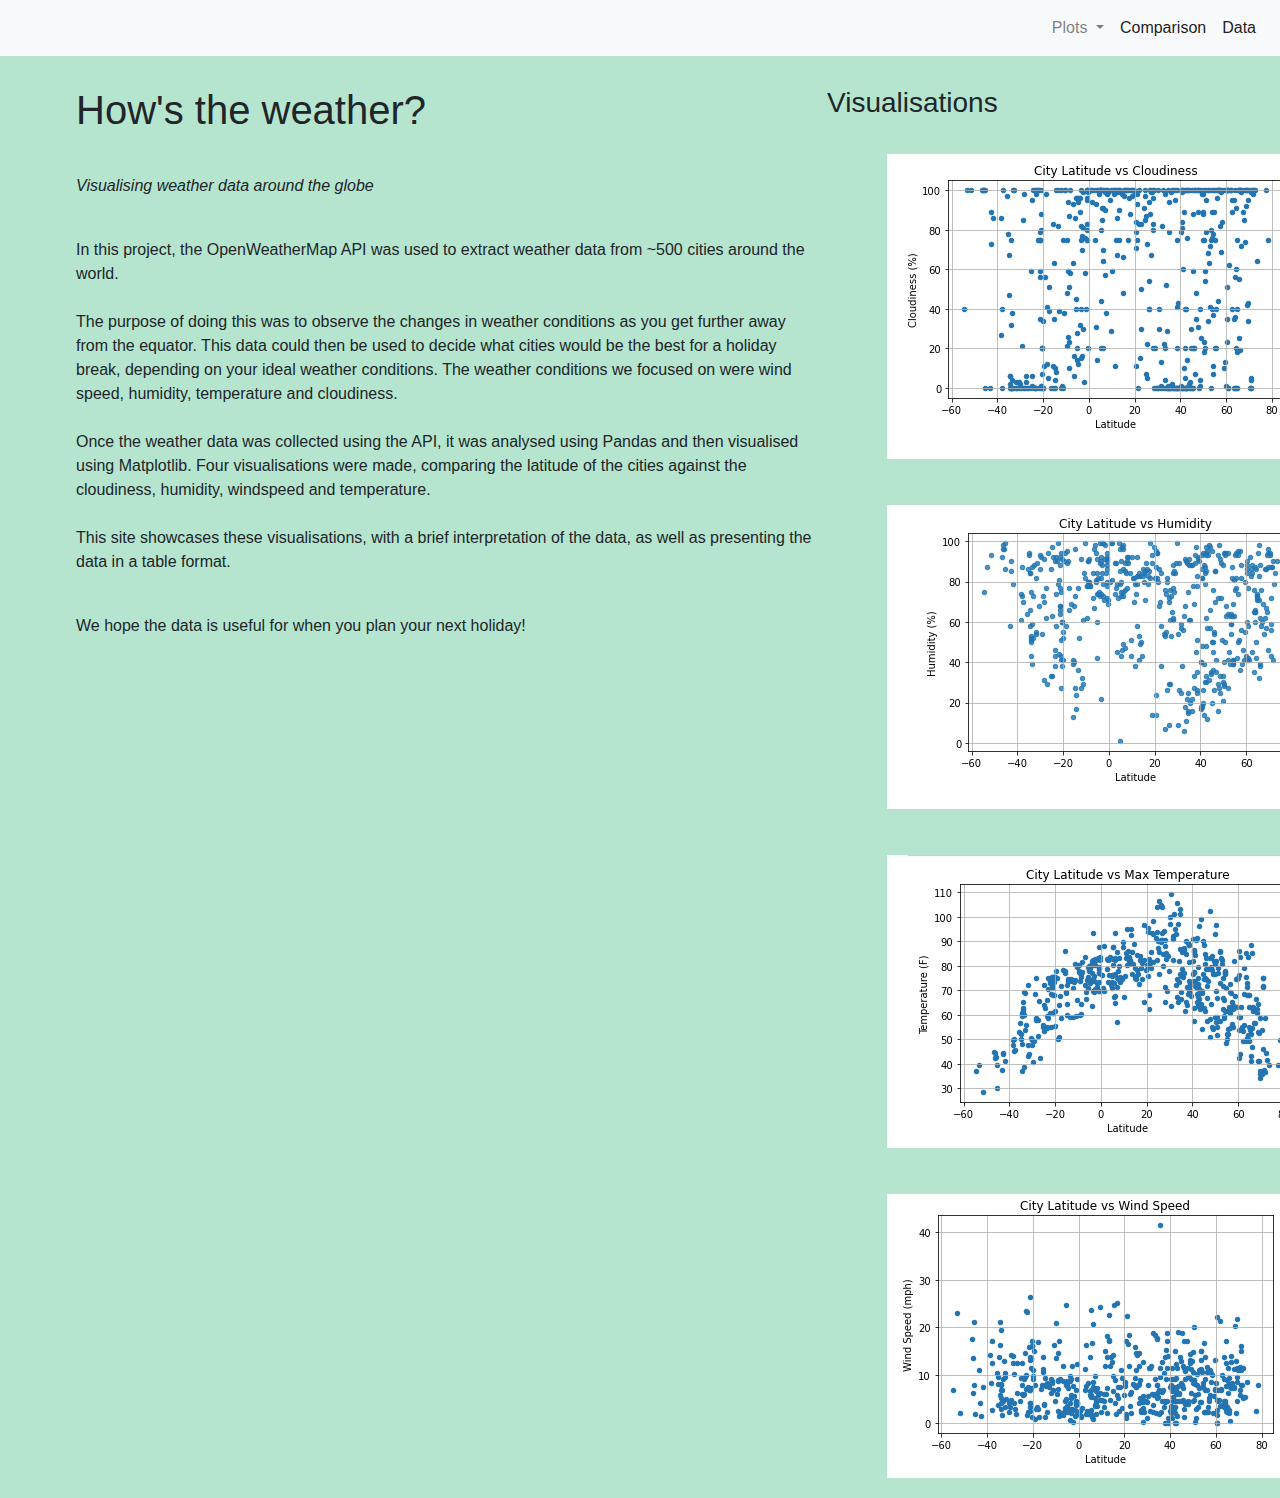
<file: index.html>
<!DOCTYPE html>

    <head> 
        

<link rel="stylesheet" href="https://stackpath.bootstrapcdn.com/bootstrap/4.3.1/css/bootstrap.min.css" integrity="sha384-ggOyR0iXCbMQv3Xipma34MD+dH/1fQ784/j6cY/iJTQUOhcWr7x9JvoRxT2MZw1T" crossorigin="anonymous">
<link rel="stylesheet" href="styles.css" />
<title> Home </title>
</head>

    <body>
        
       
        <nav class="navbar navbar-expand-lg navbar-light bg-light navbar-expand-lg fixed top">
            <button class="navbar-toggler" data-toggle="collapse" data-target="#navbarCollapse">
                <span class="navbar-toggler-icon"></span>
            </button>
        <div class="collapse navbar-collapse" id="navbarCollapse">
            <ul class="navbar-nav ml-auto">
        
        <li class="nav-item dropdown">
            <a class="nav-link dropdown-toggle" href="#" id="navbarDropdown" role="button" data-toggle="dropdown" aria-haspopup="true" aria-expanded="false">
              Plots
            </a>
            
            <div class="dropdown-menu" aria-labelledby="navbarDropdown">
              <a class="dropdown-item" href="visualisations/lat_vs_humidity.html">Humidity</a>
              <a class="dropdown-item" href="visualisations/lat_vs_cloudiness.html">Cloudiness</a>
              <a class="dropdown-item" href="visualisations/lat_vs_temp.html">Temperature</a>
              <a class="dropdown-item" href="visualisations/lat_vs_windspeed.html">Windspeed</a>           
            </div>
          </li>
          <li class="nav-item active">
            <a class="nav-link" href="comparisons.html">Comparison <span class="sr-only">(current)</span></a>
          </li>
          <li class="nav-item active">
            <a class="nav-link" href="data.html">Data <span class="sr-only">(current)</span></a>
          </li>
        
  
        </ul>
        </div>
    </nav>
    <div class="container" style="margin-top:30px">
        <div class="row">
            <div class="col-8">
        <h1> How's the weather? </h1>
        <p><i> Visualising weather data around the globe </i></p>
        <p>In this project, the OpenWeatherMap API was used to extract weather data from ~500 cities around the world. <br> <br>
            The purpose of doing this was to observe the changes in weather conditions as you get further away from the equator. This data could then be used to decide what cities would be the best for a holiday 
            break, depending on your ideal weather conditions. The weather conditions we focused on were wind speed, humidity, temperature and cloudiness. 
            <br>
            <br>
            Once the weather data was collected using the API, it was analysed using Pandas and then visualised using Matplotlib. Four visualisations were made, comparing the latitude of the cities
            against the cloudiness, humidity, windspeed and temperature. 
            <br>
            <br>
            This site showcases these visualisations, with a brief interpretation of the data, as well as presenting the data in a table format.  </p>

            <p>We hope the data is useful for when you plan your next holiday! </p>
             </div>
        
        
            
            <div class="col-4">
                <div class="row">
                <h3>Visualisations</h3>
            <a target="_blank" href="visualisations/lat_vs_cloudiness.html">
                <img src="assets/images/lat_vs_cloudiness.png" alt="Lat vs Cloudiness">
            </a>

            
            <a target="_blank" href="visualisations/lat_vs_humidity.html">
                <img src="assets/images/lat_vs_humidity.png" alt="Lat vs Humidity">
            </a>

            <a target="_blank" href="visualisations/lat_vs_temp.html">
                <img src="assets/images/lat_vs_temp.png" alt="Lat vs Temp">
            </a>

            <a target="_blank" href="visualisations/lat_vs_windspeed.html">
                <img src="assets/images/lat_vs_windspeed.png" alt="Lat vs Windspeed">
            </a>
            </div>
            </div>
</div>
</div>

 



   
    <script src="https://code.jquery.com/jquery-3.3.1.slim.min.js" integrity="sha384-q8i/X+965DzO0rT7abK41JStQIAqVgRVzpbzo5smXKp4YfRvH+8abtTE1Pi6jizo" crossorigin="anonymous"></script>
    <script src="https://cdnjs.cloudflare.com/ajax/libs/popper.js/1.14.7/umd/popper.min.js" integrity="sha384-UO2eT0CpHqdSJQ6hJty5KVphtPhzWj9WO1clHTMGa3JDZwrnQq4sF86dIHNDz0W1" crossorigin="anonymous"></script>
    <script src="https://stackpath.bootstrapcdn.com/bootstrap/4.3.1/js/bootstrap.min.js" integrity="sha384-JjSmVgyd0p3pXB1rRibZUAYoIIy6OrQ6VrjIEaFf/nJGzIxFDsf4x0xIM+B07jRM" crossorigin="anonymous"></script>
 </body>
 </html>
</file>
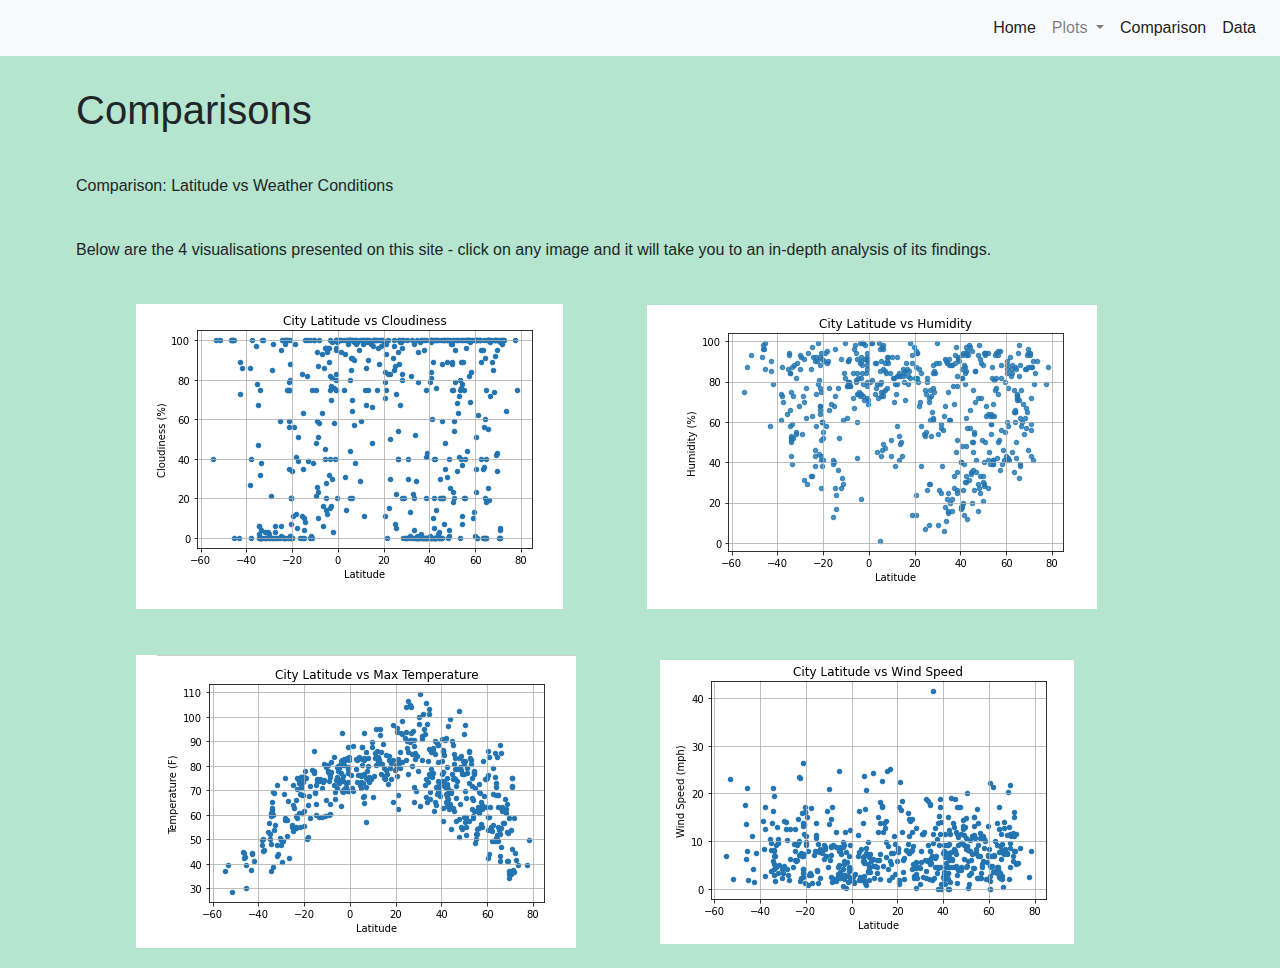
<file: comparisons.html>
<!DOCTYPE html>

    <head> 
        

<link rel="stylesheet" href="https://stackpath.bootstrapcdn.com/bootstrap/4.3.1/css/bootstrap.min.css" integrity="sha384-ggOyR0iXCbMQv3Xipma34MD+dH/1fQ784/j6cY/iJTQUOhcWr7x9JvoRxT2MZw1T" crossorigin="anonymous">
<link rel="stylesheet" href="styles.css" />
<title> Comparisons </title>
</head>

    <body>
        
       
        <nav class="navbar navbar-expand-lg navbar-light bg-light navbar-expand-lg fixed top">
            <button class="navbar-toggler" data-toggle="collapse" data-target="#navbarCollapse">
                <span class="navbar-toggler-icon"></span>
            </button>
        <div class="collapse navbar-collapse" id="navbarCollapse">
            <ul class="navbar-nav ml-auto">
              <li class="nav-item active">
                <a class="nav-link" href="index.html">Home <span class="sr-only">(current)</span></a>
              </li>
        <li class="nav-item dropdown">
            <a class="nav-link dropdown-toggle" href="#" id="navbarDropdown" role="button" data-toggle="dropdown" aria-haspopup="true" aria-expanded="false">
              Plots
            </a>
            
            <div class="dropdown-menu" aria-labelledby="navbarDropdown">
              <a class="dropdown-item" href="visualisations/lat_vs_humidity.html">Humidity</a>
              <a class="dropdown-item" href="visualisations/lat_vs_cloudiness.html">Cloudiness</a>
              <a class="dropdown-item" href="visualisations/lat_vs_temp.html">Temperature</a>
              <a class="dropdown-item" href="visualisations/lat_vs_windspeed.html">Windspeed</a>           
            </div>
          </li>
          <li class="nav-item active">
            <a class="nav-link" href="comparisons.html">Comparison <span class="sr-only">(current)</span></a>
          </li>
          <li class="nav-item active">
            <a class="nav-link" href="data.html">Data <span class="sr-only">(current)</span></a>
          </li>
  
  
        </ul>
        </div>
    </nav>
    <div class="container" style="margin-top:30px"> 
        <h1> Comparisons </h1>
        <p> Comparison: Latitude vs Weather Conditions</p>
        <p> Below are the 4 visualisations presented on this site - click on any image and it will take you to an in-depth analysis of its findings.</p>
       
        <div class = "container-fluid">
         <div class ="row">
          <div class="column">
        <a target="_blank" href="visualisations/lat_vs_cloudiness.html">
          <img src="assets/images/lat_vs_cloudiness.png" alt="Lat vs Cloudiness">
      </a>
         
      
        
      <a target="_blank" href="visualisations/lat_vs_humidity.html">
          <img src="assets/images/lat_vs_humidity.png" alt="Lat vs Humidity">
      </a>

            <a target="_blank" href="visualisations/lat_vs_temp.html">
          <img src="assets/images/lat_vs_temp.png" alt="Lat vs Temp">
      </a>
     
     
      <a target="_blank" href="visualisations/lat_vs_windspeed.html">
          <img src="assets/images/lat_vs_windspeed.png" alt="Lat vs Windspeed">
      </a>
      </div>
</div>
</div>

       
        

 



   
    <script src="https://code.jquery.com/jquery-3.3.1.slim.min.js" integrity="sha384-q8i/X+965DzO0rT7abK41JStQIAqVgRVzpbzo5smXKp4YfRvH+8abtTE1Pi6jizo" crossorigin="anonymous"></script>
    <script src="https://cdnjs.cloudflare.com/ajax/libs/popper.js/1.14.7/umd/popper.min.js" integrity="sha384-UO2eT0CpHqdSJQ6hJty5KVphtPhzWj9WO1clHTMGa3JDZwrnQq4sF86dIHNDz0W1" crossorigin="anonymous"></script>
    <script src="https://stackpath.bootstrapcdn.com/bootstrap/4.3.1/js/bootstrap.min.js" integrity="sha384-JjSmVgyd0p3pXB1rRibZUAYoIIy6OrQ6VrjIEaFf/nJGzIxFDsf4x0xIM+B07jRM" crossorigin="anonymous"></script>
 </body>
 </html>
</file>
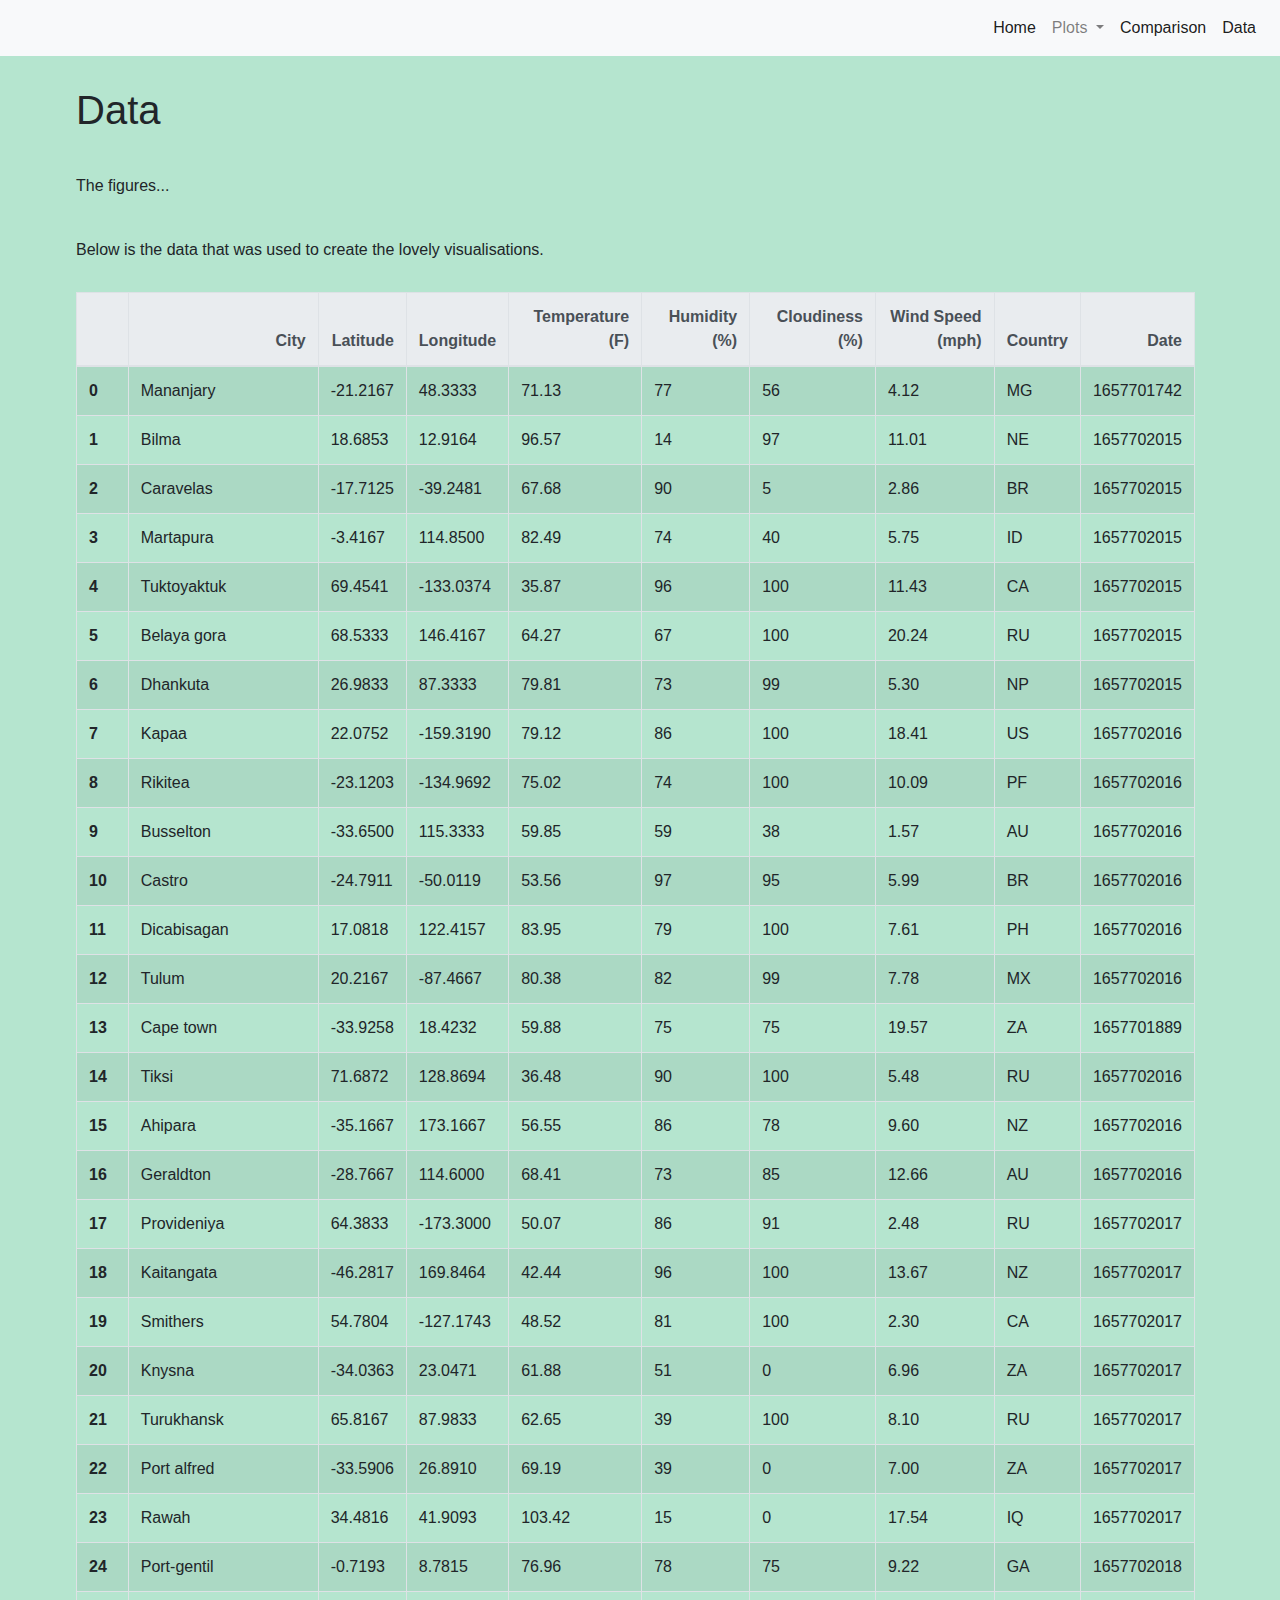
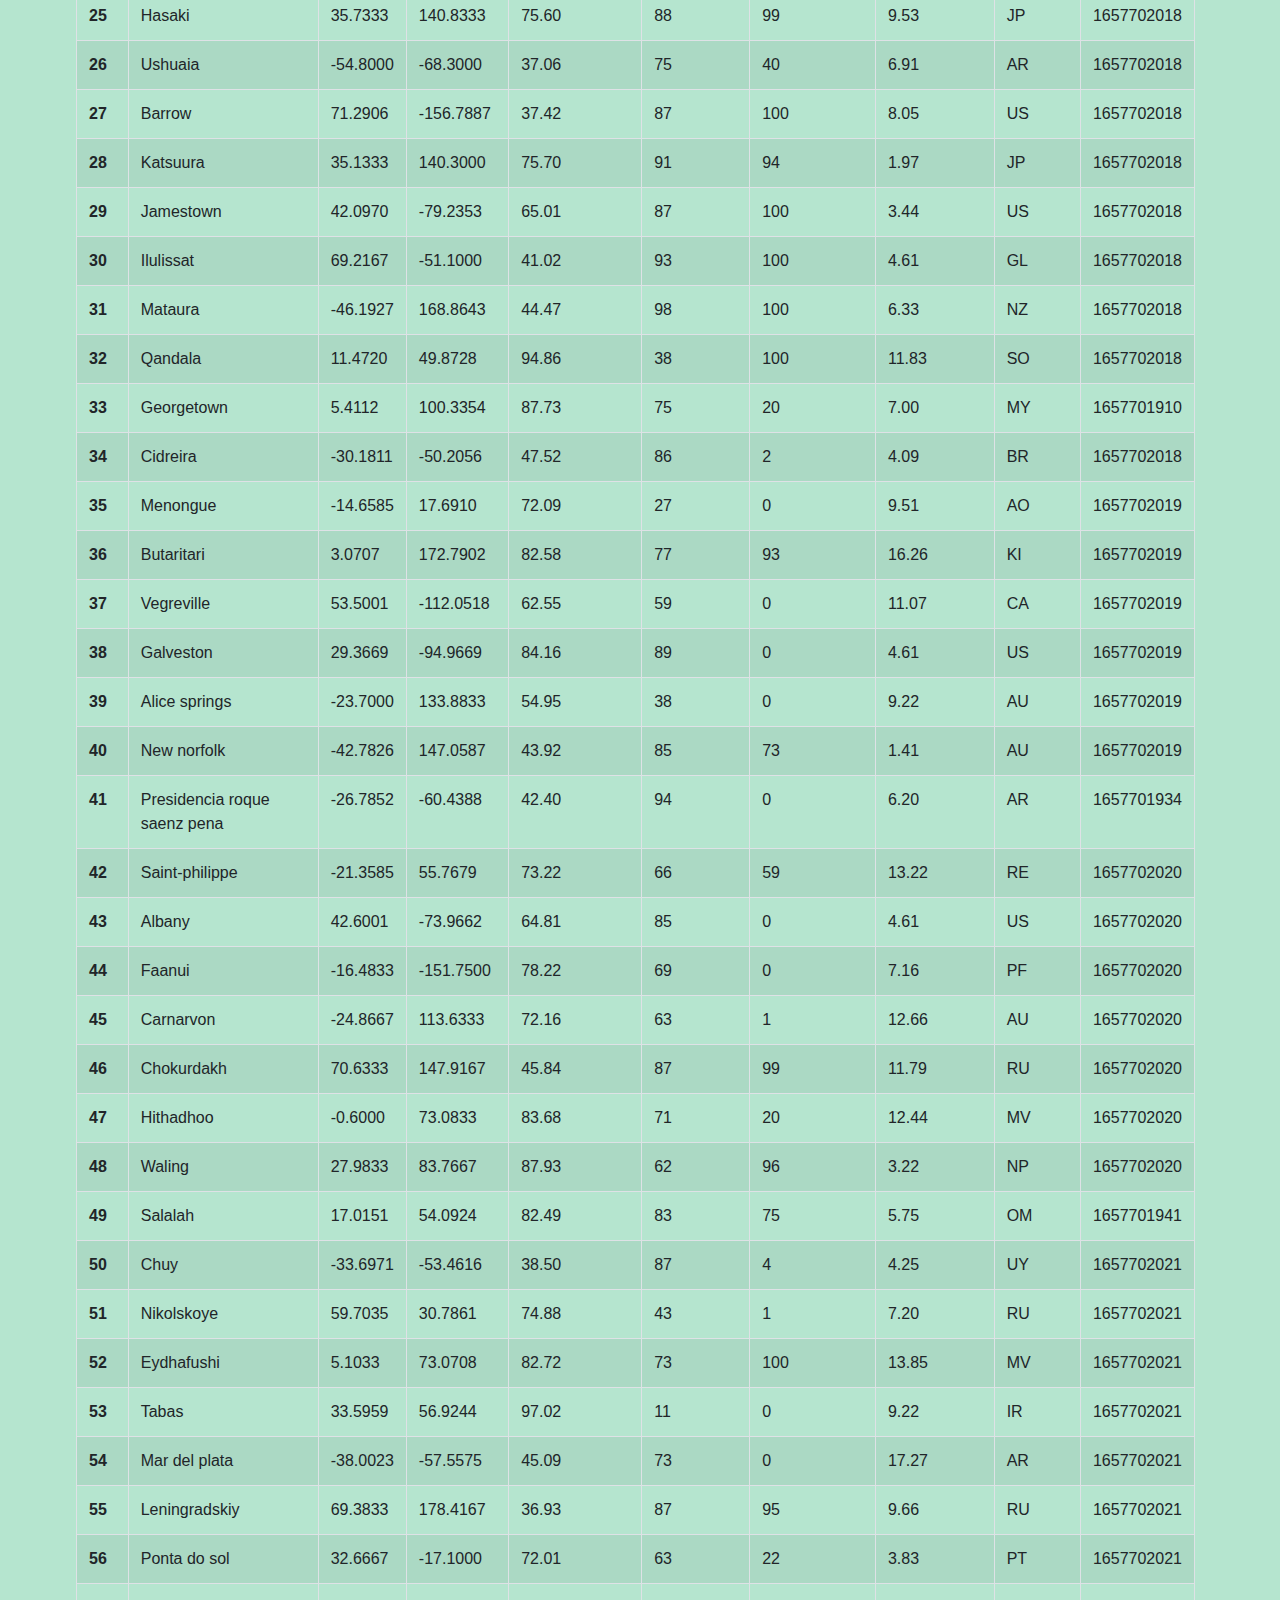
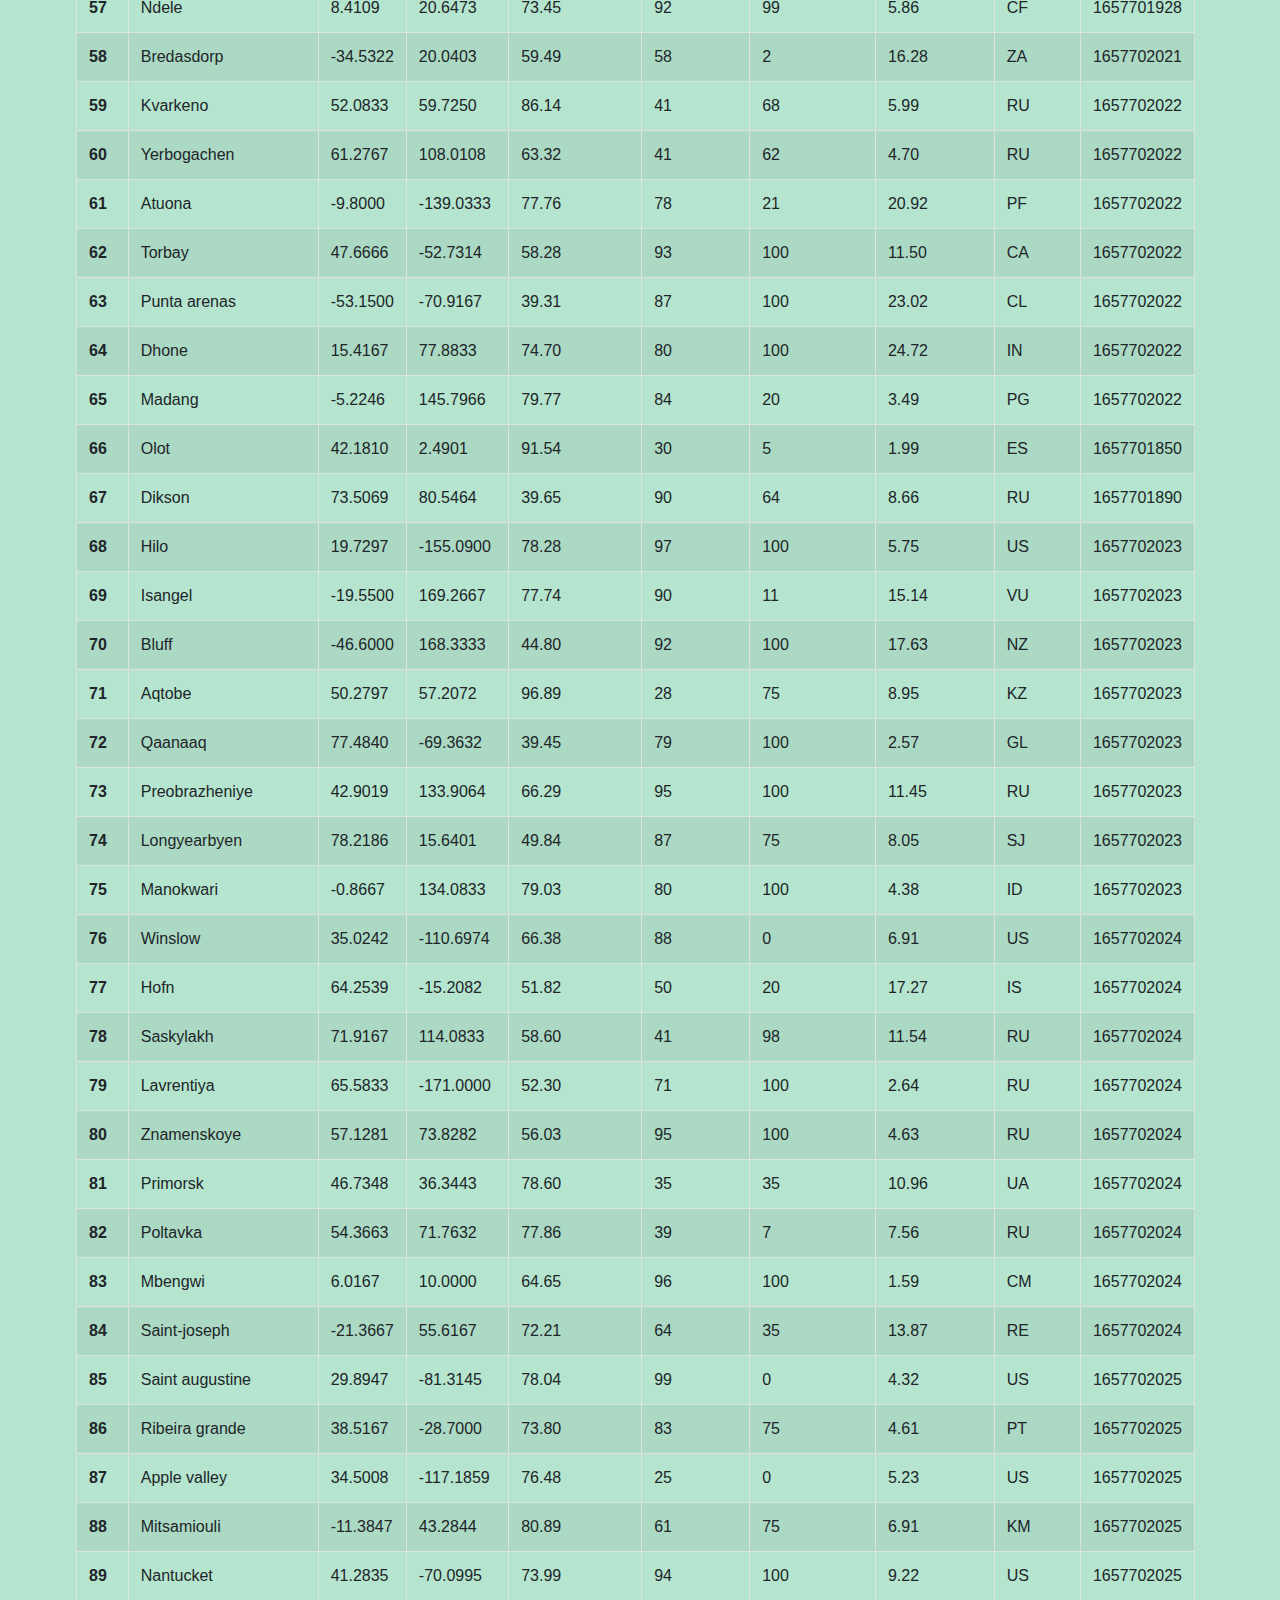
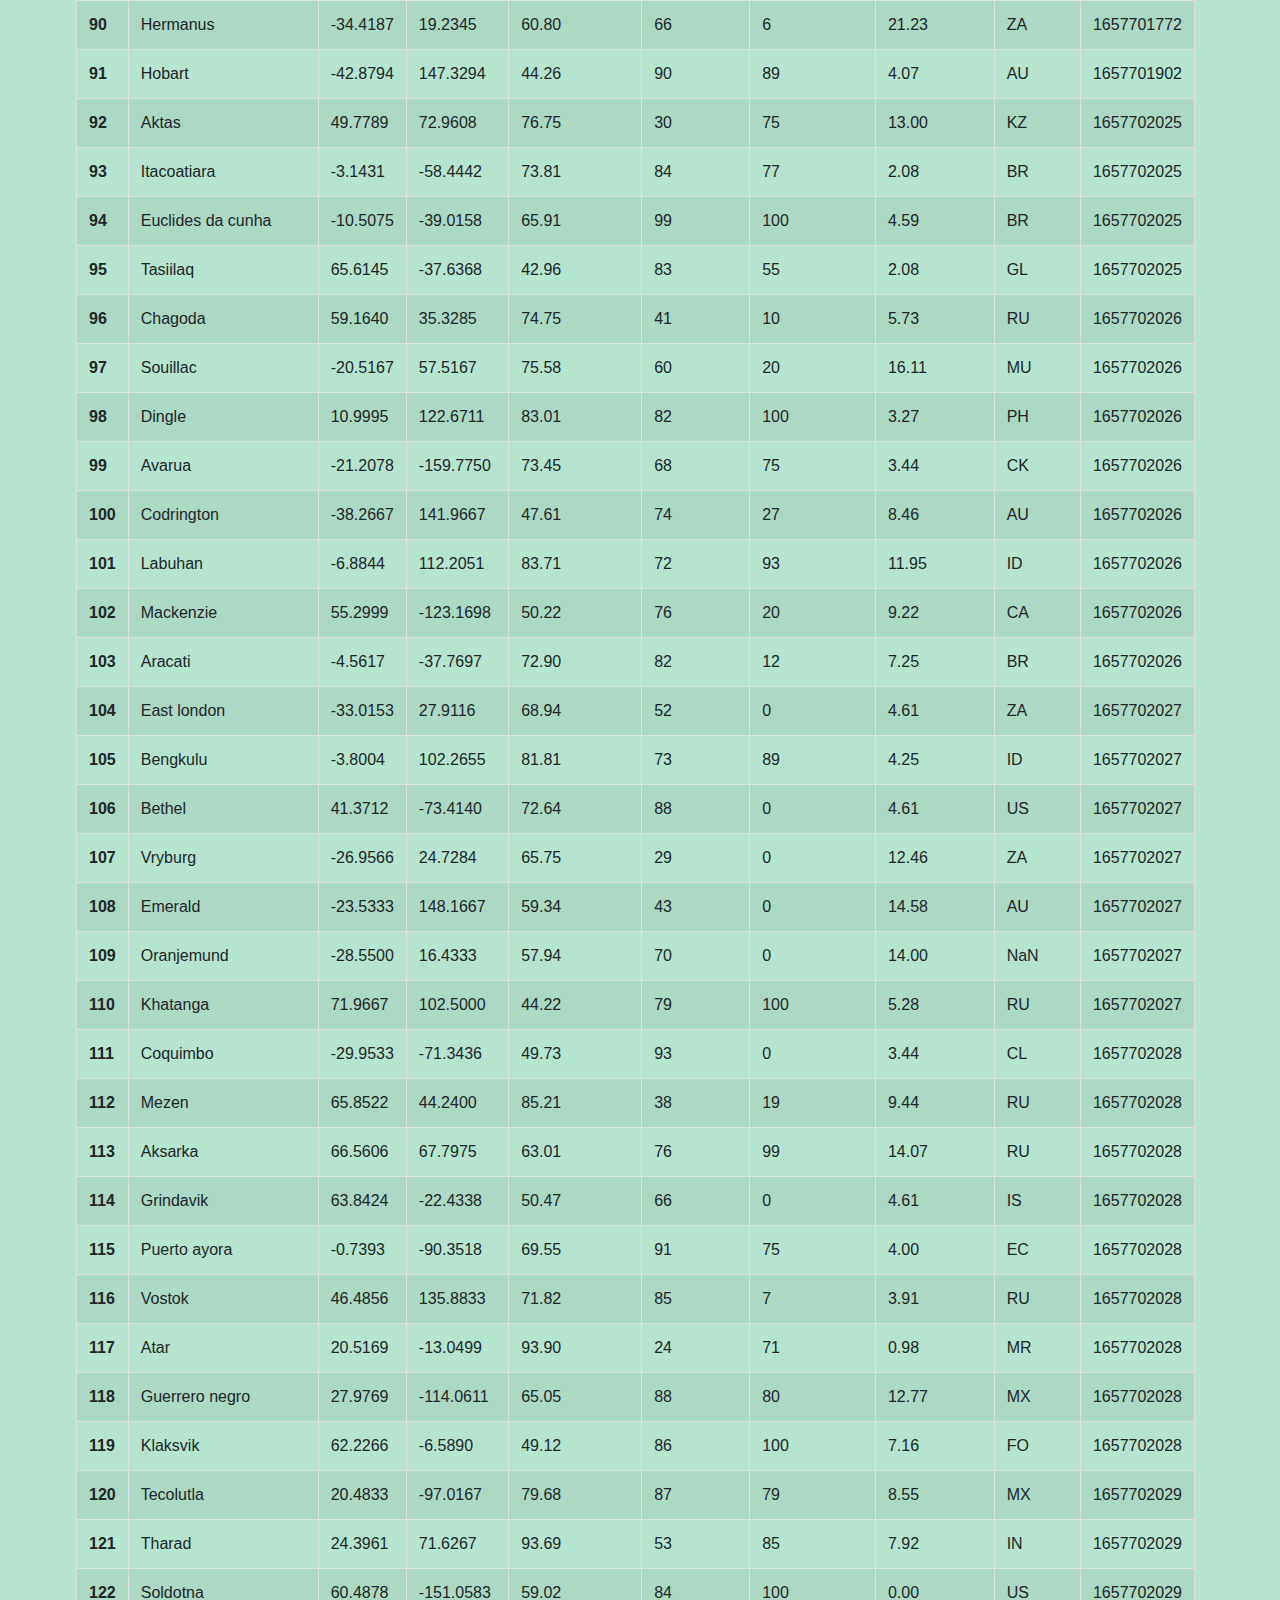
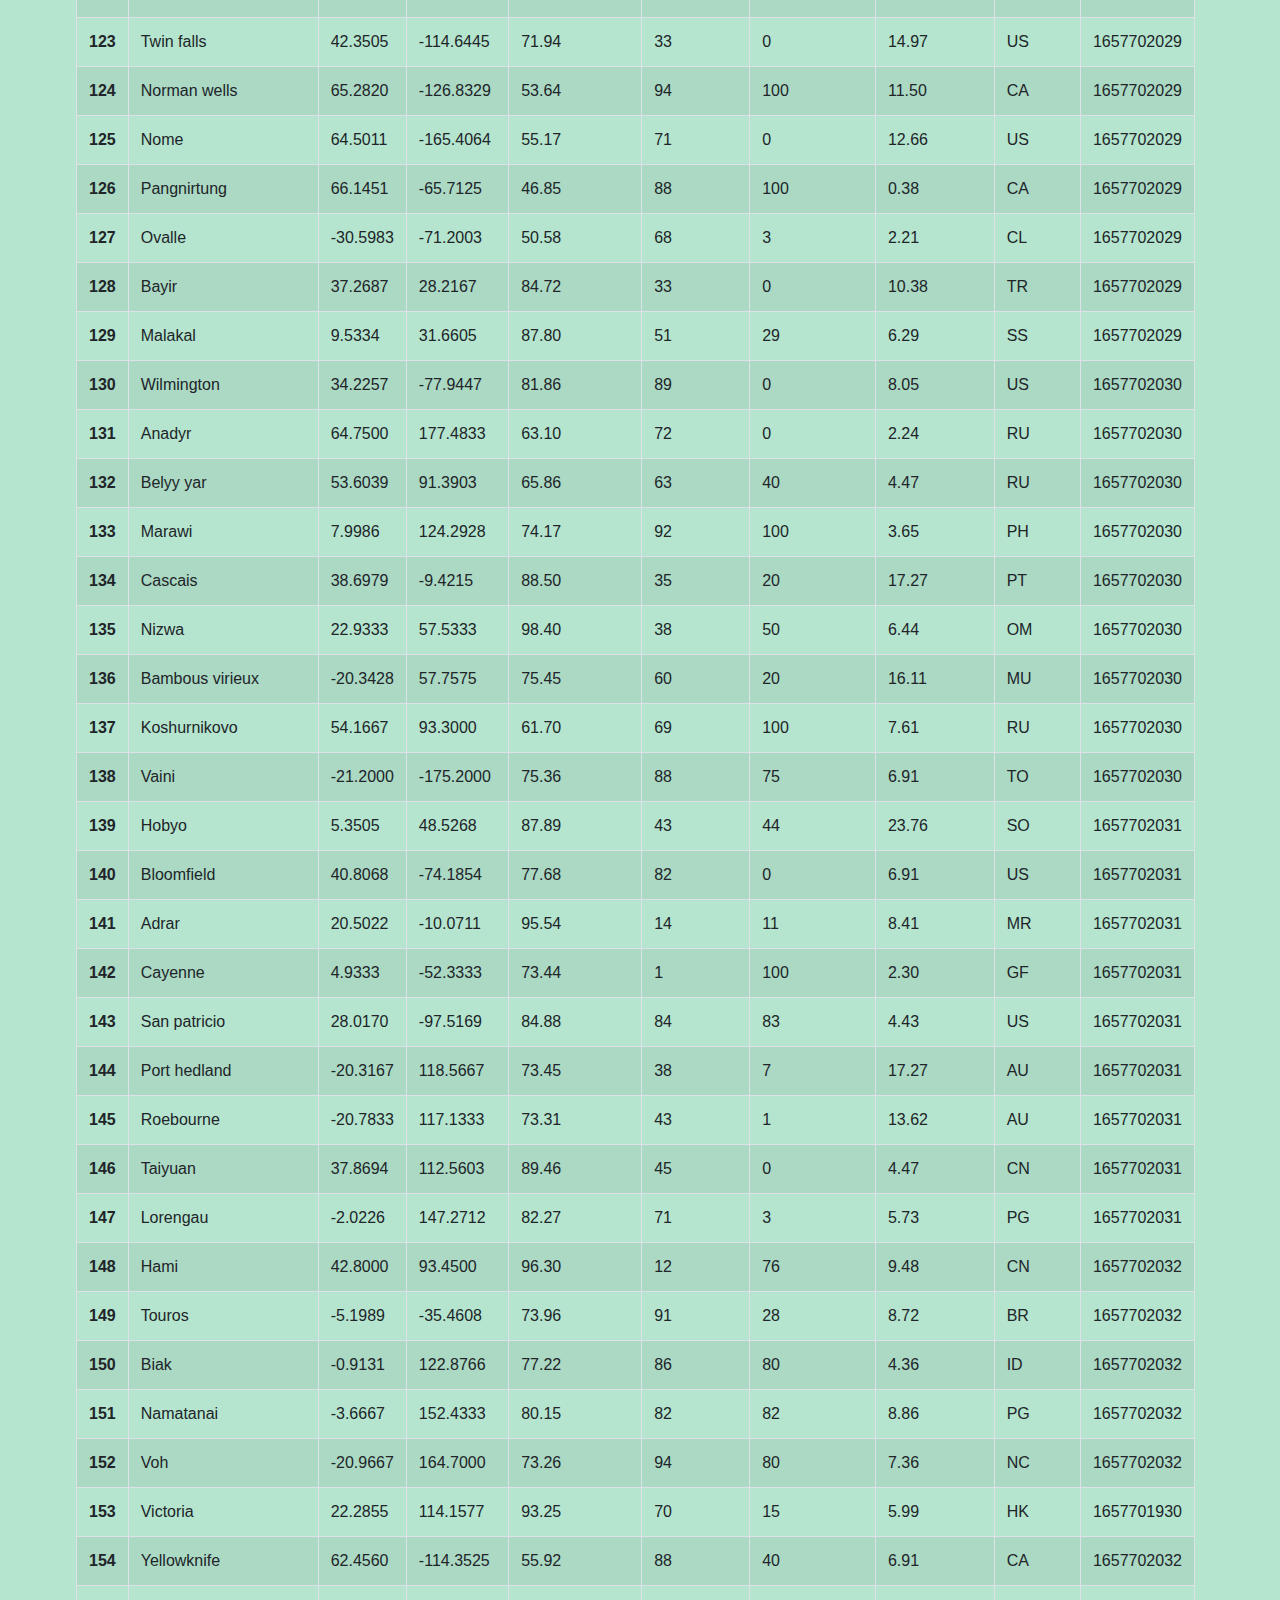
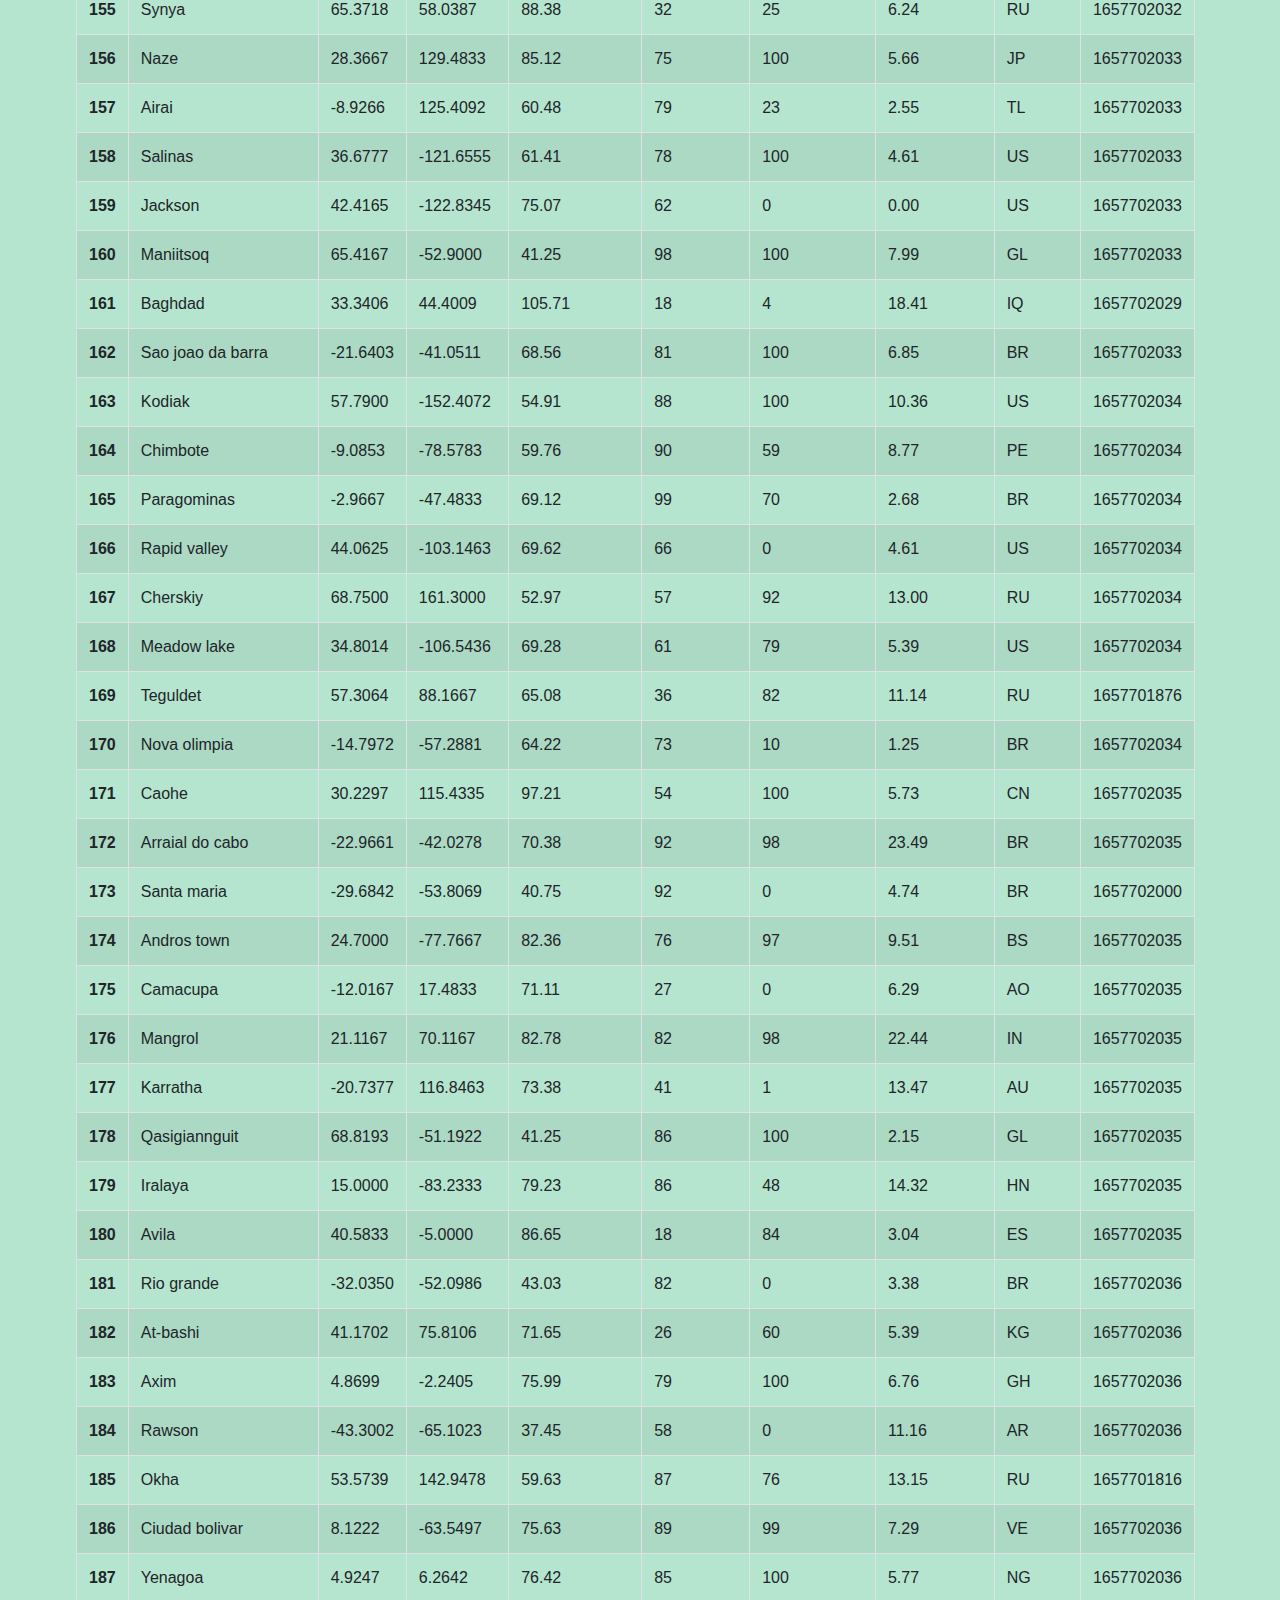
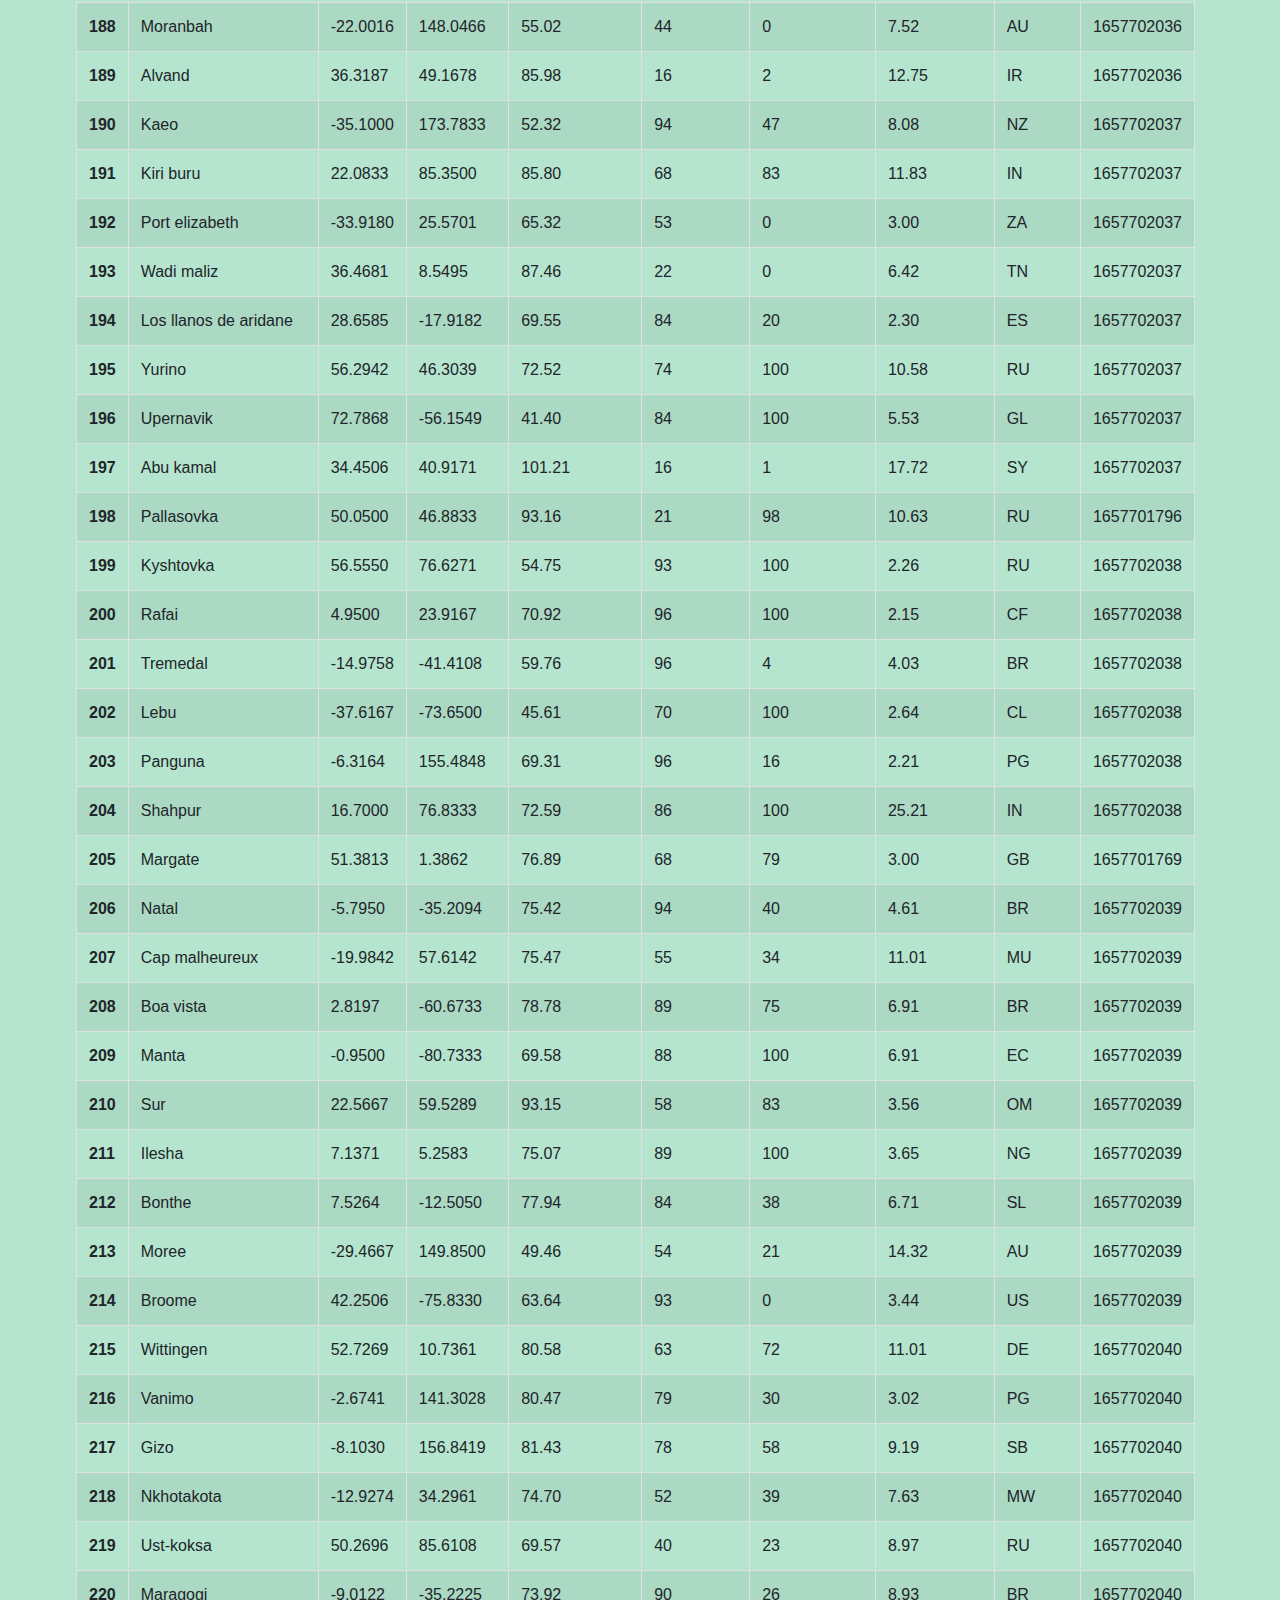
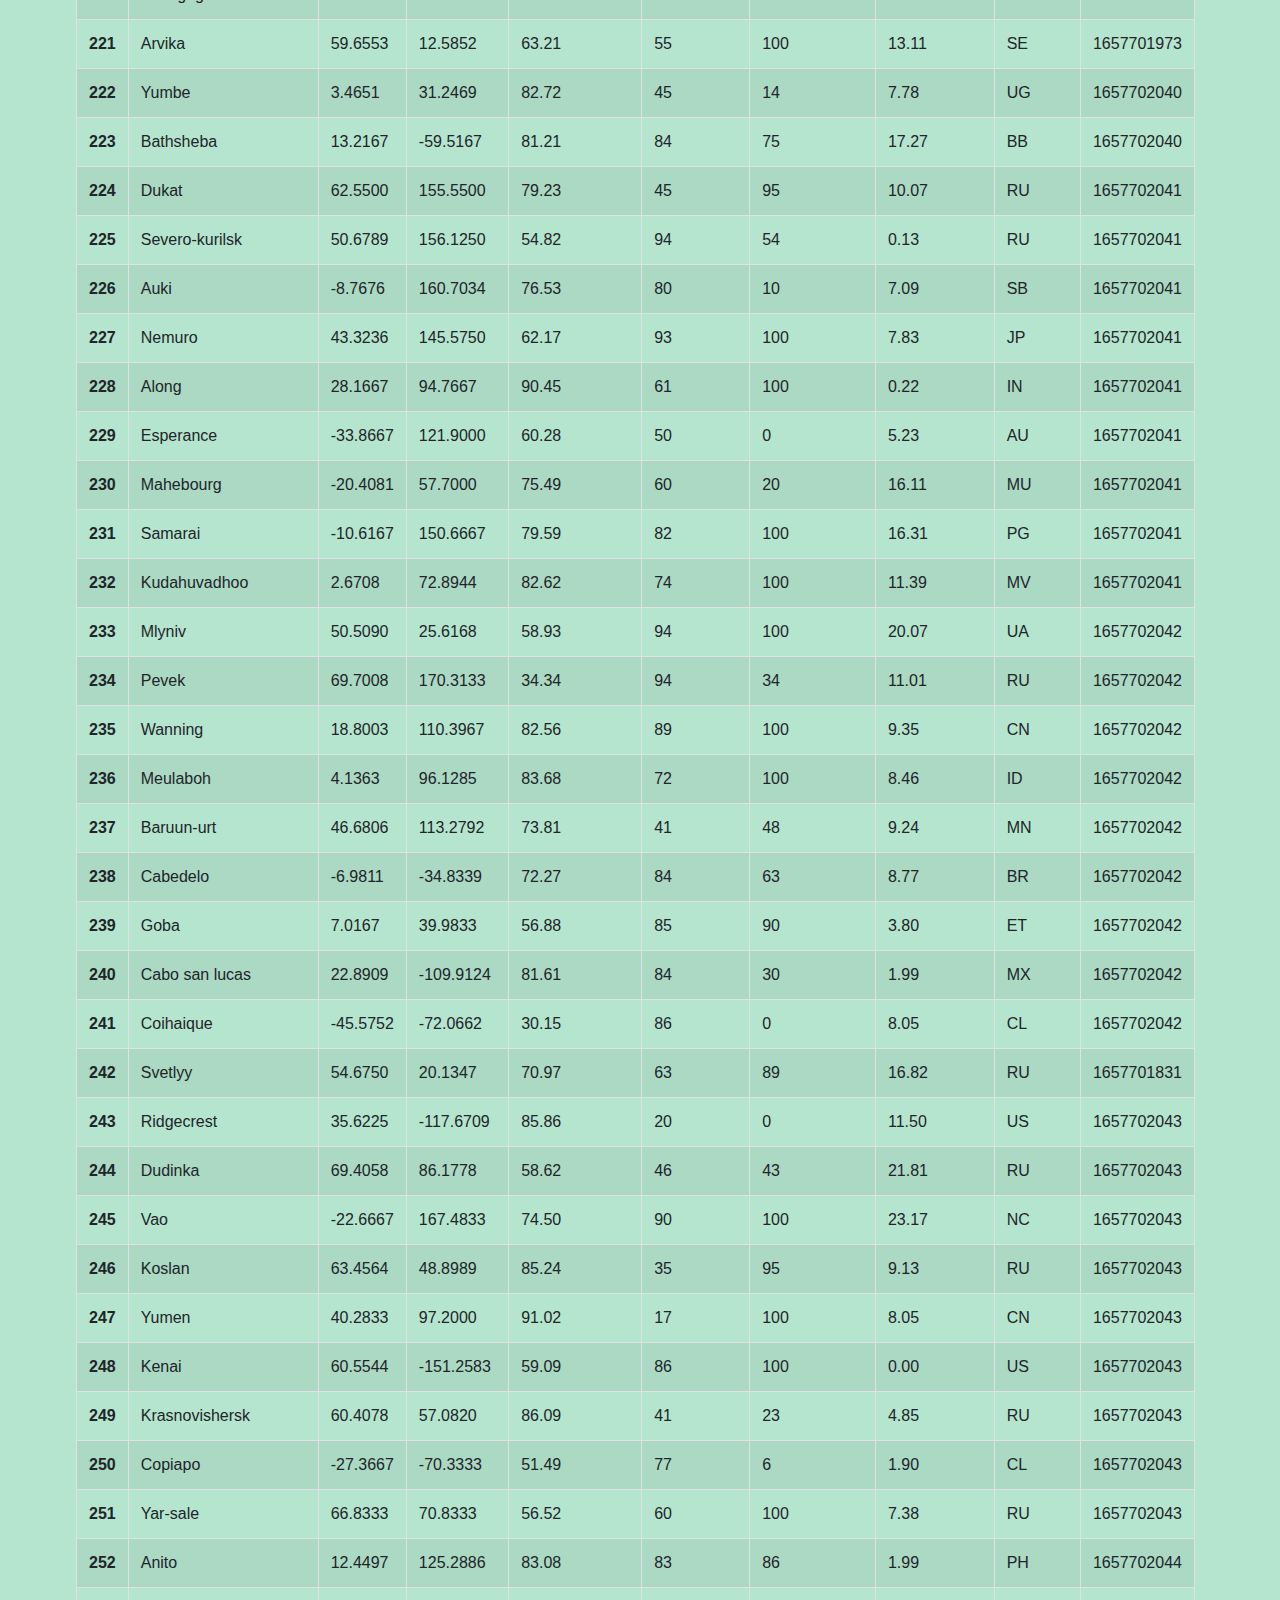
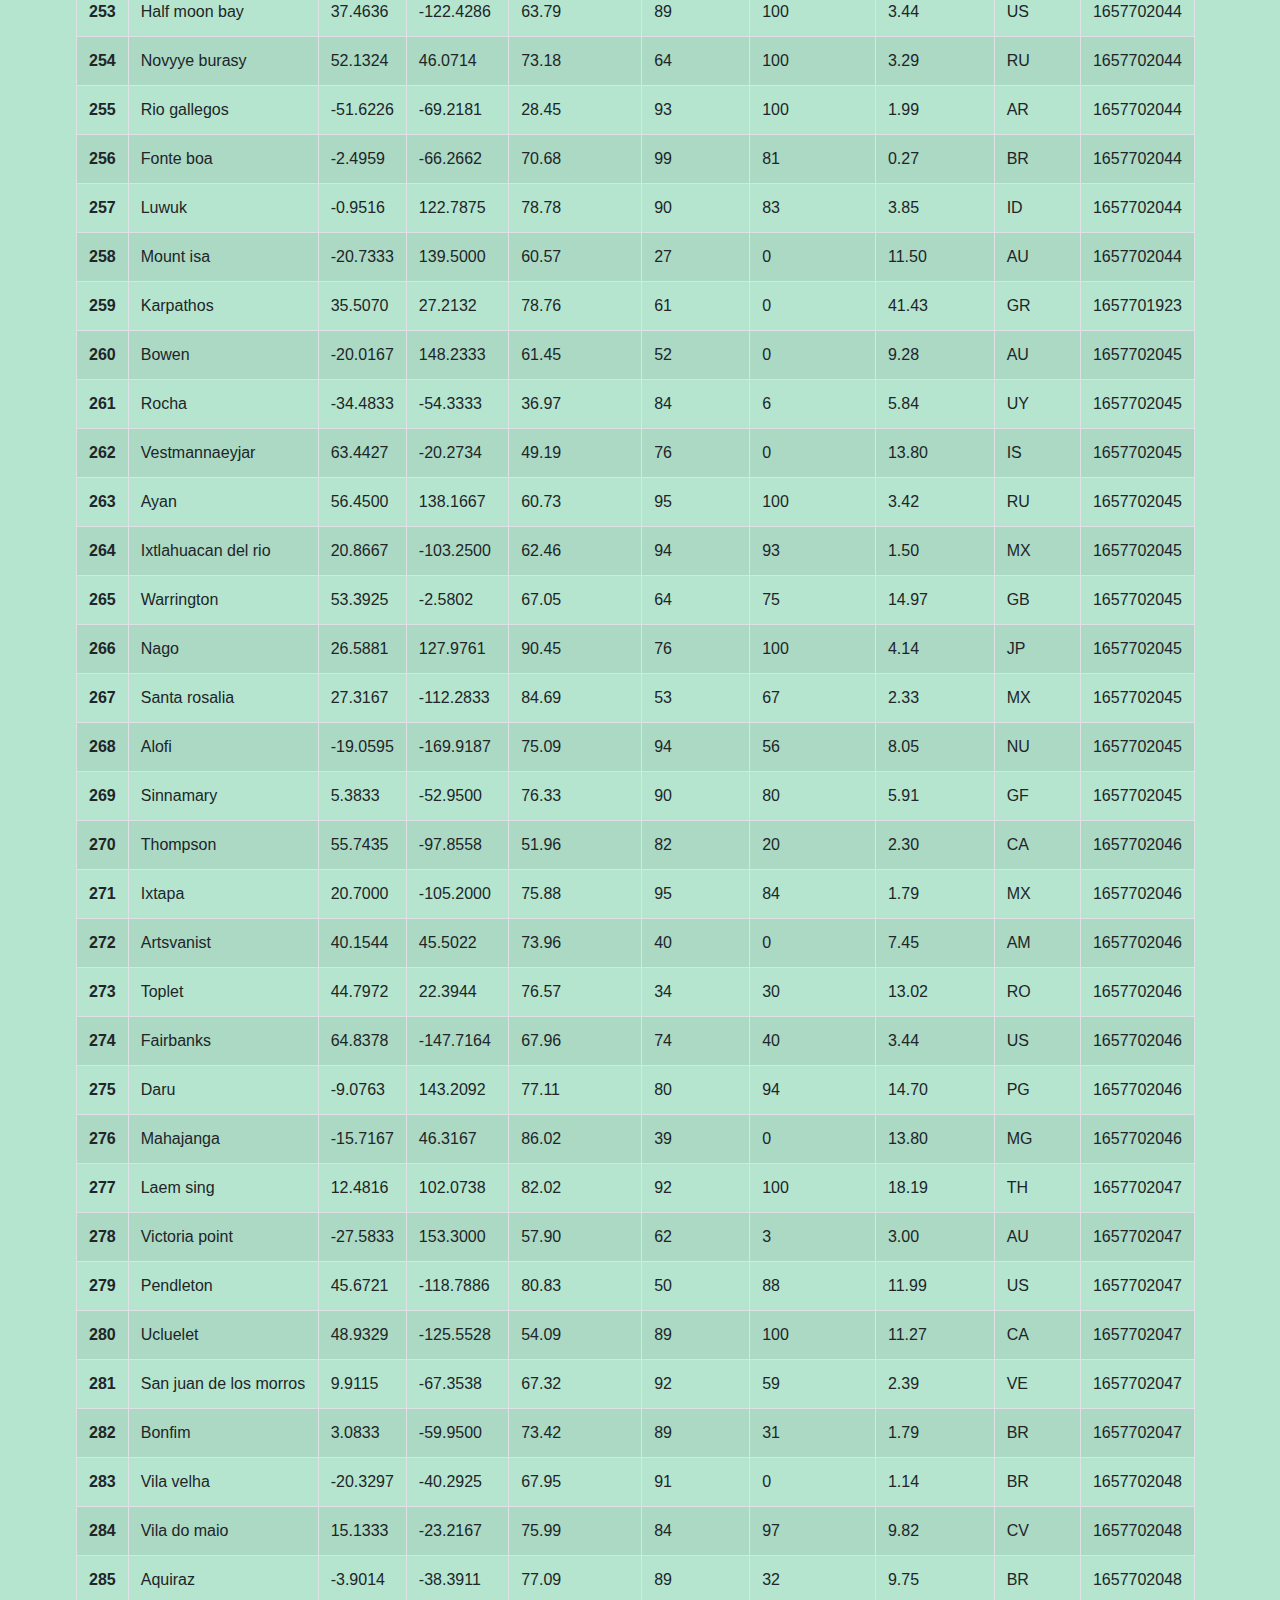
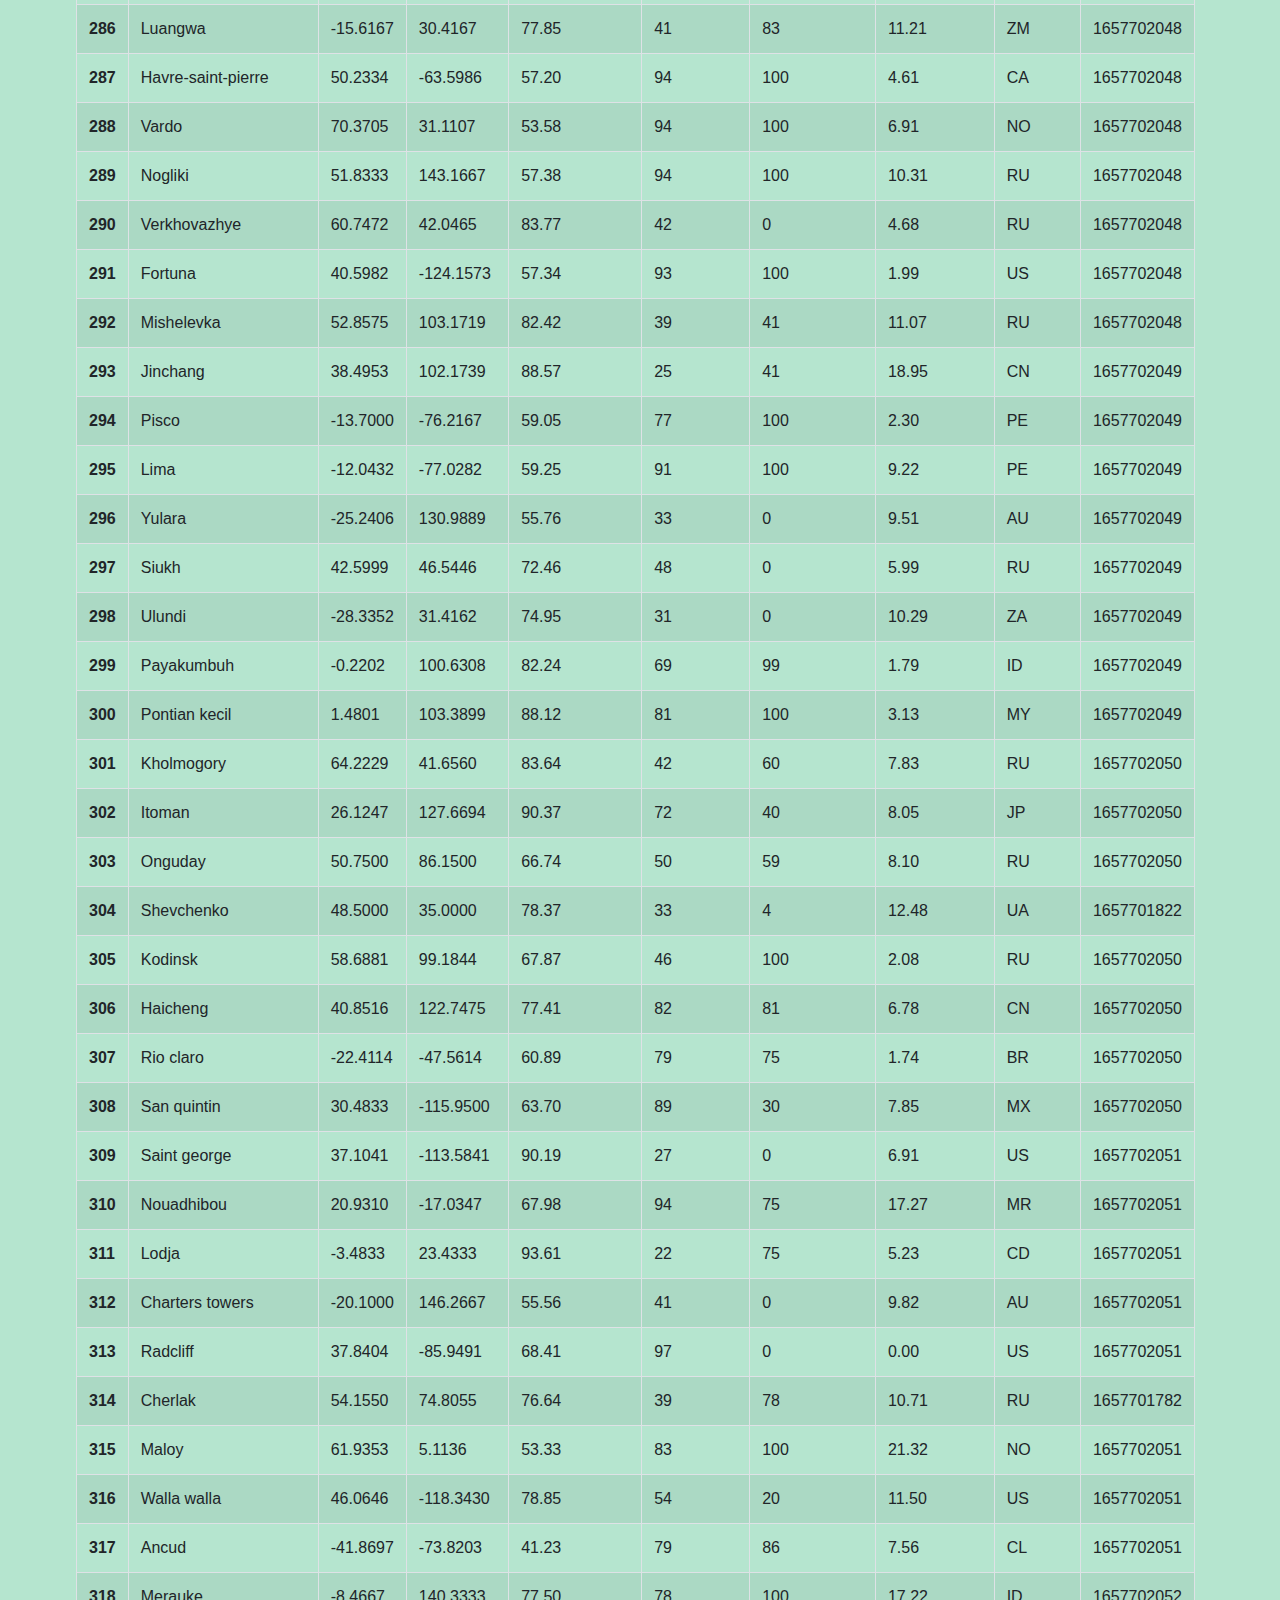
<file: data.html>
<!DOCTYPE html>

    <head> 
        

<link rel="stylesheet" href="https://stackpath.bootstrapcdn.com/bootstrap/4.3.1/css/bootstrap.min.css" integrity="sha384-ggOyR0iXCbMQv3Xipma34MD+dH/1fQ784/j6cY/iJTQUOhcWr7x9JvoRxT2MZw1T" crossorigin="anonymous">
<link rel="stylesheet" href="styles.css" />
<title> Data </title>
</head>

    <body>
        
       
        <nav class="navbar navbar-expand-lg navbar-light bg-light navbar-expand-lg fixed top">
            <button class="navbar-toggler" data-toggle="collapse" data-target="#navbarCollapse">
                <span class="navbar-toggler-icon"></span>
            </button>
        <div class="collapse navbar-collapse" id="navbarCollapse">
            <ul class="navbar-nav ml-auto">
              <li class="nav-item active">
                <a class="nav-link" href="index.html">Home <span class="sr-only">(current)</span></a>
              </li>
        <li class="nav-item dropdown">
            <a class="nav-link dropdown-toggle" href="#" id="navbarDropdown" role="button" data-toggle="dropdown" aria-haspopup="true" aria-expanded="false">
              Plots
            </a>
            
            <div class="dropdown-menu" aria-labelledby="navbarDropdown">
              <a class="dropdown-item" href="visualisations/lat_vs_humidity.html">Humidity</a>
              <a class="dropdown-item" href="visualisations/lat_vs_cloudiness.html">Cloudiness</a>
              <a class="dropdown-item" href="visualisations/lat_vs_temp.html">Temperature</a>
              <a class="dropdown-item" href="visualisations/lat_vs_windspeed.html">Windspeed</a>           
            </div>
          </li>
          <li class="nav-item active">
            <a class="nav-link" href="comparisons.html">Comparison <span class="sr-only">(current)</span></a>
          </li>
          <li class="nav-item active">
            <a class="nav-link" href="data.html">Data <span class="sr-only">(current)</span></a>
          </li>
  
  
        </ul>
        </div>
    </nav>
    <div class="container" style="margin-top:30px">
        <h1> Data </h1>
        <p> The figures...</p>
        <p> Below is the data that was used to create the lovely visualisations.</p>
</div>

       
        
<div class ="container" style = "margin-top:30px">
       

  <table class = "table table-striped table-bordered table-hover">
    <thead class ="thead-light">
      <tr style="text-align: right;">
        <th></th>
        <th>City</th>
        <th>Latitude</th>
        <th>Longitude</th>
        <th>Temperature (F)</th>
        <th>Humidity (%)</th>
        <th>Cloudiness (%)</th>
        <th>Wind Speed (mph)</th>
        <th>Country</th>
        <th>Date</th>
      </tr>
    </thead>
    <tbody>
      <tr>
        <th>0</th>
        <td>Mananjary</td>
        <td>-21.2167</td>
        <td>48.3333</td>
        <td>71.13</td>
        <td>77</td>
        <td>56</td>
        <td>4.12</td>
        <td>MG</td>
        <td>1657701742</td>
      </tr>
      <tr>
        <th>1</th>
        <td>Bilma</td>
        <td>18.6853</td>
        <td>12.9164</td>
        <td>96.57</td>
        <td>14</td>
        <td>97</td>
        <td>11.01</td>
        <td>NE</td>
        <td>1657702015</td>
      </tr>
      <tr>
        <th>2</th>
        <td>Caravelas</td>
        <td>-17.7125</td>
        <td>-39.2481</td>
        <td>67.68</td>
        <td>90</td>
        <td>5</td>
        <td>2.86</td>
        <td>BR</td>
        <td>1657702015</td>
      </tr>
      <tr>
        <th>3</th>
        <td>Martapura</td>
        <td>-3.4167</td>
        <td>114.8500</td>
        <td>82.49</td>
        <td>74</td>
        <td>40</td>
        <td>5.75</td>
        <td>ID</td>
        <td>1657702015</td>
      </tr>
      <tr>
        <th>4</th>
        <td>Tuktoyaktuk</td>
        <td>69.4541</td>
        <td>-133.0374</td>
        <td>35.87</td>
        <td>96</td>
        <td>100</td>
        <td>11.43</td>
        <td>CA</td>
        <td>1657702015</td>
      </tr>
      <tr>
        <th>5</th>
        <td>Belaya gora</td>
        <td>68.5333</td>
        <td>146.4167</td>
        <td>64.27</td>
        <td>67</td>
        <td>100</td>
        <td>20.24</td>
        <td>RU</td>
        <td>1657702015</td>
      </tr>
      <tr>
        <th>6</th>
        <td>Dhankuta</td>
        <td>26.9833</td>
        <td>87.3333</td>
        <td>79.81</td>
        <td>73</td>
        <td>99</td>
        <td>5.30</td>
        <td>NP</td>
        <td>1657702015</td>
      </tr>
      <tr>
        <th>7</th>
        <td>Kapaa</td>
        <td>22.0752</td>
        <td>-159.3190</td>
        <td>79.12</td>
        <td>86</td>
        <td>100</td>
        <td>18.41</td>
        <td>US</td>
        <td>1657702016</td>
      </tr>
      <tr>
        <th>8</th>
        <td>Rikitea</td>
        <td>-23.1203</td>
        <td>-134.9692</td>
        <td>75.02</td>
        <td>74</td>
        <td>100</td>
        <td>10.09</td>
        <td>PF</td>
        <td>1657702016</td>
      </tr>
      <tr>
        <th>9</th>
        <td>Busselton</td>
        <td>-33.6500</td>
        <td>115.3333</td>
        <td>59.85</td>
        <td>59</td>
        <td>38</td>
        <td>1.57</td>
        <td>AU</td>
        <td>1657702016</td>
      </tr>
      <tr>
        <th>10</th>
        <td>Castro</td>
        <td>-24.7911</td>
        <td>-50.0119</td>
        <td>53.56</td>
        <td>97</td>
        <td>95</td>
        <td>5.99</td>
        <td>BR</td>
        <td>1657702016</td>
      </tr>
      <tr>
        <th>11</th>
        <td>Dicabisagan</td>
        <td>17.0818</td>
        <td>122.4157</td>
        <td>83.95</td>
        <td>79</td>
        <td>100</td>
        <td>7.61</td>
        <td>PH</td>
        <td>1657702016</td>
      </tr>
      <tr>
        <th>12</th>
        <td>Tulum</td>
        <td>20.2167</td>
        <td>-87.4667</td>
        <td>80.38</td>
        <td>82</td>
        <td>99</td>
        <td>7.78</td>
        <td>MX</td>
        <td>1657702016</td>
      </tr>
      <tr>
        <th>13</th>
        <td>Cape town</td>
        <td>-33.9258</td>
        <td>18.4232</td>
        <td>59.88</td>
        <td>75</td>
        <td>75</td>
        <td>19.57</td>
        <td>ZA</td>
        <td>1657701889</td>
      </tr>
      <tr>
        <th>14</th>
        <td>Tiksi</td>
        <td>71.6872</td>
        <td>128.8694</td>
        <td>36.48</td>
        <td>90</td>
        <td>100</td>
        <td>5.48</td>
        <td>RU</td>
        <td>1657702016</td>
      </tr>
      <tr>
        <th>15</th>
        <td>Ahipara</td>
        <td>-35.1667</td>
        <td>173.1667</td>
        <td>56.55</td>
        <td>86</td>
        <td>78</td>
        <td>9.60</td>
        <td>NZ</td>
        <td>1657702016</td>
      </tr>
      <tr>
        <th>16</th>
        <td>Geraldton</td>
        <td>-28.7667</td>
        <td>114.6000</td>
        <td>68.41</td>
        <td>73</td>
        <td>85</td>
        <td>12.66</td>
        <td>AU</td>
        <td>1657702016</td>
      </tr>
      <tr>
        <th>17</th>
        <td>Provideniya</td>
        <td>64.3833</td>
        <td>-173.3000</td>
        <td>50.07</td>
        <td>86</td>
        <td>91</td>
        <td>2.48</td>
        <td>RU</td>
        <td>1657702017</td>
      </tr>
      <tr>
        <th>18</th>
        <td>Kaitangata</td>
        <td>-46.2817</td>
        <td>169.8464</td>
        <td>42.44</td>
        <td>96</td>
        <td>100</td>
        <td>13.67</td>
        <td>NZ</td>
        <td>1657702017</td>
      </tr>
      <tr>
        <th>19</th>
        <td>Smithers</td>
        <td>54.7804</td>
        <td>-127.1743</td>
        <td>48.52</td>
        <td>81</td>
        <td>100</td>
        <td>2.30</td>
        <td>CA</td>
        <td>1657702017</td>
      </tr>
      <tr>
        <th>20</th>
        <td>Knysna</td>
        <td>-34.0363</td>
        <td>23.0471</td>
        <td>61.88</td>
        <td>51</td>
        <td>0</td>
        <td>6.96</td>
        <td>ZA</td>
        <td>1657702017</td>
      </tr>
      <tr>
        <th>21</th>
        <td>Turukhansk</td>
        <td>65.8167</td>
        <td>87.9833</td>
        <td>62.65</td>
        <td>39</td>
        <td>100</td>
        <td>8.10</td>
        <td>RU</td>
        <td>1657702017</td>
      </tr>
      <tr>
        <th>22</th>
        <td>Port alfred</td>
        <td>-33.5906</td>
        <td>26.8910</td>
        <td>69.19</td>
        <td>39</td>
        <td>0</td>
        <td>7.00</td>
        <td>ZA</td>
        <td>1657702017</td>
      </tr>
      <tr>
        <th>23</th>
        <td>Rawah</td>
        <td>34.4816</td>
        <td>41.9093</td>
        <td>103.42</td>
        <td>15</td>
        <td>0</td>
        <td>17.54</td>
        <td>IQ</td>
        <td>1657702017</td>
      </tr>
      <tr>
        <th>24</th>
        <td>Port-gentil</td>
        <td>-0.7193</td>
        <td>8.7815</td>
        <td>76.96</td>
        <td>78</td>
        <td>75</td>
        <td>9.22</td>
        <td>GA</td>
        <td>1657702018</td>
      </tr>
      <tr>
        <th>25</th>
        <td>Hasaki</td>
        <td>35.7333</td>
        <td>140.8333</td>
        <td>75.60</td>
        <td>88</td>
        <td>99</td>
        <td>9.53</td>
        <td>JP</td>
        <td>1657702018</td>
      </tr>
      <tr>
        <th>26</th>
        <td>Ushuaia</td>
        <td>-54.8000</td>
        <td>-68.3000</td>
        <td>37.06</td>
        <td>75</td>
        <td>40</td>
        <td>6.91</td>
        <td>AR</td>
        <td>1657702018</td>
      </tr>
      <tr>
        <th>27</th>
        <td>Barrow</td>
        <td>71.2906</td>
        <td>-156.7887</td>
        <td>37.42</td>
        <td>87</td>
        <td>100</td>
        <td>8.05</td>
        <td>US</td>
        <td>1657702018</td>
      </tr>
      <tr>
        <th>28</th>
        <td>Katsuura</td>
        <td>35.1333</td>
        <td>140.3000</td>
        <td>75.70</td>
        <td>91</td>
        <td>94</td>
        <td>1.97</td>
        <td>JP</td>
        <td>1657702018</td>
      </tr>
      <tr>
        <th>29</th>
        <td>Jamestown</td>
        <td>42.0970</td>
        <td>-79.2353</td>
        <td>65.01</td>
        <td>87</td>
        <td>100</td>
        <td>3.44</td>
        <td>US</td>
        <td>1657702018</td>
      </tr>
      <tr>
        <th>30</th>
        <td>Ilulissat</td>
        <td>69.2167</td>
        <td>-51.1000</td>
        <td>41.02</td>
        <td>93</td>
        <td>100</td>
        <td>4.61</td>
        <td>GL</td>
        <td>1657702018</td>
      </tr>
      <tr>
        <th>31</th>
        <td>Mataura</td>
        <td>-46.1927</td>
        <td>168.8643</td>
        <td>44.47</td>
        <td>98</td>
        <td>100</td>
        <td>6.33</td>
        <td>NZ</td>
        <td>1657702018</td>
      </tr>
      <tr>
        <th>32</th>
        <td>Qandala</td>
        <td>11.4720</td>
        <td>49.8728</td>
        <td>94.86</td>
        <td>38</td>
        <td>100</td>
        <td>11.83</td>
        <td>SO</td>
        <td>1657702018</td>
      </tr>
      <tr>
        <th>33</th>
        <td>Georgetown</td>
        <td>5.4112</td>
        <td>100.3354</td>
        <td>87.73</td>
        <td>75</td>
        <td>20</td>
        <td>7.00</td>
        <td>MY</td>
        <td>1657701910</td>
      </tr>
      <tr>
        <th>34</th>
        <td>Cidreira</td>
        <td>-30.1811</td>
        <td>-50.2056</td>
        <td>47.52</td>
        <td>86</td>
        <td>2</td>
        <td>4.09</td>
        <td>BR</td>
        <td>1657702018</td>
      </tr>
      <tr>
        <th>35</th>
        <td>Menongue</td>
        <td>-14.6585</td>
        <td>17.6910</td>
        <td>72.09</td>
        <td>27</td>
        <td>0</td>
        <td>9.51</td>
        <td>AO</td>
        <td>1657702019</td>
      </tr>
      <tr>
        <th>36</th>
        <td>Butaritari</td>
        <td>3.0707</td>
        <td>172.7902</td>
        <td>82.58</td>
        <td>77</td>
        <td>93</td>
        <td>16.26</td>
        <td>KI</td>
        <td>1657702019</td>
      </tr>
      <tr>
        <th>37</th>
        <td>Vegreville</td>
        <td>53.5001</td>
        <td>-112.0518</td>
        <td>62.55</td>
        <td>59</td>
        <td>0</td>
        <td>11.07</td>
        <td>CA</td>
        <td>1657702019</td>
      </tr>
      <tr>
        <th>38</th>
        <td>Galveston</td>
        <td>29.3669</td>
        <td>-94.9669</td>
        <td>84.16</td>
        <td>89</td>
        <td>0</td>
        <td>4.61</td>
        <td>US</td>
        <td>1657702019</td>
      </tr>
      <tr>
        <th>39</th>
        <td>Alice springs</td>
        <td>-23.7000</td>
        <td>133.8833</td>
        <td>54.95</td>
        <td>38</td>
        <td>0</td>
        <td>9.22</td>
        <td>AU</td>
        <td>1657702019</td>
      </tr>
      <tr>
        <th>40</th>
        <td>New norfolk</td>
        <td>-42.7826</td>
        <td>147.0587</td>
        <td>43.92</td>
        <td>85</td>
        <td>73</td>
        <td>1.41</td>
        <td>AU</td>
        <td>1657702019</td>
      </tr>
      <tr>
        <th>41</th>
        <td>Presidencia roque saenz pena</td>
        <td>-26.7852</td>
        <td>-60.4388</td>
        <td>42.40</td>
        <td>94</td>
        <td>0</td>
        <td>6.20</td>
        <td>AR</td>
        <td>1657701934</td>
      </tr>
      <tr>
        <th>42</th>
        <td>Saint-philippe</td>
        <td>-21.3585</td>
        <td>55.7679</td>
        <td>73.22</td>
        <td>66</td>
        <td>59</td>
        <td>13.22</td>
        <td>RE</td>
        <td>1657702020</td>
      </tr>
      <tr>
        <th>43</th>
        <td>Albany</td>
        <td>42.6001</td>
        <td>-73.9662</td>
        <td>64.81</td>
        <td>85</td>
        <td>0</td>
        <td>4.61</td>
        <td>US</td>
        <td>1657702020</td>
      </tr>
      <tr>
        <th>44</th>
        <td>Faanui</td>
        <td>-16.4833</td>
        <td>-151.7500</td>
        <td>78.22</td>
        <td>69</td>
        <td>0</td>
        <td>7.16</td>
        <td>PF</td>
        <td>1657702020</td>
      </tr>
      <tr>
        <th>45</th>
        <td>Carnarvon</td>
        <td>-24.8667</td>
        <td>113.6333</td>
        <td>72.16</td>
        <td>63</td>
        <td>1</td>
        <td>12.66</td>
        <td>AU</td>
        <td>1657702020</td>
      </tr>
      <tr>
        <th>46</th>
        <td>Chokurdakh</td>
        <td>70.6333</td>
        <td>147.9167</td>
        <td>45.84</td>
        <td>87</td>
        <td>99</td>
        <td>11.79</td>
        <td>RU</td>
        <td>1657702020</td>
      </tr>
      <tr>
        <th>47</th>
        <td>Hithadhoo</td>
        <td>-0.6000</td>
        <td>73.0833</td>
        <td>83.68</td>
        <td>71</td>
        <td>20</td>
        <td>12.44</td>
        <td>MV</td>
        <td>1657702020</td>
      </tr>
      <tr>
        <th>48</th>
        <td>Waling</td>
        <td>27.9833</td>
        <td>83.7667</td>
        <td>87.93</td>
        <td>62</td>
        <td>96</td>
        <td>3.22</td>
        <td>NP</td>
        <td>1657702020</td>
      </tr>
      <tr>
        <th>49</th>
        <td>Salalah</td>
        <td>17.0151</td>
        <td>54.0924</td>
        <td>82.49</td>
        <td>83</td>
        <td>75</td>
        <td>5.75</td>
        <td>OM</td>
        <td>1657701941</td>
      </tr>
      <tr>
        <th>50</th>
        <td>Chuy</td>
        <td>-33.6971</td>
        <td>-53.4616</td>
        <td>38.50</td>
        <td>87</td>
        <td>4</td>
        <td>4.25</td>
        <td>UY</td>
        <td>1657702021</td>
      </tr>
      <tr>
        <th>51</th>
        <td>Nikolskoye</td>
        <td>59.7035</td>
        <td>30.7861</td>
        <td>74.88</td>
        <td>43</td>
        <td>1</td>
        <td>7.20</td>
        <td>RU</td>
        <td>1657702021</td>
      </tr>
      <tr>
        <th>52</th>
        <td>Eydhafushi</td>
        <td>5.1033</td>
        <td>73.0708</td>
        <td>82.72</td>
        <td>73</td>
        <td>100</td>
        <td>13.85</td>
        <td>MV</td>
        <td>1657702021</td>
      </tr>
      <tr>
        <th>53</th>
        <td>Tabas</td>
        <td>33.5959</td>
        <td>56.9244</td>
        <td>97.02</td>
        <td>11</td>
        <td>0</td>
        <td>9.22</td>
        <td>IR</td>
        <td>1657702021</td>
      </tr>
      <tr>
        <th>54</th>
        <td>Mar del plata</td>
        <td>-38.0023</td>
        <td>-57.5575</td>
        <td>45.09</td>
        <td>73</td>
        <td>0</td>
        <td>17.27</td>
        <td>AR</td>
        <td>1657702021</td>
      </tr>
      <tr>
        <th>55</th>
        <td>Leningradskiy</td>
        <td>69.3833</td>
        <td>178.4167</td>
        <td>36.93</td>
        <td>87</td>
        <td>95</td>
        <td>9.66</td>
        <td>RU</td>
        <td>1657702021</td>
      </tr>
      <tr>
        <th>56</th>
        <td>Ponta do sol</td>
        <td>32.6667</td>
        <td>-17.1000</td>
        <td>72.01</td>
        <td>63</td>
        <td>22</td>
        <td>3.83</td>
        <td>PT</td>
        <td>1657702021</td>
      </tr>
      <tr>
        <th>57</th>
        <td>Ndele</td>
        <td>8.4109</td>
        <td>20.6473</td>
        <td>73.45</td>
        <td>92</td>
        <td>99</td>
        <td>5.86</td>
        <td>CF</td>
        <td>1657701928</td>
      </tr>
      <tr>
        <th>58</th>
        <td>Bredasdorp</td>
        <td>-34.5322</td>
        <td>20.0403</td>
        <td>59.49</td>
        <td>58</td>
        <td>2</td>
        <td>16.28</td>
        <td>ZA</td>
        <td>1657702021</td>
      </tr>
      <tr>
        <th>59</th>
        <td>Kvarkeno</td>
        <td>52.0833</td>
        <td>59.7250</td>
        <td>86.14</td>
        <td>41</td>
        <td>68</td>
        <td>5.99</td>
        <td>RU</td>
        <td>1657702022</td>
      </tr>
      <tr>
        <th>60</th>
        <td>Yerbogachen</td>
        <td>61.2767</td>
        <td>108.0108</td>
        <td>63.32</td>
        <td>41</td>
        <td>62</td>
        <td>4.70</td>
        <td>RU</td>
        <td>1657702022</td>
      </tr>
      <tr>
        <th>61</th>
        <td>Atuona</td>
        <td>-9.8000</td>
        <td>-139.0333</td>
        <td>77.76</td>
        <td>78</td>
        <td>21</td>
        <td>20.92</td>
        <td>PF</td>
        <td>1657702022</td>
      </tr>
      <tr>
        <th>62</th>
        <td>Torbay</td>
        <td>47.6666</td>
        <td>-52.7314</td>
        <td>58.28</td>
        <td>93</td>
        <td>100</td>
        <td>11.50</td>
        <td>CA</td>
        <td>1657702022</td>
      </tr>
      <tr>
        <th>63</th>
        <td>Punta arenas</td>
        <td>-53.1500</td>
        <td>-70.9167</td>
        <td>39.31</td>
        <td>87</td>
        <td>100</td>
        <td>23.02</td>
        <td>CL</td>
        <td>1657702022</td>
      </tr>
      <tr>
        <th>64</th>
        <td>Dhone</td>
        <td>15.4167</td>
        <td>77.8833</td>
        <td>74.70</td>
        <td>80</td>
        <td>100</td>
        <td>24.72</td>
        <td>IN</td>
        <td>1657702022</td>
      </tr>
      <tr>
        <th>65</th>
        <td>Madang</td>
        <td>-5.2246</td>
        <td>145.7966</td>
        <td>79.77</td>
        <td>84</td>
        <td>20</td>
        <td>3.49</td>
        <td>PG</td>
        <td>1657702022</td>
      </tr>
      <tr>
        <th>66</th>
        <td>Olot</td>
        <td>42.1810</td>
        <td>2.4901</td>
        <td>91.54</td>
        <td>30</td>
        <td>5</td>
        <td>1.99</td>
        <td>ES</td>
        <td>1657701850</td>
      </tr>
      <tr>
        <th>67</th>
        <td>Dikson</td>
        <td>73.5069</td>
        <td>80.5464</td>
        <td>39.65</td>
        <td>90</td>
        <td>64</td>
        <td>8.66</td>
        <td>RU</td>
        <td>1657701890</td>
      </tr>
      <tr>
        <th>68</th>
        <td>Hilo</td>
        <td>19.7297</td>
        <td>-155.0900</td>
        <td>78.28</td>
        <td>97</td>
        <td>100</td>
        <td>5.75</td>
        <td>US</td>
        <td>1657702023</td>
      </tr>
      <tr>
        <th>69</th>
        <td>Isangel</td>
        <td>-19.5500</td>
        <td>169.2667</td>
        <td>77.74</td>
        <td>90</td>
        <td>11</td>
        <td>15.14</td>
        <td>VU</td>
        <td>1657702023</td>
      </tr>
      <tr>
        <th>70</th>
        <td>Bluff</td>
        <td>-46.6000</td>
        <td>168.3333</td>
        <td>44.80</td>
        <td>92</td>
        <td>100</td>
        <td>17.63</td>
        <td>NZ</td>
        <td>1657702023</td>
      </tr>
      <tr>
        <th>71</th>
        <td>Aqtobe</td>
        <td>50.2797</td>
        <td>57.2072</td>
        <td>96.89</td>
        <td>28</td>
        <td>75</td>
        <td>8.95</td>
        <td>KZ</td>
        <td>1657702023</td>
      </tr>
      <tr>
        <th>72</th>
        <td>Qaanaaq</td>
        <td>77.4840</td>
        <td>-69.3632</td>
        <td>39.45</td>
        <td>79</td>
        <td>100</td>
        <td>2.57</td>
        <td>GL</td>
        <td>1657702023</td>
      </tr>
      <tr>
        <th>73</th>
        <td>Preobrazheniye</td>
        <td>42.9019</td>
        <td>133.9064</td>
        <td>66.29</td>
        <td>95</td>
        <td>100</td>
        <td>11.45</td>
        <td>RU</td>
        <td>1657702023</td>
      </tr>
      <tr>
        <th>74</th>
        <td>Longyearbyen</td>
        <td>78.2186</td>
        <td>15.6401</td>
        <td>49.84</td>
        <td>87</td>
        <td>75</td>
        <td>8.05</td>
        <td>SJ</td>
        <td>1657702023</td>
      </tr>
      <tr>
        <th>75</th>
        <td>Manokwari</td>
        <td>-0.8667</td>
        <td>134.0833</td>
        <td>79.03</td>
        <td>80</td>
        <td>100</td>
        <td>4.38</td>
        <td>ID</td>
        <td>1657702023</td>
      </tr>
      <tr>
        <th>76</th>
        <td>Winslow</td>
        <td>35.0242</td>
        <td>-110.6974</td>
        <td>66.38</td>
        <td>88</td>
        <td>0</td>
        <td>6.91</td>
        <td>US</td>
        <td>1657702024</td>
      </tr>
      <tr>
        <th>77</th>
        <td>Hofn</td>
        <td>64.2539</td>
        <td>-15.2082</td>
        <td>51.82</td>
        <td>50</td>
        <td>20</td>
        <td>17.27</td>
        <td>IS</td>
        <td>1657702024</td>
      </tr>
      <tr>
        <th>78</th>
        <td>Saskylakh</td>
        <td>71.9167</td>
        <td>114.0833</td>
        <td>58.60</td>
        <td>41</td>
        <td>98</td>
        <td>11.54</td>
        <td>RU</td>
        <td>1657702024</td>
      </tr>
      <tr>
        <th>79</th>
        <td>Lavrentiya</td>
        <td>65.5833</td>
        <td>-171.0000</td>
        <td>52.30</td>
        <td>71</td>
        <td>100</td>
        <td>2.64</td>
        <td>RU</td>
        <td>1657702024</td>
      </tr>
      <tr>
        <th>80</th>
        <td>Znamenskoye</td>
        <td>57.1281</td>
        <td>73.8282</td>
        <td>56.03</td>
        <td>95</td>
        <td>100</td>
        <td>4.63</td>
        <td>RU</td>
        <td>1657702024</td>
      </tr>
      <tr>
        <th>81</th>
        <td>Primorsk</td>
        <td>46.7348</td>
        <td>36.3443</td>
        <td>78.60</td>
        <td>35</td>
        <td>35</td>
        <td>10.96</td>
        <td>UA</td>
        <td>1657702024</td>
      </tr>
      <tr>
        <th>82</th>
        <td>Poltavka</td>
        <td>54.3663</td>
        <td>71.7632</td>
        <td>77.86</td>
        <td>39</td>
        <td>7</td>
        <td>7.56</td>
        <td>RU</td>
        <td>1657702024</td>
      </tr>
      <tr>
        <th>83</th>
        <td>Mbengwi</td>
        <td>6.0167</td>
        <td>10.0000</td>
        <td>64.65</td>
        <td>96</td>
        <td>100</td>
        <td>1.59</td>
        <td>CM</td>
        <td>1657702024</td>
      </tr>
      <tr>
        <th>84</th>
        <td>Saint-joseph</td>
        <td>-21.3667</td>
        <td>55.6167</td>
        <td>72.21</td>
        <td>64</td>
        <td>35</td>
        <td>13.87</td>
        <td>RE</td>
        <td>1657702024</td>
      </tr>
      <tr>
        <th>85</th>
        <td>Saint augustine</td>
        <td>29.8947</td>
        <td>-81.3145</td>
        <td>78.04</td>
        <td>99</td>
        <td>0</td>
        <td>4.32</td>
        <td>US</td>
        <td>1657702025</td>
      </tr>
      <tr>
        <th>86</th>
        <td>Ribeira grande</td>
        <td>38.5167</td>
        <td>-28.7000</td>
        <td>73.80</td>
        <td>83</td>
        <td>75</td>
        <td>4.61</td>
        <td>PT</td>
        <td>1657702025</td>
      </tr>
      <tr>
        <th>87</th>
        <td>Apple valley</td>
        <td>34.5008</td>
        <td>-117.1859</td>
        <td>76.48</td>
        <td>25</td>
        <td>0</td>
        <td>5.23</td>
        <td>US</td>
        <td>1657702025</td>
      </tr>
      <tr>
        <th>88</th>
        <td>Mitsamiouli</td>
        <td>-11.3847</td>
        <td>43.2844</td>
        <td>80.89</td>
        <td>61</td>
        <td>75</td>
        <td>6.91</td>
        <td>KM</td>
        <td>1657702025</td>
      </tr>
      <tr>
        <th>89</th>
        <td>Nantucket</td>
        <td>41.2835</td>
        <td>-70.0995</td>
        <td>73.99</td>
        <td>94</td>
        <td>100</td>
        <td>9.22</td>
        <td>US</td>
        <td>1657702025</td>
      </tr>
      <tr>
        <th>90</th>
        <td>Hermanus</td>
        <td>-34.4187</td>
        <td>19.2345</td>
        <td>60.80</td>
        <td>66</td>
        <td>6</td>
        <td>21.23</td>
        <td>ZA</td>
        <td>1657701772</td>
      </tr>
      <tr>
        <th>91</th>
        <td>Hobart</td>
        <td>-42.8794</td>
        <td>147.3294</td>
        <td>44.26</td>
        <td>90</td>
        <td>89</td>
        <td>4.07</td>
        <td>AU</td>
        <td>1657701902</td>
      </tr>
      <tr>
        <th>92</th>
        <td>Aktas</td>
        <td>49.7789</td>
        <td>72.9608</td>
        <td>76.75</td>
        <td>30</td>
        <td>75</td>
        <td>13.00</td>
        <td>KZ</td>
        <td>1657702025</td>
      </tr>
      <tr>
        <th>93</th>
        <td>Itacoatiara</td>
        <td>-3.1431</td>
        <td>-58.4442</td>
        <td>73.81</td>
        <td>84</td>
        <td>77</td>
        <td>2.08</td>
        <td>BR</td>
        <td>1657702025</td>
      </tr>
      <tr>
        <th>94</th>
        <td>Euclides da cunha</td>
        <td>-10.5075</td>
        <td>-39.0158</td>
        <td>65.91</td>
        <td>99</td>
        <td>100</td>
        <td>4.59</td>
        <td>BR</td>
        <td>1657702025</td>
      </tr>
      <tr>
        <th>95</th>
        <td>Tasiilaq</td>
        <td>65.6145</td>
        <td>-37.6368</td>
        <td>42.96</td>
        <td>83</td>
        <td>55</td>
        <td>2.08</td>
        <td>GL</td>
        <td>1657702025</td>
      </tr>
      <tr>
        <th>96</th>
        <td>Chagoda</td>
        <td>59.1640</td>
        <td>35.3285</td>
        <td>74.75</td>
        <td>41</td>
        <td>10</td>
        <td>5.73</td>
        <td>RU</td>
        <td>1657702026</td>
      </tr>
      <tr>
        <th>97</th>
        <td>Souillac</td>
        <td>-20.5167</td>
        <td>57.5167</td>
        <td>75.58</td>
        <td>60</td>
        <td>20</td>
        <td>16.11</td>
        <td>MU</td>
        <td>1657702026</td>
      </tr>
      <tr>
        <th>98</th>
        <td>Dingle</td>
        <td>10.9995</td>
        <td>122.6711</td>
        <td>83.01</td>
        <td>82</td>
        <td>100</td>
        <td>3.27</td>
        <td>PH</td>
        <td>1657702026</td>
      </tr>
      <tr>
        <th>99</th>
        <td>Avarua</td>
        <td>-21.2078</td>
        <td>-159.7750</td>
        <td>73.45</td>
        <td>68</td>
        <td>75</td>
        <td>3.44</td>
        <td>CK</td>
        <td>1657702026</td>
      </tr>
      <tr>
        <th>100</th>
        <td>Codrington</td>
        <td>-38.2667</td>
        <td>141.9667</td>
        <td>47.61</td>
        <td>74</td>
        <td>27</td>
        <td>8.46</td>
        <td>AU</td>
        <td>1657702026</td>
      </tr>
      <tr>
        <th>101</th>
        <td>Labuhan</td>
        <td>-6.8844</td>
        <td>112.2051</td>
        <td>83.71</td>
        <td>72</td>
        <td>93</td>
        <td>11.95</td>
        <td>ID</td>
        <td>1657702026</td>
      </tr>
      <tr>
        <th>102</th>
        <td>Mackenzie</td>
        <td>55.2999</td>
        <td>-123.1698</td>
        <td>50.22</td>
        <td>76</td>
        <td>20</td>
        <td>9.22</td>
        <td>CA</td>
        <td>1657702026</td>
      </tr>
      <tr>
        <th>103</th>
        <td>Aracati</td>
        <td>-4.5617</td>
        <td>-37.7697</td>
        <td>72.90</td>
        <td>82</td>
        <td>12</td>
        <td>7.25</td>
        <td>BR</td>
        <td>1657702026</td>
      </tr>
      <tr>
        <th>104</th>
        <td>East london</td>
        <td>-33.0153</td>
        <td>27.9116</td>
        <td>68.94</td>
        <td>52</td>
        <td>0</td>
        <td>4.61</td>
        <td>ZA</td>
        <td>1657702027</td>
      </tr>
      <tr>
        <th>105</th>
        <td>Bengkulu</td>
        <td>-3.8004</td>
        <td>102.2655</td>
        <td>81.81</td>
        <td>73</td>
        <td>89</td>
        <td>4.25</td>
        <td>ID</td>
        <td>1657702027</td>
      </tr>
      <tr>
        <th>106</th>
        <td>Bethel</td>
        <td>41.3712</td>
        <td>-73.4140</td>
        <td>72.64</td>
        <td>88</td>
        <td>0</td>
        <td>4.61</td>
        <td>US</td>
        <td>1657702027</td>
      </tr>
      <tr>
        <th>107</th>
        <td>Vryburg</td>
        <td>-26.9566</td>
        <td>24.7284</td>
        <td>65.75</td>
        <td>29</td>
        <td>0</td>
        <td>12.46</td>
        <td>ZA</td>
        <td>1657702027</td>
      </tr>
      <tr>
        <th>108</th>
        <td>Emerald</td>
        <td>-23.5333</td>
        <td>148.1667</td>
        <td>59.34</td>
        <td>43</td>
        <td>0</td>
        <td>14.58</td>
        <td>AU</td>
        <td>1657702027</td>
      </tr>
      <tr>
        <th>109</th>
        <td>Oranjemund</td>
        <td>-28.5500</td>
        <td>16.4333</td>
        <td>57.94</td>
        <td>70</td>
        <td>0</td>
        <td>14.00</td>
        <td>NaN</td>
        <td>1657702027</td>
      </tr>
      <tr>
        <th>110</th>
        <td>Khatanga</td>
        <td>71.9667</td>
        <td>102.5000</td>
        <td>44.22</td>
        <td>79</td>
        <td>100</td>
        <td>5.28</td>
        <td>RU</td>
        <td>1657702027</td>
      </tr>
      <tr>
        <th>111</th>
        <td>Coquimbo</td>
        <td>-29.9533</td>
        <td>-71.3436</td>
        <td>49.73</td>
        <td>93</td>
        <td>0</td>
        <td>3.44</td>
        <td>CL</td>
        <td>1657702028</td>
      </tr>
      <tr>
        <th>112</th>
        <td>Mezen</td>
        <td>65.8522</td>
        <td>44.2400</td>
        <td>85.21</td>
        <td>38</td>
        <td>19</td>
        <td>9.44</td>
        <td>RU</td>
        <td>1657702028</td>
      </tr>
      <tr>
        <th>113</th>
        <td>Aksarka</td>
        <td>66.5606</td>
        <td>67.7975</td>
        <td>63.01</td>
        <td>76</td>
        <td>99</td>
        <td>14.07</td>
        <td>RU</td>
        <td>1657702028</td>
      </tr>
      <tr>
        <th>114</th>
        <td>Grindavik</td>
        <td>63.8424</td>
        <td>-22.4338</td>
        <td>50.47</td>
        <td>66</td>
        <td>0</td>
        <td>4.61</td>
        <td>IS</td>
        <td>1657702028</td>
      </tr>
      <tr>
        <th>115</th>
        <td>Puerto ayora</td>
        <td>-0.7393</td>
        <td>-90.3518</td>
        <td>69.55</td>
        <td>91</td>
        <td>75</td>
        <td>4.00</td>
        <td>EC</td>
        <td>1657702028</td>
      </tr>
      <tr>
        <th>116</th>
        <td>Vostok</td>
        <td>46.4856</td>
        <td>135.8833</td>
        <td>71.82</td>
        <td>85</td>
        <td>7</td>
        <td>3.91</td>
        <td>RU</td>
        <td>1657702028</td>
      </tr>
      <tr>
        <th>117</th>
        <td>Atar</td>
        <td>20.5169</td>
        <td>-13.0499</td>
        <td>93.90</td>
        <td>24</td>
        <td>71</td>
        <td>0.98</td>
        <td>MR</td>
        <td>1657702028</td>
      </tr>
      <tr>
        <th>118</th>
        <td>Guerrero negro</td>
        <td>27.9769</td>
        <td>-114.0611</td>
        <td>65.05</td>
        <td>88</td>
        <td>80</td>
        <td>12.77</td>
        <td>MX</td>
        <td>1657702028</td>
      </tr>
      <tr>
        <th>119</th>
        <td>Klaksvik</td>
        <td>62.2266</td>
        <td>-6.5890</td>
        <td>49.12</td>
        <td>86</td>
        <td>100</td>
        <td>7.16</td>
        <td>FO</td>
        <td>1657702028</td>
      </tr>
      <tr>
        <th>120</th>
        <td>Tecolutla</td>
        <td>20.4833</td>
        <td>-97.0167</td>
        <td>79.68</td>
        <td>87</td>
        <td>79</td>
        <td>8.55</td>
        <td>MX</td>
        <td>1657702029</td>
      </tr>
      <tr>
        <th>121</th>
        <td>Tharad</td>
        <td>24.3961</td>
        <td>71.6267</td>
        <td>93.69</td>
        <td>53</td>
        <td>85</td>
        <td>7.92</td>
        <td>IN</td>
        <td>1657702029</td>
      </tr>
      <tr>
        <th>122</th>
        <td>Soldotna</td>
        <td>60.4878</td>
        <td>-151.0583</td>
        <td>59.02</td>
        <td>84</td>
        <td>100</td>
        <td>0.00</td>
        <td>US</td>
        <td>1657702029</td>
      </tr>
      <tr>
        <th>123</th>
        <td>Twin falls</td>
        <td>42.3505</td>
        <td>-114.6445</td>
        <td>71.94</td>
        <td>33</td>
        <td>0</td>
        <td>14.97</td>
        <td>US</td>
        <td>1657702029</td>
      </tr>
      <tr>
        <th>124</th>
        <td>Norman wells</td>
        <td>65.2820</td>
        <td>-126.8329</td>
        <td>53.64</td>
        <td>94</td>
        <td>100</td>
        <td>11.50</td>
        <td>CA</td>
        <td>1657702029</td>
      </tr>
      <tr>
        <th>125</th>
        <td>Nome</td>
        <td>64.5011</td>
        <td>-165.4064</td>
        <td>55.17</td>
        <td>71</td>
        <td>0</td>
        <td>12.66</td>
        <td>US</td>
        <td>1657702029</td>
      </tr>
      <tr>
        <th>126</th>
        <td>Pangnirtung</td>
        <td>66.1451</td>
        <td>-65.7125</td>
        <td>46.85</td>
        <td>88</td>
        <td>100</td>
        <td>0.38</td>
        <td>CA</td>
        <td>1657702029</td>
      </tr>
      <tr>
        <th>127</th>
        <td>Ovalle</td>
        <td>-30.5983</td>
        <td>-71.2003</td>
        <td>50.58</td>
        <td>68</td>
        <td>3</td>
        <td>2.21</td>
        <td>CL</td>
        <td>1657702029</td>
      </tr>
      <tr>
        <th>128</th>
        <td>Bayir</td>
        <td>37.2687</td>
        <td>28.2167</td>
        <td>84.72</td>
        <td>33</td>
        <td>0</td>
        <td>10.38</td>
        <td>TR</td>
        <td>1657702029</td>
      </tr>
      <tr>
        <th>129</th>
        <td>Malakal</td>
        <td>9.5334</td>
        <td>31.6605</td>
        <td>87.80</td>
        <td>51</td>
        <td>29</td>
        <td>6.29</td>
        <td>SS</td>
        <td>1657702029</td>
      </tr>
      <tr>
        <th>130</th>
        <td>Wilmington</td>
        <td>34.2257</td>
        <td>-77.9447</td>
        <td>81.86</td>
        <td>89</td>
        <td>0</td>
        <td>8.05</td>
        <td>US</td>
        <td>1657702030</td>
      </tr>
      <tr>
        <th>131</th>
        <td>Anadyr</td>
        <td>64.7500</td>
        <td>177.4833</td>
        <td>63.10</td>
        <td>72</td>
        <td>0</td>
        <td>2.24</td>
        <td>RU</td>
        <td>1657702030</td>
      </tr>
      <tr>
        <th>132</th>
        <td>Belyy yar</td>
        <td>53.6039</td>
        <td>91.3903</td>
        <td>65.86</td>
        <td>63</td>
        <td>40</td>
        <td>4.47</td>
        <td>RU</td>
        <td>1657702030</td>
      </tr>
      <tr>
        <th>133</th>
        <td>Marawi</td>
        <td>7.9986</td>
        <td>124.2928</td>
        <td>74.17</td>
        <td>92</td>
        <td>100</td>
        <td>3.65</td>
        <td>PH</td>
        <td>1657702030</td>
      </tr>
      <tr>
        <th>134</th>
        <td>Cascais</td>
        <td>38.6979</td>
        <td>-9.4215</td>
        <td>88.50</td>
        <td>35</td>
        <td>20</td>
        <td>17.27</td>
        <td>PT</td>
        <td>1657702030</td>
      </tr>
      <tr>
        <th>135</th>
        <td>Nizwa</td>
        <td>22.9333</td>
        <td>57.5333</td>
        <td>98.40</td>
        <td>38</td>
        <td>50</td>
        <td>6.44</td>
        <td>OM</td>
        <td>1657702030</td>
      </tr>
      <tr>
        <th>136</th>
        <td>Bambous virieux</td>
        <td>-20.3428</td>
        <td>57.7575</td>
        <td>75.45</td>
        <td>60</td>
        <td>20</td>
        <td>16.11</td>
        <td>MU</td>
        <td>1657702030</td>
      </tr>
      <tr>
        <th>137</th>
        <td>Koshurnikovo</td>
        <td>54.1667</td>
        <td>93.3000</td>
        <td>61.70</td>
        <td>69</td>
        <td>100</td>
        <td>7.61</td>
        <td>RU</td>
        <td>1657702030</td>
      </tr>
      <tr>
        <th>138</th>
        <td>Vaini</td>
        <td>-21.2000</td>
        <td>-175.2000</td>
        <td>75.36</td>
        <td>88</td>
        <td>75</td>
        <td>6.91</td>
        <td>TO</td>
        <td>1657702030</td>
      </tr>
      <tr>
        <th>139</th>
        <td>Hobyo</td>
        <td>5.3505</td>
        <td>48.5268</td>
        <td>87.89</td>
        <td>43</td>
        <td>44</td>
        <td>23.76</td>
        <td>SO</td>
        <td>1657702031</td>
      </tr>
      <tr>
        <th>140</th>
        <td>Bloomfield</td>
        <td>40.8068</td>
        <td>-74.1854</td>
        <td>77.68</td>
        <td>82</td>
        <td>0</td>
        <td>6.91</td>
        <td>US</td>
        <td>1657702031</td>
      </tr>
      <tr>
        <th>141</th>
        <td>Adrar</td>
        <td>20.5022</td>
        <td>-10.0711</td>
        <td>95.54</td>
        <td>14</td>
        <td>11</td>
        <td>8.41</td>
        <td>MR</td>
        <td>1657702031</td>
      </tr>
      <tr>
        <th>142</th>
        <td>Cayenne</td>
        <td>4.9333</td>
        <td>-52.3333</td>
        <td>73.44</td>
        <td>1</td>
        <td>100</td>
        <td>2.30</td>
        <td>GF</td>
        <td>1657702031</td>
      </tr>
      <tr>
        <th>143</th>
        <td>San patricio</td>
        <td>28.0170</td>
        <td>-97.5169</td>
        <td>84.88</td>
        <td>84</td>
        <td>83</td>
        <td>4.43</td>
        <td>US</td>
        <td>1657702031</td>
      </tr>
      <tr>
        <th>144</th>
        <td>Port hedland</td>
        <td>-20.3167</td>
        <td>118.5667</td>
        <td>73.45</td>
        <td>38</td>
        <td>7</td>
        <td>17.27</td>
        <td>AU</td>
        <td>1657702031</td>
      </tr>
      <tr>
        <th>145</th>
        <td>Roebourne</td>
        <td>-20.7833</td>
        <td>117.1333</td>
        <td>73.31</td>
        <td>43</td>
        <td>1</td>
        <td>13.62</td>
        <td>AU</td>
        <td>1657702031</td>
      </tr>
      <tr>
        <th>146</th>
        <td>Taiyuan</td>
        <td>37.8694</td>
        <td>112.5603</td>
        <td>89.46</td>
        <td>45</td>
        <td>0</td>
        <td>4.47</td>
        <td>CN</td>
        <td>1657702031</td>
      </tr>
      <tr>
        <th>147</th>
        <td>Lorengau</td>
        <td>-2.0226</td>
        <td>147.2712</td>
        <td>82.27</td>
        <td>71</td>
        <td>3</td>
        <td>5.73</td>
        <td>PG</td>
        <td>1657702031</td>
      </tr>
      <tr>
        <th>148</th>
        <td>Hami</td>
        <td>42.8000</td>
        <td>93.4500</td>
        <td>96.30</td>
        <td>12</td>
        <td>76</td>
        <td>9.48</td>
        <td>CN</td>
        <td>1657702032</td>
      </tr>
      <tr>
        <th>149</th>
        <td>Touros</td>
        <td>-5.1989</td>
        <td>-35.4608</td>
        <td>73.96</td>
        <td>91</td>
        <td>28</td>
        <td>8.72</td>
        <td>BR</td>
        <td>1657702032</td>
      </tr>
      <tr>
        <th>150</th>
        <td>Biak</td>
        <td>-0.9131</td>
        <td>122.8766</td>
        <td>77.22</td>
        <td>86</td>
        <td>80</td>
        <td>4.36</td>
        <td>ID</td>
        <td>1657702032</td>
      </tr>
      <tr>
        <th>151</th>
        <td>Namatanai</td>
        <td>-3.6667</td>
        <td>152.4333</td>
        <td>80.15</td>
        <td>82</td>
        <td>82</td>
        <td>8.86</td>
        <td>PG</td>
        <td>1657702032</td>
      </tr>
      <tr>
        <th>152</th>
        <td>Voh</td>
        <td>-20.9667</td>
        <td>164.7000</td>
        <td>73.26</td>
        <td>94</td>
        <td>80</td>
        <td>7.36</td>
        <td>NC</td>
        <td>1657702032</td>
      </tr>
      <tr>
        <th>153</th>
        <td>Victoria</td>
        <td>22.2855</td>
        <td>114.1577</td>
        <td>93.25</td>
        <td>70</td>
        <td>15</td>
        <td>5.99</td>
        <td>HK</td>
        <td>1657701930</td>
      </tr>
      <tr>
        <th>154</th>
        <td>Yellowknife</td>
        <td>62.4560</td>
        <td>-114.3525</td>
        <td>55.92</td>
        <td>88</td>
        <td>40</td>
        <td>6.91</td>
        <td>CA</td>
        <td>1657702032</td>
      </tr>
      <tr>
        <th>155</th>
        <td>Synya</td>
        <td>65.3718</td>
        <td>58.0387</td>
        <td>88.38</td>
        <td>32</td>
        <td>25</td>
        <td>6.24</td>
        <td>RU</td>
        <td>1657702032</td>
      </tr>
      <tr>
        <th>156</th>
        <td>Naze</td>
        <td>28.3667</td>
        <td>129.4833</td>
        <td>85.12</td>
        <td>75</td>
        <td>100</td>
        <td>5.66</td>
        <td>JP</td>
        <td>1657702033</td>
      </tr>
      <tr>
        <th>157</th>
        <td>Airai</td>
        <td>-8.9266</td>
        <td>125.4092</td>
        <td>60.48</td>
        <td>79</td>
        <td>23</td>
        <td>2.55</td>
        <td>TL</td>
        <td>1657702033</td>
      </tr>
      <tr>
        <th>158</th>
        <td>Salinas</td>
        <td>36.6777</td>
        <td>-121.6555</td>
        <td>61.41</td>
        <td>78</td>
        <td>100</td>
        <td>4.61</td>
        <td>US</td>
        <td>1657702033</td>
      </tr>
      <tr>
        <th>159</th>
        <td>Jackson</td>
        <td>42.4165</td>
        <td>-122.8345</td>
        <td>75.07</td>
        <td>62</td>
        <td>0</td>
        <td>0.00</td>
        <td>US</td>
        <td>1657702033</td>
      </tr>
      <tr>
        <th>160</th>
        <td>Maniitsoq</td>
        <td>65.4167</td>
        <td>-52.9000</td>
        <td>41.25</td>
        <td>98</td>
        <td>100</td>
        <td>7.99</td>
        <td>GL</td>
        <td>1657702033</td>
      </tr>
      <tr>
        <th>161</th>
        <td>Baghdad</td>
        <td>33.3406</td>
        <td>44.4009</td>
        <td>105.71</td>
        <td>18</td>
        <td>4</td>
        <td>18.41</td>
        <td>IQ</td>
        <td>1657702029</td>
      </tr>
      <tr>
        <th>162</th>
        <td>Sao joao da barra</td>
        <td>-21.6403</td>
        <td>-41.0511</td>
        <td>68.56</td>
        <td>81</td>
        <td>100</td>
        <td>6.85</td>
        <td>BR</td>
        <td>1657702033</td>
      </tr>
      <tr>
        <th>163</th>
        <td>Kodiak</td>
        <td>57.7900</td>
        <td>-152.4072</td>
        <td>54.91</td>
        <td>88</td>
        <td>100</td>
        <td>10.36</td>
        <td>US</td>
        <td>1657702034</td>
      </tr>
      <tr>
        <th>164</th>
        <td>Chimbote</td>
        <td>-9.0853</td>
        <td>-78.5783</td>
        <td>59.76</td>
        <td>90</td>
        <td>59</td>
        <td>8.77</td>
        <td>PE</td>
        <td>1657702034</td>
      </tr>
      <tr>
        <th>165</th>
        <td>Paragominas</td>
        <td>-2.9667</td>
        <td>-47.4833</td>
        <td>69.12</td>
        <td>99</td>
        <td>70</td>
        <td>2.68</td>
        <td>BR</td>
        <td>1657702034</td>
      </tr>
      <tr>
        <th>166</th>
        <td>Rapid valley</td>
        <td>44.0625</td>
        <td>-103.1463</td>
        <td>69.62</td>
        <td>66</td>
        <td>0</td>
        <td>4.61</td>
        <td>US</td>
        <td>1657702034</td>
      </tr>
      <tr>
        <th>167</th>
        <td>Cherskiy</td>
        <td>68.7500</td>
        <td>161.3000</td>
        <td>52.97</td>
        <td>57</td>
        <td>92</td>
        <td>13.00</td>
        <td>RU</td>
        <td>1657702034</td>
      </tr>
      <tr>
        <th>168</th>
        <td>Meadow lake</td>
        <td>34.8014</td>
        <td>-106.5436</td>
        <td>69.28</td>
        <td>61</td>
        <td>79</td>
        <td>5.39</td>
        <td>US</td>
        <td>1657702034</td>
      </tr>
      <tr>
        <th>169</th>
        <td>Teguldet</td>
        <td>57.3064</td>
        <td>88.1667</td>
        <td>65.08</td>
        <td>36</td>
        <td>82</td>
        <td>11.14</td>
        <td>RU</td>
        <td>1657701876</td>
      </tr>
      <tr>
        <th>170</th>
        <td>Nova olimpia</td>
        <td>-14.7972</td>
        <td>-57.2881</td>
        <td>64.22</td>
        <td>73</td>
        <td>10</td>
        <td>1.25</td>
        <td>BR</td>
        <td>1657702034</td>
      </tr>
      <tr>
        <th>171</th>
        <td>Caohe</td>
        <td>30.2297</td>
        <td>115.4335</td>
        <td>97.21</td>
        <td>54</td>
        <td>100</td>
        <td>5.73</td>
        <td>CN</td>
        <td>1657702035</td>
      </tr>
      <tr>
        <th>172</th>
        <td>Arraial do cabo</td>
        <td>-22.9661</td>
        <td>-42.0278</td>
        <td>70.38</td>
        <td>92</td>
        <td>98</td>
        <td>23.49</td>
        <td>BR</td>
        <td>1657702035</td>
      </tr>
      <tr>
        <th>173</th>
        <td>Santa maria</td>
        <td>-29.6842</td>
        <td>-53.8069</td>
        <td>40.75</td>
        <td>92</td>
        <td>0</td>
        <td>4.74</td>
        <td>BR</td>
        <td>1657702000</td>
      </tr>
      <tr>
        <th>174</th>
        <td>Andros town</td>
        <td>24.7000</td>
        <td>-77.7667</td>
        <td>82.36</td>
        <td>76</td>
        <td>97</td>
        <td>9.51</td>
        <td>BS</td>
        <td>1657702035</td>
      </tr>
      <tr>
        <th>175</th>
        <td>Camacupa</td>
        <td>-12.0167</td>
        <td>17.4833</td>
        <td>71.11</td>
        <td>27</td>
        <td>0</td>
        <td>6.29</td>
        <td>AO</td>
        <td>1657702035</td>
      </tr>
      <tr>
        <th>176</th>
        <td>Mangrol</td>
        <td>21.1167</td>
        <td>70.1167</td>
        <td>82.78</td>
        <td>82</td>
        <td>98</td>
        <td>22.44</td>
        <td>IN</td>
        <td>1657702035</td>
      </tr>
      <tr>
        <th>177</th>
        <td>Karratha</td>
        <td>-20.7377</td>
        <td>116.8463</td>
        <td>73.38</td>
        <td>41</td>
        <td>1</td>
        <td>13.47</td>
        <td>AU</td>
        <td>1657702035</td>
      </tr>
      <tr>
        <th>178</th>
        <td>Qasigiannguit</td>
        <td>68.8193</td>
        <td>-51.1922</td>
        <td>41.25</td>
        <td>86</td>
        <td>100</td>
        <td>2.15</td>
        <td>GL</td>
        <td>1657702035</td>
      </tr>
      <tr>
        <th>179</th>
        <td>Iralaya</td>
        <td>15.0000</td>
        <td>-83.2333</td>
        <td>79.23</td>
        <td>86</td>
        <td>48</td>
        <td>14.32</td>
        <td>HN</td>
        <td>1657702035</td>
      </tr>
      <tr>
        <th>180</th>
        <td>Avila</td>
        <td>40.5833</td>
        <td>-5.0000</td>
        <td>86.65</td>
        <td>18</td>
        <td>84</td>
        <td>3.04</td>
        <td>ES</td>
        <td>1657702035</td>
      </tr>
      <tr>
        <th>181</th>
        <td>Rio grande</td>
        <td>-32.0350</td>
        <td>-52.0986</td>
        <td>43.03</td>
        <td>82</td>
        <td>0</td>
        <td>3.38</td>
        <td>BR</td>
        <td>1657702036</td>
      </tr>
      <tr>
        <th>182</th>
        <td>At-bashi</td>
        <td>41.1702</td>
        <td>75.8106</td>
        <td>71.65</td>
        <td>26</td>
        <td>60</td>
        <td>5.39</td>
        <td>KG</td>
        <td>1657702036</td>
      </tr>
      <tr>
        <th>183</th>
        <td>Axim</td>
        <td>4.8699</td>
        <td>-2.2405</td>
        <td>75.99</td>
        <td>79</td>
        <td>100</td>
        <td>6.76</td>
        <td>GH</td>
        <td>1657702036</td>
      </tr>
      <tr>
        <th>184</th>
        <td>Rawson</td>
        <td>-43.3002</td>
        <td>-65.1023</td>
        <td>37.45</td>
        <td>58</td>
        <td>0</td>
        <td>11.16</td>
        <td>AR</td>
        <td>1657702036</td>
      </tr>
      <tr>
        <th>185</th>
        <td>Okha</td>
        <td>53.5739</td>
        <td>142.9478</td>
        <td>59.63</td>
        <td>87</td>
        <td>76</td>
        <td>13.15</td>
        <td>RU</td>
        <td>1657701816</td>
      </tr>
      <tr>
        <th>186</th>
        <td>Ciudad bolivar</td>
        <td>8.1222</td>
        <td>-63.5497</td>
        <td>75.63</td>
        <td>89</td>
        <td>99</td>
        <td>7.29</td>
        <td>VE</td>
        <td>1657702036</td>
      </tr>
      <tr>
        <th>187</th>
        <td>Yenagoa</td>
        <td>4.9247</td>
        <td>6.2642</td>
        <td>76.42</td>
        <td>85</td>
        <td>100</td>
        <td>5.77</td>
        <td>NG</td>
        <td>1657702036</td>
      </tr>
      <tr>
        <th>188</th>
        <td>Moranbah</td>
        <td>-22.0016</td>
        <td>148.0466</td>
        <td>55.02</td>
        <td>44</td>
        <td>0</td>
        <td>7.52</td>
        <td>AU</td>
        <td>1657702036</td>
      </tr>
      <tr>
        <th>189</th>
        <td>Alvand</td>
        <td>36.3187</td>
        <td>49.1678</td>
        <td>85.98</td>
        <td>16</td>
        <td>2</td>
        <td>12.75</td>
        <td>IR</td>
        <td>1657702036</td>
      </tr>
      <tr>
        <th>190</th>
        <td>Kaeo</td>
        <td>-35.1000</td>
        <td>173.7833</td>
        <td>52.32</td>
        <td>94</td>
        <td>47</td>
        <td>8.08</td>
        <td>NZ</td>
        <td>1657702037</td>
      </tr>
      <tr>
        <th>191</th>
        <td>Kiri buru</td>
        <td>22.0833</td>
        <td>85.3500</td>
        <td>85.80</td>
        <td>68</td>
        <td>83</td>
        <td>11.83</td>
        <td>IN</td>
        <td>1657702037</td>
      </tr>
      <tr>
        <th>192</th>
        <td>Port elizabeth</td>
        <td>-33.9180</td>
        <td>25.5701</td>
        <td>65.32</td>
        <td>53</td>
        <td>0</td>
        <td>3.00</td>
        <td>ZA</td>
        <td>1657702037</td>
      </tr>
      <tr>
        <th>193</th>
        <td>Wadi maliz</td>
        <td>36.4681</td>
        <td>8.5495</td>
        <td>87.46</td>
        <td>22</td>
        <td>0</td>
        <td>6.42</td>
        <td>TN</td>
        <td>1657702037</td>
      </tr>
      <tr>
        <th>194</th>
        <td>Los llanos de aridane</td>
        <td>28.6585</td>
        <td>-17.9182</td>
        <td>69.55</td>
        <td>84</td>
        <td>20</td>
        <td>2.30</td>
        <td>ES</td>
        <td>1657702037</td>
      </tr>
      <tr>
        <th>195</th>
        <td>Yurino</td>
        <td>56.2942</td>
        <td>46.3039</td>
        <td>72.52</td>
        <td>74</td>
        <td>100</td>
        <td>10.58</td>
        <td>RU</td>
        <td>1657702037</td>
      </tr>
      <tr>
        <th>196</th>
        <td>Upernavik</td>
        <td>72.7868</td>
        <td>-56.1549</td>
        <td>41.40</td>
        <td>84</td>
        <td>100</td>
        <td>5.53</td>
        <td>GL</td>
        <td>1657702037</td>
      </tr>
      <tr>
        <th>197</th>
        <td>Abu kamal</td>
        <td>34.4506</td>
        <td>40.9171</td>
        <td>101.21</td>
        <td>16</td>
        <td>1</td>
        <td>17.72</td>
        <td>SY</td>
        <td>1657702037</td>
      </tr>
      <tr>
        <th>198</th>
        <td>Pallasovka</td>
        <td>50.0500</td>
        <td>46.8833</td>
        <td>93.16</td>
        <td>21</td>
        <td>98</td>
        <td>10.63</td>
        <td>RU</td>
        <td>1657701796</td>
      </tr>
      <tr>
        <th>199</th>
        <td>Kyshtovka</td>
        <td>56.5550</td>
        <td>76.6271</td>
        <td>54.75</td>
        <td>93</td>
        <td>100</td>
        <td>2.26</td>
        <td>RU</td>
        <td>1657702038</td>
      </tr>
      <tr>
        <th>200</th>
        <td>Rafai</td>
        <td>4.9500</td>
        <td>23.9167</td>
        <td>70.92</td>
        <td>96</td>
        <td>100</td>
        <td>2.15</td>
        <td>CF</td>
        <td>1657702038</td>
      </tr>
      <tr>
        <th>201</th>
        <td>Tremedal</td>
        <td>-14.9758</td>
        <td>-41.4108</td>
        <td>59.76</td>
        <td>96</td>
        <td>4</td>
        <td>4.03</td>
        <td>BR</td>
        <td>1657702038</td>
      </tr>
      <tr>
        <th>202</th>
        <td>Lebu</td>
        <td>-37.6167</td>
        <td>-73.6500</td>
        <td>45.61</td>
        <td>70</td>
        <td>100</td>
        <td>2.64</td>
        <td>CL</td>
        <td>1657702038</td>
      </tr>
      <tr>
        <th>203</th>
        <td>Panguna</td>
        <td>-6.3164</td>
        <td>155.4848</td>
        <td>69.31</td>
        <td>96</td>
        <td>16</td>
        <td>2.21</td>
        <td>PG</td>
        <td>1657702038</td>
      </tr>
      <tr>
        <th>204</th>
        <td>Shahpur</td>
        <td>16.7000</td>
        <td>76.8333</td>
        <td>72.59</td>
        <td>86</td>
        <td>100</td>
        <td>25.21</td>
        <td>IN</td>
        <td>1657702038</td>
      </tr>
      <tr>
        <th>205</th>
        <td>Margate</td>
        <td>51.3813</td>
        <td>1.3862</td>
        <td>76.89</td>
        <td>68</td>
        <td>79</td>
        <td>3.00</td>
        <td>GB</td>
        <td>1657701769</td>
      </tr>
      <tr>
        <th>206</th>
        <td>Natal</td>
        <td>-5.7950</td>
        <td>-35.2094</td>
        <td>75.42</td>
        <td>94</td>
        <td>40</td>
        <td>4.61</td>
        <td>BR</td>
        <td>1657702039</td>
      </tr>
      <tr>
        <th>207</th>
        <td>Cap malheureux</td>
        <td>-19.9842</td>
        <td>57.6142</td>
        <td>75.47</td>
        <td>55</td>
        <td>34</td>
        <td>11.01</td>
        <td>MU</td>
        <td>1657702039</td>
      </tr>
      <tr>
        <th>208</th>
        <td>Boa vista</td>
        <td>2.8197</td>
        <td>-60.6733</td>
        <td>78.78</td>
        <td>89</td>
        <td>75</td>
        <td>6.91</td>
        <td>BR</td>
        <td>1657702039</td>
      </tr>
      <tr>
        <th>209</th>
        <td>Manta</td>
        <td>-0.9500</td>
        <td>-80.7333</td>
        <td>69.58</td>
        <td>88</td>
        <td>100</td>
        <td>6.91</td>
        <td>EC</td>
        <td>1657702039</td>
      </tr>
      <tr>
        <th>210</th>
        <td>Sur</td>
        <td>22.5667</td>
        <td>59.5289</td>
        <td>93.15</td>
        <td>58</td>
        <td>83</td>
        <td>3.56</td>
        <td>OM</td>
        <td>1657702039</td>
      </tr>
      <tr>
        <th>211</th>
        <td>Ilesha</td>
        <td>7.1371</td>
        <td>5.2583</td>
        <td>75.07</td>
        <td>89</td>
        <td>100</td>
        <td>3.65</td>
        <td>NG</td>
        <td>1657702039</td>
      </tr>
      <tr>
        <th>212</th>
        <td>Bonthe</td>
        <td>7.5264</td>
        <td>-12.5050</td>
        <td>77.94</td>
        <td>84</td>
        <td>38</td>
        <td>6.71</td>
        <td>SL</td>
        <td>1657702039</td>
      </tr>
      <tr>
        <th>213</th>
        <td>Moree</td>
        <td>-29.4667</td>
        <td>149.8500</td>
        <td>49.46</td>
        <td>54</td>
        <td>21</td>
        <td>14.32</td>
        <td>AU</td>
        <td>1657702039</td>
      </tr>
      <tr>
        <th>214</th>
        <td>Broome</td>
        <td>42.2506</td>
        <td>-75.8330</td>
        <td>63.64</td>
        <td>93</td>
        <td>0</td>
        <td>3.44</td>
        <td>US</td>
        <td>1657702039</td>
      </tr>
      <tr>
        <th>215</th>
        <td>Wittingen</td>
        <td>52.7269</td>
        <td>10.7361</td>
        <td>80.58</td>
        <td>63</td>
        <td>72</td>
        <td>11.01</td>
        <td>DE</td>
        <td>1657702040</td>
      </tr>
      <tr>
        <th>216</th>
        <td>Vanimo</td>
        <td>-2.6741</td>
        <td>141.3028</td>
        <td>80.47</td>
        <td>79</td>
        <td>30</td>
        <td>3.02</td>
        <td>PG</td>
        <td>1657702040</td>
      </tr>
      <tr>
        <th>217</th>
        <td>Gizo</td>
        <td>-8.1030</td>
        <td>156.8419</td>
        <td>81.43</td>
        <td>78</td>
        <td>58</td>
        <td>9.19</td>
        <td>SB</td>
        <td>1657702040</td>
      </tr>
      <tr>
        <th>218</th>
        <td>Nkhotakota</td>
        <td>-12.9274</td>
        <td>34.2961</td>
        <td>74.70</td>
        <td>52</td>
        <td>39</td>
        <td>7.63</td>
        <td>MW</td>
        <td>1657702040</td>
      </tr>
      <tr>
        <th>219</th>
        <td>Ust-koksa</td>
        <td>50.2696</td>
        <td>85.6108</td>
        <td>69.57</td>
        <td>40</td>
        <td>23</td>
        <td>8.97</td>
        <td>RU</td>
        <td>1657702040</td>
      </tr>
      <tr>
        <th>220</th>
        <td>Maragogi</td>
        <td>-9.0122</td>
        <td>-35.2225</td>
        <td>73.92</td>
        <td>90</td>
        <td>26</td>
        <td>8.93</td>
        <td>BR</td>
        <td>1657702040</td>
      </tr>
      <tr>
        <th>221</th>
        <td>Arvika</td>
        <td>59.6553</td>
        <td>12.5852</td>
        <td>63.21</td>
        <td>55</td>
        <td>100</td>
        <td>13.11</td>
        <td>SE</td>
        <td>1657701973</td>
      </tr>
      <tr>
        <th>222</th>
        <td>Yumbe</td>
        <td>3.4651</td>
        <td>31.2469</td>
        <td>82.72</td>
        <td>45</td>
        <td>14</td>
        <td>7.78</td>
        <td>UG</td>
        <td>1657702040</td>
      </tr>
      <tr>
        <th>223</th>
        <td>Bathsheba</td>
        <td>13.2167</td>
        <td>-59.5167</td>
        <td>81.21</td>
        <td>84</td>
        <td>75</td>
        <td>17.27</td>
        <td>BB</td>
        <td>1657702040</td>
      </tr>
      <tr>
        <th>224</th>
        <td>Dukat</td>
        <td>62.5500</td>
        <td>155.5500</td>
        <td>79.23</td>
        <td>45</td>
        <td>95</td>
        <td>10.07</td>
        <td>RU</td>
        <td>1657702041</td>
      </tr>
      <tr>
        <th>225</th>
        <td>Severo-kurilsk</td>
        <td>50.6789</td>
        <td>156.1250</td>
        <td>54.82</td>
        <td>94</td>
        <td>54</td>
        <td>0.13</td>
        <td>RU</td>
        <td>1657702041</td>
      </tr>
      <tr>
        <th>226</th>
        <td>Auki</td>
        <td>-8.7676</td>
        <td>160.7034</td>
        <td>76.53</td>
        <td>80</td>
        <td>10</td>
        <td>7.09</td>
        <td>SB</td>
        <td>1657702041</td>
      </tr>
      <tr>
        <th>227</th>
        <td>Nemuro</td>
        <td>43.3236</td>
        <td>145.5750</td>
        <td>62.17</td>
        <td>93</td>
        <td>100</td>
        <td>7.83</td>
        <td>JP</td>
        <td>1657702041</td>
      </tr>
      <tr>
        <th>228</th>
        <td>Along</td>
        <td>28.1667</td>
        <td>94.7667</td>
        <td>90.45</td>
        <td>61</td>
        <td>100</td>
        <td>0.22</td>
        <td>IN</td>
        <td>1657702041</td>
      </tr>
      <tr>
        <th>229</th>
        <td>Esperance</td>
        <td>-33.8667</td>
        <td>121.9000</td>
        <td>60.28</td>
        <td>50</td>
        <td>0</td>
        <td>5.23</td>
        <td>AU</td>
        <td>1657702041</td>
      </tr>
      <tr>
        <th>230</th>
        <td>Mahebourg</td>
        <td>-20.4081</td>
        <td>57.7000</td>
        <td>75.49</td>
        <td>60</td>
        <td>20</td>
        <td>16.11</td>
        <td>MU</td>
        <td>1657702041</td>
      </tr>
      <tr>
        <th>231</th>
        <td>Samarai</td>
        <td>-10.6167</td>
        <td>150.6667</td>
        <td>79.59</td>
        <td>82</td>
        <td>100</td>
        <td>16.31</td>
        <td>PG</td>
        <td>1657702041</td>
      </tr>
      <tr>
        <th>232</th>
        <td>Kudahuvadhoo</td>
        <td>2.6708</td>
        <td>72.8944</td>
        <td>82.62</td>
        <td>74</td>
        <td>100</td>
        <td>11.39</td>
        <td>MV</td>
        <td>1657702041</td>
      </tr>
      <tr>
        <th>233</th>
        <td>Mlyniv</td>
        <td>50.5090</td>
        <td>25.6168</td>
        <td>58.93</td>
        <td>94</td>
        <td>100</td>
        <td>20.07</td>
        <td>UA</td>
        <td>1657702042</td>
      </tr>
      <tr>
        <th>234</th>
        <td>Pevek</td>
        <td>69.7008</td>
        <td>170.3133</td>
        <td>34.34</td>
        <td>94</td>
        <td>34</td>
        <td>11.01</td>
        <td>RU</td>
        <td>1657702042</td>
      </tr>
      <tr>
        <th>235</th>
        <td>Wanning</td>
        <td>18.8003</td>
        <td>110.3967</td>
        <td>82.56</td>
        <td>89</td>
        <td>100</td>
        <td>9.35</td>
        <td>CN</td>
        <td>1657702042</td>
      </tr>
      <tr>
        <th>236</th>
        <td>Meulaboh</td>
        <td>4.1363</td>
        <td>96.1285</td>
        <td>83.68</td>
        <td>72</td>
        <td>100</td>
        <td>8.46</td>
        <td>ID</td>
        <td>1657702042</td>
      </tr>
      <tr>
        <th>237</th>
        <td>Baruun-urt</td>
        <td>46.6806</td>
        <td>113.2792</td>
        <td>73.81</td>
        <td>41</td>
        <td>48</td>
        <td>9.24</td>
        <td>MN</td>
        <td>1657702042</td>
      </tr>
      <tr>
        <th>238</th>
        <td>Cabedelo</td>
        <td>-6.9811</td>
        <td>-34.8339</td>
        <td>72.27</td>
        <td>84</td>
        <td>63</td>
        <td>8.77</td>
        <td>BR</td>
        <td>1657702042</td>
      </tr>
      <tr>
        <th>239</th>
        <td>Goba</td>
        <td>7.0167</td>
        <td>39.9833</td>
        <td>56.88</td>
        <td>85</td>
        <td>90</td>
        <td>3.80</td>
        <td>ET</td>
        <td>1657702042</td>
      </tr>
      <tr>
        <th>240</th>
        <td>Cabo san lucas</td>
        <td>22.8909</td>
        <td>-109.9124</td>
        <td>81.61</td>
        <td>84</td>
        <td>30</td>
        <td>1.99</td>
        <td>MX</td>
        <td>1657702042</td>
      </tr>
      <tr>
        <th>241</th>
        <td>Coihaique</td>
        <td>-45.5752</td>
        <td>-72.0662</td>
        <td>30.15</td>
        <td>86</td>
        <td>0</td>
        <td>8.05</td>
        <td>CL</td>
        <td>1657702042</td>
      </tr>
      <tr>
        <th>242</th>
        <td>Svetlyy</td>
        <td>54.6750</td>
        <td>20.1347</td>
        <td>70.97</td>
        <td>63</td>
        <td>89</td>
        <td>16.82</td>
        <td>RU</td>
        <td>1657701831</td>
      </tr>
      <tr>
        <th>243</th>
        <td>Ridgecrest</td>
        <td>35.6225</td>
        <td>-117.6709</td>
        <td>85.86</td>
        <td>20</td>
        <td>0</td>
        <td>11.50</td>
        <td>US</td>
        <td>1657702043</td>
      </tr>
      <tr>
        <th>244</th>
        <td>Dudinka</td>
        <td>69.4058</td>
        <td>86.1778</td>
        <td>58.62</td>
        <td>46</td>
        <td>43</td>
        <td>21.81</td>
        <td>RU</td>
        <td>1657702043</td>
      </tr>
      <tr>
        <th>245</th>
        <td>Vao</td>
        <td>-22.6667</td>
        <td>167.4833</td>
        <td>74.50</td>
        <td>90</td>
        <td>100</td>
        <td>23.17</td>
        <td>NC</td>
        <td>1657702043</td>
      </tr>
      <tr>
        <th>246</th>
        <td>Koslan</td>
        <td>63.4564</td>
        <td>48.8989</td>
        <td>85.24</td>
        <td>35</td>
        <td>95</td>
        <td>9.13</td>
        <td>RU</td>
        <td>1657702043</td>
      </tr>
      <tr>
        <th>247</th>
        <td>Yumen</td>
        <td>40.2833</td>
        <td>97.2000</td>
        <td>91.02</td>
        <td>17</td>
        <td>100</td>
        <td>8.05</td>
        <td>CN</td>
        <td>1657702043</td>
      </tr>
      <tr>
        <th>248</th>
        <td>Kenai</td>
        <td>60.5544</td>
        <td>-151.2583</td>
        <td>59.09</td>
        <td>86</td>
        <td>100</td>
        <td>0.00</td>
        <td>US</td>
        <td>1657702043</td>
      </tr>
      <tr>
        <th>249</th>
        <td>Krasnovishersk</td>
        <td>60.4078</td>
        <td>57.0820</td>
        <td>86.09</td>
        <td>41</td>
        <td>23</td>
        <td>4.85</td>
        <td>RU</td>
        <td>1657702043</td>
      </tr>
      <tr>
        <th>250</th>
        <td>Copiapo</td>
        <td>-27.3667</td>
        <td>-70.3333</td>
        <td>51.49</td>
        <td>77</td>
        <td>6</td>
        <td>1.90</td>
        <td>CL</td>
        <td>1657702043</td>
      </tr>
      <tr>
        <th>251</th>
        <td>Yar-sale</td>
        <td>66.8333</td>
        <td>70.8333</td>
        <td>56.52</td>
        <td>60</td>
        <td>100</td>
        <td>7.38</td>
        <td>RU</td>
        <td>1657702043</td>
      </tr>
      <tr>
        <th>252</th>
        <td>Anito</td>
        <td>12.4497</td>
        <td>125.2886</td>
        <td>83.08</td>
        <td>83</td>
        <td>86</td>
        <td>1.99</td>
        <td>PH</td>
        <td>1657702044</td>
      </tr>
      <tr>
        <th>253</th>
        <td>Half moon bay</td>
        <td>37.4636</td>
        <td>-122.4286</td>
        <td>63.79</td>
        <td>89</td>
        <td>100</td>
        <td>3.44</td>
        <td>US</td>
        <td>1657702044</td>
      </tr>
      <tr>
        <th>254</th>
        <td>Novyye burasy</td>
        <td>52.1324</td>
        <td>46.0714</td>
        <td>73.18</td>
        <td>64</td>
        <td>100</td>
        <td>3.29</td>
        <td>RU</td>
        <td>1657702044</td>
      </tr>
      <tr>
        <th>255</th>
        <td>Rio gallegos</td>
        <td>-51.6226</td>
        <td>-69.2181</td>
        <td>28.45</td>
        <td>93</td>
        <td>100</td>
        <td>1.99</td>
        <td>AR</td>
        <td>1657702044</td>
      </tr>
      <tr>
        <th>256</th>
        <td>Fonte boa</td>
        <td>-2.4959</td>
        <td>-66.2662</td>
        <td>70.68</td>
        <td>99</td>
        <td>81</td>
        <td>0.27</td>
        <td>BR</td>
        <td>1657702044</td>
      </tr>
      <tr>
        <th>257</th>
        <td>Luwuk</td>
        <td>-0.9516</td>
        <td>122.7875</td>
        <td>78.78</td>
        <td>90</td>
        <td>83</td>
        <td>3.85</td>
        <td>ID</td>
        <td>1657702044</td>
      </tr>
      <tr>
        <th>258</th>
        <td>Mount isa</td>
        <td>-20.7333</td>
        <td>139.5000</td>
        <td>60.57</td>
        <td>27</td>
        <td>0</td>
        <td>11.50</td>
        <td>AU</td>
        <td>1657702044</td>
      </tr>
      <tr>
        <th>259</th>
        <td>Karpathos</td>
        <td>35.5070</td>
        <td>27.2132</td>
        <td>78.76</td>
        <td>61</td>
        <td>0</td>
        <td>41.43</td>
        <td>GR</td>
        <td>1657701923</td>
      </tr>
      <tr>
        <th>260</th>
        <td>Bowen</td>
        <td>-20.0167</td>
        <td>148.2333</td>
        <td>61.45</td>
        <td>52</td>
        <td>0</td>
        <td>9.28</td>
        <td>AU</td>
        <td>1657702045</td>
      </tr>
      <tr>
        <th>261</th>
        <td>Rocha</td>
        <td>-34.4833</td>
        <td>-54.3333</td>
        <td>36.97</td>
        <td>84</td>
        <td>6</td>
        <td>5.84</td>
        <td>UY</td>
        <td>1657702045</td>
      </tr>
      <tr>
        <th>262</th>
        <td>Vestmannaeyjar</td>
        <td>63.4427</td>
        <td>-20.2734</td>
        <td>49.19</td>
        <td>76</td>
        <td>0</td>
        <td>13.80</td>
        <td>IS</td>
        <td>1657702045</td>
      </tr>
      <tr>
        <th>263</th>
        <td>Ayan</td>
        <td>56.4500</td>
        <td>138.1667</td>
        <td>60.73</td>
        <td>95</td>
        <td>100</td>
        <td>3.42</td>
        <td>RU</td>
        <td>1657702045</td>
      </tr>
      <tr>
        <th>264</th>
        <td>Ixtlahuacan del rio</td>
        <td>20.8667</td>
        <td>-103.2500</td>
        <td>62.46</td>
        <td>94</td>
        <td>93</td>
        <td>1.50</td>
        <td>MX</td>
        <td>1657702045</td>
      </tr>
      <tr>
        <th>265</th>
        <td>Warrington</td>
        <td>53.3925</td>
        <td>-2.5802</td>
        <td>67.05</td>
        <td>64</td>
        <td>75</td>
        <td>14.97</td>
        <td>GB</td>
        <td>1657702045</td>
      </tr>
      <tr>
        <th>266</th>
        <td>Nago</td>
        <td>26.5881</td>
        <td>127.9761</td>
        <td>90.45</td>
        <td>76</td>
        <td>100</td>
        <td>4.14</td>
        <td>JP</td>
        <td>1657702045</td>
      </tr>
      <tr>
        <th>267</th>
        <td>Santa rosalia</td>
        <td>27.3167</td>
        <td>-112.2833</td>
        <td>84.69</td>
        <td>53</td>
        <td>67</td>
        <td>2.33</td>
        <td>MX</td>
        <td>1657702045</td>
      </tr>
      <tr>
        <th>268</th>
        <td>Alofi</td>
        <td>-19.0595</td>
        <td>-169.9187</td>
        <td>75.09</td>
        <td>94</td>
        <td>56</td>
        <td>8.05</td>
        <td>NU</td>
        <td>1657702045</td>
      </tr>
      <tr>
        <th>269</th>
        <td>Sinnamary</td>
        <td>5.3833</td>
        <td>-52.9500</td>
        <td>76.33</td>
        <td>90</td>
        <td>80</td>
        <td>5.91</td>
        <td>GF</td>
        <td>1657702045</td>
      </tr>
      <tr>
        <th>270</th>
        <td>Thompson</td>
        <td>55.7435</td>
        <td>-97.8558</td>
        <td>51.96</td>
        <td>82</td>
        <td>20</td>
        <td>2.30</td>
        <td>CA</td>
        <td>1657702046</td>
      </tr>
      <tr>
        <th>271</th>
        <td>Ixtapa</td>
        <td>20.7000</td>
        <td>-105.2000</td>
        <td>75.88</td>
        <td>95</td>
        <td>84</td>
        <td>1.79</td>
        <td>MX</td>
        <td>1657702046</td>
      </tr>
      <tr>
        <th>272</th>
        <td>Artsvanist</td>
        <td>40.1544</td>
        <td>45.5022</td>
        <td>73.96</td>
        <td>40</td>
        <td>0</td>
        <td>7.45</td>
        <td>AM</td>
        <td>1657702046</td>
      </tr>
      <tr>
        <th>273</th>
        <td>Toplet</td>
        <td>44.7972</td>
        <td>22.3944</td>
        <td>76.57</td>
        <td>34</td>
        <td>30</td>
        <td>13.02</td>
        <td>RO</td>
        <td>1657702046</td>
      </tr>
      <tr>
        <th>274</th>
        <td>Fairbanks</td>
        <td>64.8378</td>
        <td>-147.7164</td>
        <td>67.96</td>
        <td>74</td>
        <td>40</td>
        <td>3.44</td>
        <td>US</td>
        <td>1657702046</td>
      </tr>
      <tr>
        <th>275</th>
        <td>Daru</td>
        <td>-9.0763</td>
        <td>143.2092</td>
        <td>77.11</td>
        <td>80</td>
        <td>94</td>
        <td>14.70</td>
        <td>PG</td>
        <td>1657702046</td>
      </tr>
      <tr>
        <th>276</th>
        <td>Mahajanga</td>
        <td>-15.7167</td>
        <td>46.3167</td>
        <td>86.02</td>
        <td>39</td>
        <td>0</td>
        <td>13.80</td>
        <td>MG</td>
        <td>1657702046</td>
      </tr>
      <tr>
        <th>277</th>
        <td>Laem sing</td>
        <td>12.4816</td>
        <td>102.0738</td>
        <td>82.02</td>
        <td>92</td>
        <td>100</td>
        <td>18.19</td>
        <td>TH</td>
        <td>1657702047</td>
      </tr>
      <tr>
        <th>278</th>
        <td>Victoria point</td>
        <td>-27.5833</td>
        <td>153.3000</td>
        <td>57.90</td>
        <td>62</td>
        <td>3</td>
        <td>3.00</td>
        <td>AU</td>
        <td>1657702047</td>
      </tr>
      <tr>
        <th>279</th>
        <td>Pendleton</td>
        <td>45.6721</td>
        <td>-118.7886</td>
        <td>80.83</td>
        <td>50</td>
        <td>88</td>
        <td>11.99</td>
        <td>US</td>
        <td>1657702047</td>
      </tr>
      <tr>
        <th>280</th>
        <td>Ucluelet</td>
        <td>48.9329</td>
        <td>-125.5528</td>
        <td>54.09</td>
        <td>89</td>
        <td>100</td>
        <td>11.27</td>
        <td>CA</td>
        <td>1657702047</td>
      </tr>
      <tr>
        <th>281</th>
        <td>San juan de los morros</td>
        <td>9.9115</td>
        <td>-67.3538</td>
        <td>67.32</td>
        <td>92</td>
        <td>59</td>
        <td>2.39</td>
        <td>VE</td>
        <td>1657702047</td>
      </tr>
      <tr>
        <th>282</th>
        <td>Bonfim</td>
        <td>3.0833</td>
        <td>-59.9500</td>
        <td>73.42</td>
        <td>89</td>
        <td>31</td>
        <td>1.79</td>
        <td>BR</td>
        <td>1657702047</td>
      </tr>
      <tr>
        <th>283</th>
        <td>Vila velha</td>
        <td>-20.3297</td>
        <td>-40.2925</td>
        <td>67.95</td>
        <td>91</td>
        <td>0</td>
        <td>1.14</td>
        <td>BR</td>
        <td>1657702048</td>
      </tr>
      <tr>
        <th>284</th>
        <td>Vila do maio</td>
        <td>15.1333</td>
        <td>-23.2167</td>
        <td>75.99</td>
        <td>84</td>
        <td>97</td>
        <td>9.82</td>
        <td>CV</td>
        <td>1657702048</td>
      </tr>
      <tr>
        <th>285</th>
        <td>Aquiraz</td>
        <td>-3.9014</td>
        <td>-38.3911</td>
        <td>77.09</td>
        <td>89</td>
        <td>32</td>
        <td>9.75</td>
        <td>BR</td>
        <td>1657702048</td>
      </tr>
      <tr>
        <th>286</th>
        <td>Luangwa</td>
        <td>-15.6167</td>
        <td>30.4167</td>
        <td>77.85</td>
        <td>41</td>
        <td>83</td>
        <td>11.21</td>
        <td>ZM</td>
        <td>1657702048</td>
      </tr>
      <tr>
        <th>287</th>
        <td>Havre-saint-pierre</td>
        <td>50.2334</td>
        <td>-63.5986</td>
        <td>57.20</td>
        <td>94</td>
        <td>100</td>
        <td>4.61</td>
        <td>CA</td>
        <td>1657702048</td>
      </tr>
      <tr>
        <th>288</th>
        <td>Vardo</td>
        <td>70.3705</td>
        <td>31.1107</td>
        <td>53.58</td>
        <td>94</td>
        <td>100</td>
        <td>6.91</td>
        <td>NO</td>
        <td>1657702048</td>
      </tr>
      <tr>
        <th>289</th>
        <td>Nogliki</td>
        <td>51.8333</td>
        <td>143.1667</td>
        <td>57.38</td>
        <td>94</td>
        <td>100</td>
        <td>10.31</td>
        <td>RU</td>
        <td>1657702048</td>
      </tr>
      <tr>
        <th>290</th>
        <td>Verkhovazhye</td>
        <td>60.7472</td>
        <td>42.0465</td>
        <td>83.77</td>
        <td>42</td>
        <td>0</td>
        <td>4.68</td>
        <td>RU</td>
        <td>1657702048</td>
      </tr>
      <tr>
        <th>291</th>
        <td>Fortuna</td>
        <td>40.5982</td>
        <td>-124.1573</td>
        <td>57.34</td>
        <td>93</td>
        <td>100</td>
        <td>1.99</td>
        <td>US</td>
        <td>1657702048</td>
      </tr>
      <tr>
        <th>292</th>
        <td>Mishelevka</td>
        <td>52.8575</td>
        <td>103.1719</td>
        <td>82.42</td>
        <td>39</td>
        <td>41</td>
        <td>11.07</td>
        <td>RU</td>
        <td>1657702048</td>
      </tr>
      <tr>
        <th>293</th>
        <td>Jinchang</td>
        <td>38.4953</td>
        <td>102.1739</td>
        <td>88.57</td>
        <td>25</td>
        <td>41</td>
        <td>18.95</td>
        <td>CN</td>
        <td>1657702049</td>
      </tr>
      <tr>
        <th>294</th>
        <td>Pisco</td>
        <td>-13.7000</td>
        <td>-76.2167</td>
        <td>59.05</td>
        <td>77</td>
        <td>100</td>
        <td>2.30</td>
        <td>PE</td>
        <td>1657702049</td>
      </tr>
      <tr>
        <th>295</th>
        <td>Lima</td>
        <td>-12.0432</td>
        <td>-77.0282</td>
        <td>59.25</td>
        <td>91</td>
        <td>100</td>
        <td>9.22</td>
        <td>PE</td>
        <td>1657702049</td>
      </tr>
      <tr>
        <th>296</th>
        <td>Yulara</td>
        <td>-25.2406</td>
        <td>130.9889</td>
        <td>55.76</td>
        <td>33</td>
        <td>0</td>
        <td>9.51</td>
        <td>AU</td>
        <td>1657702049</td>
      </tr>
      <tr>
        <th>297</th>
        <td>Siukh</td>
        <td>42.5999</td>
        <td>46.5446</td>
        <td>72.46</td>
        <td>48</td>
        <td>0</td>
        <td>5.99</td>
        <td>RU</td>
        <td>1657702049</td>
      </tr>
      <tr>
        <th>298</th>
        <td>Ulundi</td>
        <td>-28.3352</td>
        <td>31.4162</td>
        <td>74.95</td>
        <td>31</td>
        <td>0</td>
        <td>10.29</td>
        <td>ZA</td>
        <td>1657702049</td>
      </tr>
      <tr>
        <th>299</th>
        <td>Payakumbuh</td>
        <td>-0.2202</td>
        <td>100.6308</td>
        <td>82.24</td>
        <td>69</td>
        <td>99</td>
        <td>1.79</td>
        <td>ID</td>
        <td>1657702049</td>
      </tr>
      <tr>
        <th>300</th>
        <td>Pontian kecil</td>
        <td>1.4801</td>
        <td>103.3899</td>
        <td>88.12</td>
        <td>81</td>
        <td>100</td>
        <td>3.13</td>
        <td>MY</td>
        <td>1657702049</td>
      </tr>
      <tr>
        <th>301</th>
        <td>Kholmogory</td>
        <td>64.2229</td>
        <td>41.6560</td>
        <td>83.64</td>
        <td>42</td>
        <td>60</td>
        <td>7.83</td>
        <td>RU</td>
        <td>1657702050</td>
      </tr>
      <tr>
        <th>302</th>
        <td>Itoman</td>
        <td>26.1247</td>
        <td>127.6694</td>
        <td>90.37</td>
        <td>72</td>
        <td>40</td>
        <td>8.05</td>
        <td>JP</td>
        <td>1657702050</td>
      </tr>
      <tr>
        <th>303</th>
        <td>Onguday</td>
        <td>50.7500</td>
        <td>86.1500</td>
        <td>66.74</td>
        <td>50</td>
        <td>59</td>
        <td>8.10</td>
        <td>RU</td>
        <td>1657702050</td>
      </tr>
      <tr>
        <th>304</th>
        <td>Shevchenko</td>
        <td>48.5000</td>
        <td>35.0000</td>
        <td>78.37</td>
        <td>33</td>
        <td>4</td>
        <td>12.48</td>
        <td>UA</td>
        <td>1657701822</td>
      </tr>
      <tr>
        <th>305</th>
        <td>Kodinsk</td>
        <td>58.6881</td>
        <td>99.1844</td>
        <td>67.87</td>
        <td>46</td>
        <td>100</td>
        <td>2.08</td>
        <td>RU</td>
        <td>1657702050</td>
      </tr>
      <tr>
        <th>306</th>
        <td>Haicheng</td>
        <td>40.8516</td>
        <td>122.7475</td>
        <td>77.41</td>
        <td>82</td>
        <td>81</td>
        <td>6.78</td>
        <td>CN</td>
        <td>1657702050</td>
      </tr>
      <tr>
        <th>307</th>
        <td>Rio claro</td>
        <td>-22.4114</td>
        <td>-47.5614</td>
        <td>60.89</td>
        <td>79</td>
        <td>75</td>
        <td>1.74</td>
        <td>BR</td>
        <td>1657702050</td>
      </tr>
      <tr>
        <th>308</th>
        <td>San quintin</td>
        <td>30.4833</td>
        <td>-115.9500</td>
        <td>63.70</td>
        <td>89</td>
        <td>30</td>
        <td>7.85</td>
        <td>MX</td>
        <td>1657702050</td>
      </tr>
      <tr>
        <th>309</th>
        <td>Saint george</td>
        <td>37.1041</td>
        <td>-113.5841</td>
        <td>90.19</td>
        <td>27</td>
        <td>0</td>
        <td>6.91</td>
        <td>US</td>
        <td>1657702051</td>
      </tr>
      <tr>
        <th>310</th>
        <td>Nouadhibou</td>
        <td>20.9310</td>
        <td>-17.0347</td>
        <td>67.98</td>
        <td>94</td>
        <td>75</td>
        <td>17.27</td>
        <td>MR</td>
        <td>1657702051</td>
      </tr>
      <tr>
        <th>311</th>
        <td>Lodja</td>
        <td>-3.4833</td>
        <td>23.4333</td>
        <td>93.61</td>
        <td>22</td>
        <td>75</td>
        <td>5.23</td>
        <td>CD</td>
        <td>1657702051</td>
      </tr>
      <tr>
        <th>312</th>
        <td>Charters towers</td>
        <td>-20.1000</td>
        <td>146.2667</td>
        <td>55.56</td>
        <td>41</td>
        <td>0</td>
        <td>9.82</td>
        <td>AU</td>
        <td>1657702051</td>
      </tr>
      <tr>
        <th>313</th>
        <td>Radcliff</td>
        <td>37.8404</td>
        <td>-85.9491</td>
        <td>68.41</td>
        <td>97</td>
        <td>0</td>
        <td>0.00</td>
        <td>US</td>
        <td>1657702051</td>
      </tr>
      <tr>
        <th>314</th>
        <td>Cherlak</td>
        <td>54.1550</td>
        <td>74.8055</td>
        <td>76.64</td>
        <td>39</td>
        <td>78</td>
        <td>10.71</td>
        <td>RU</td>
        <td>1657701782</td>
      </tr>
      <tr>
        <th>315</th>
        <td>Maloy</td>
        <td>61.9353</td>
        <td>5.1136</td>
        <td>53.33</td>
        <td>83</td>
        <td>100</td>
        <td>21.32</td>
        <td>NO</td>
        <td>1657702051</td>
      </tr>
      <tr>
        <th>316</th>
        <td>Walla walla</td>
        <td>46.0646</td>
        <td>-118.3430</td>
        <td>78.85</td>
        <td>54</td>
        <td>20</td>
        <td>11.50</td>
        <td>US</td>
        <td>1657702051</td>
      </tr>
      <tr>
        <th>317</th>
        <td>Ancud</td>
        <td>-41.8697</td>
        <td>-73.8203</td>
        <td>41.23</td>
        <td>79</td>
        <td>86</td>
        <td>7.56</td>
        <td>CL</td>
        <td>1657702051</td>
      </tr>
      <tr>
        <th>318</th>
        <td>Merauke</td>
        <td>-8.4667</td>
        <td>140.3333</td>
        <td>77.50</td>
        <td>78</td>
        <td>100</td>
        <td>17.22</td>
        <td>ID</td>
        <td>1657702052</td>
      </tr>
      <tr>
        <th>319</th>
        <td>Popondetta</td>
        <td>-8.7537</td>
        <td>148.2534</td>
        <td>75.27</td>
        <td>91</td>
        <td>51</td>
        <td>2.30</td>
        <td>PG</td>
        <td>1657702052</td>
      </tr>
      <tr>
        <th>320</th>
        <td>Waingapu</td>
        <td>-9.6567</td>
        <td>120.2641</td>
        <td>77.59</td>
        <td>62</td>
        <td>48</td>
        <td>13.60</td>
        <td>ID</td>
        <td>1657702052</td>
      </tr>
      <tr>
        <th>321</th>
        <td>Batagay-alyta</td>
        <td>67.8006</td>
        <td>130.4114</td>
        <td>66.63</td>
        <td>54</td>
        <td>85</td>
        <td>11.36</td>
        <td>RU</td>
        <td>1657702052</td>
      </tr>
      <tr>
        <th>322</th>
        <td>Kattivakkam</td>
        <td>13.2167</td>
        <td>80.3167</td>
        <td>95.09</td>
        <td>53</td>
        <td>100</td>
        <td>22.64</td>
        <td>IN</td>
        <td>1657702052</td>
      </tr>
      <tr>
        <th>323</th>
        <td>Sao felix do xingu</td>
        <td>-6.6447</td>
        <td>-51.9950</td>
        <td>66.61</td>
        <td>67</td>
        <td>6</td>
        <td>1.61</td>
        <td>BR</td>
        <td>1657702052</td>
      </tr>
      <tr>
        <th>324</th>
        <td>Ostrovnoy</td>
        <td>68.0531</td>
        <td>39.5131</td>
        <td>62.49</td>
        <td>86</td>
        <td>74</td>
        <td>7.29</td>
        <td>RU</td>
        <td>1657702052</td>
      </tr>
      <tr>
        <th>325</th>
        <td>Lara</td>
        <td>-38.0167</td>
        <td>144.4000</td>
        <td>50.11</td>
        <td>87</td>
        <td>40</td>
        <td>12.66</td>
        <td>AU</td>
        <td>1657702053</td>
      </tr>
      <tr>
        <th>326</th>
        <td>Pavlogradka</td>
        <td>54.2024</td>
        <td>73.5592</td>
        <td>77.16</td>
        <td>41</td>
        <td>37</td>
        <td>8.34</td>
        <td>RU</td>
        <td>1657702053</td>
      </tr>
      <tr>
        <th>327</th>
        <td>Viganello</td>
        <td>46.0134</td>
        <td>8.9688</td>
        <td>83.37</td>
        <td>55</td>
        <td>20</td>
        <td>1.14</td>
        <td>CH</td>
        <td>1657702053</td>
      </tr>
      <tr>
        <th>328</th>
        <td>Lata</td>
        <td>40.1629</td>
        <td>-8.3327</td>
        <td>76.82</td>
        <td>18</td>
        <td>79</td>
        <td>2.53</td>
        <td>PT</td>
        <td>1657702053</td>
      </tr>
      <tr>
        <th>329</th>
        <td>Port blair</td>
        <td>11.6667</td>
        <td>92.7500</td>
        <td>86.04</td>
        <td>74</td>
        <td>75</td>
        <td>14.97</td>
        <td>IN</td>
        <td>1657702053</td>
      </tr>
      <tr>
        <th>330</th>
        <td>Odesskoye</td>
        <td>54.2111</td>
        <td>72.9651</td>
        <td>77.38</td>
        <td>41</td>
        <td>11</td>
        <td>7.45</td>
        <td>RU</td>
        <td>1657702053</td>
      </tr>
      <tr>
        <th>331</th>
        <td>Malayal</td>
        <td>7.2080</td>
        <td>121.9420</td>
        <td>85.80</td>
        <td>76</td>
        <td>99</td>
        <td>5.23</td>
        <td>PH</td>
        <td>1657702053</td>
      </tr>
      <tr>
        <th>332</th>
        <td>Idritsa</td>
        <td>56.3316</td>
        <td>28.8988</td>
        <td>69.13</td>
        <td>50</td>
        <td>44</td>
        <td>11.63</td>
        <td>RU</td>
        <td>1657702053</td>
      </tr>
      <tr>
        <th>333</th>
        <td>Kavieng</td>
        <td>-2.5744</td>
        <td>150.7967</td>
        <td>82.69</td>
        <td>73</td>
        <td>99</td>
        <td>7.76</td>
        <td>PG</td>
        <td>1657702054</td>
      </tr>
      <tr>
        <th>334</th>
        <td>Bayonet point</td>
        <td>28.3267</td>
        <td>-82.6834</td>
        <td>82.94</td>
        <td>85</td>
        <td>0</td>
        <td>4.76</td>
        <td>US</td>
        <td>1657701837</td>
      </tr>
      <tr>
        <th>335</th>
        <td>Nelson bay</td>
        <td>-32.7167</td>
        <td>152.1500</td>
        <td>55.99</td>
        <td>88</td>
        <td>100</td>
        <td>13.00</td>
        <td>AU</td>
        <td>1657702054</td>
      </tr>
      <tr>
        <th>336</th>
        <td>Praskoveya</td>
        <td>44.7444</td>
        <td>44.2031</td>
        <td>90.25</td>
        <td>35</td>
        <td>20</td>
        <td>8.41</td>
        <td>RU</td>
        <td>1657702054</td>
      </tr>
      <tr>
        <th>337</th>
        <td>Palu</td>
        <td>-0.8917</td>
        <td>119.8707</td>
        <td>79.54</td>
        <td>92</td>
        <td>95</td>
        <td>1.88</td>
        <td>ID</td>
        <td>1657702054</td>
      </tr>
      <tr>
        <th>338</th>
        <td>Katobu</td>
        <td>-4.9408</td>
        <td>122.5276</td>
        <td>79.12</td>
        <td>74</td>
        <td>94</td>
        <td>7.90</td>
        <td>ID</td>
        <td>1657702054</td>
      </tr>
      <tr>
        <th>339</th>
        <td>Almeirim</td>
        <td>-1.5233</td>
        <td>-52.5817</td>
        <td>71.35</td>
        <td>98</td>
        <td>76</td>
        <td>2.71</td>
        <td>BR</td>
        <td>1657702054</td>
      </tr>
      <tr>
        <th>340</th>
        <td>Angouleme</td>
        <td>45.6500</td>
        <td>0.1500</td>
        <td>85.03</td>
        <td>36</td>
        <td>59</td>
        <td>7.31</td>
        <td>FR</td>
        <td>1657702055</td>
      </tr>
      <tr>
        <th>341</th>
        <td>Laguna</td>
        <td>38.4210</td>
        <td>-121.4238</td>
        <td>70.97</td>
        <td>78</td>
        <td>0</td>
        <td>9.22</td>
        <td>US</td>
        <td>1657702055</td>
      </tr>
      <tr>
        <th>342</th>
        <td>Riyadh</td>
        <td>24.6877</td>
        <td>46.7219</td>
        <td>104.14</td>
        <td>7</td>
        <td>100</td>
        <td>15.88</td>
        <td>SA</td>
        <td>1657701793</td>
      </tr>
      <tr>
        <th>343</th>
        <td>Lusaka</td>
        <td>-15.4067</td>
        <td>28.2871</td>
        <td>68.99</td>
        <td>40</td>
        <td>63</td>
        <td>10.58</td>
        <td>ZM</td>
        <td>1657701884</td>
      </tr>
      <tr>
        <th>344</th>
        <td>Kiunga</td>
        <td>-6.1219</td>
        <td>141.2906</td>
        <td>74.07</td>
        <td>98</td>
        <td>86</td>
        <td>3.11</td>
        <td>PG</td>
        <td>1657702055</td>
      </tr>
      <tr>
        <th>345</th>
        <td>Pavlovsk</td>
        <td>50.4578</td>
        <td>40.1081</td>
        <td>81.81</td>
        <td>29</td>
        <td>18</td>
        <td>4.90</td>
        <td>RU</td>
        <td>1657702055</td>
      </tr>
      <tr>
        <th>346</th>
        <td>Udachnyy</td>
        <td>66.4167</td>
        <td>112.4000</td>
        <td>61.45</td>
        <td>58</td>
        <td>72</td>
        <td>12.73</td>
        <td>RU</td>
        <td>1657702055</td>
      </tr>
      <tr>
        <th>347</th>
        <td>Adeje</td>
        <td>28.1227</td>
        <td>-16.7260</td>
        <td>71.31</td>
        <td>77</td>
        <td>20</td>
        <td>4.61</td>
        <td>ES</td>
        <td>1657701901</td>
      </tr>
      <tr>
        <th>348</th>
        <td>Eureka</td>
        <td>40.8021</td>
        <td>-124.1637</td>
        <td>62.67</td>
        <td>86</td>
        <td>99</td>
        <td>3.00</td>
        <td>US</td>
        <td>1657702055</td>
      </tr>
      <tr>
        <th>349</th>
        <td>Amapa</td>
        <td>1.0000</td>
        <td>-52.0000</td>
        <td>71.02</td>
        <td>99</td>
        <td>100</td>
        <td>1.14</td>
        <td>BR</td>
        <td>1657702055</td>
      </tr>
      <tr>
        <th>350</th>
        <td>Machala</td>
        <td>-3.2667</td>
        <td>-79.9667</td>
        <td>69.76</td>
        <td>92</td>
        <td>100</td>
        <td>2.95</td>
        <td>EC</td>
        <td>1657702056</td>
      </tr>
      <tr>
        <th>351</th>
        <td>Khandyga</td>
        <td>62.6667</td>
        <td>135.6000</td>
        <td>68.52</td>
        <td>84</td>
        <td>89</td>
        <td>3.74</td>
        <td>RU</td>
        <td>1657702056</td>
      </tr>
      <tr>
        <th>352</th>
        <td>Abalak</td>
        <td>58.1286</td>
        <td>68.5944</td>
        <td>81.97</td>
        <td>39</td>
        <td>84</td>
        <td>9.98</td>
        <td>RU</td>
        <td>1657702056</td>
      </tr>
      <tr>
        <th>353</th>
        <td>Saint-pierre</td>
        <td>-21.3393</td>
        <td>55.4781</td>
        <td>73.29</td>
        <td>68</td>
        <td>75</td>
        <td>26.46</td>
        <td>RE</td>
        <td>1657702056</td>
      </tr>
      <tr>
        <th>354</th>
        <td>Fauske</td>
        <td>67.2588</td>
        <td>15.3918</td>
        <td>56.77</td>
        <td>69</td>
        <td>89</td>
        <td>8.46</td>
        <td>NO</td>
        <td>1657702056</td>
      </tr>
      <tr>
        <th>355</th>
        <td>Buenos aires</td>
        <td>-34.6132</td>
        <td>-58.3772</td>
        <td>47.91</td>
        <td>84</td>
        <td>0</td>
        <td>13.80</td>
        <td>AR</td>
        <td>1657701995</td>
      </tr>
      <tr>
        <th>356</th>
        <td>Kysyl-syr</td>
        <td>63.8986</td>
        <td>122.7617</td>
        <td>73.17</td>
        <td>65</td>
        <td>56</td>
        <td>4.16</td>
        <td>RU</td>
        <td>1657701903</td>
      </tr>
      <tr>
        <th>357</th>
        <td>Damietta</td>
        <td>31.4165</td>
        <td>31.8133</td>
        <td>82.29</td>
        <td>57</td>
        <td>0</td>
        <td>11.50</td>
        <td>EG</td>
        <td>1657701792</td>
      </tr>
      <tr>
        <th>358</th>
        <td>Chipata</td>
        <td>-13.6333</td>
        <td>32.6500</td>
        <td>73.65</td>
        <td>36</td>
        <td>82</td>
        <td>8.32</td>
        <td>ZM</td>
        <td>1657702056</td>
      </tr>
      <tr>
        <th>359</th>
        <td>Tadine</td>
        <td>-21.5500</td>
        <td>167.8833</td>
        <td>75.33</td>
        <td>92</td>
        <td>79</td>
        <td>15.93</td>
        <td>NC</td>
        <td>1657702056</td>
      </tr>
      <tr>
        <th>360</th>
        <td>Libenge</td>
        <td>3.6500</td>
        <td>18.6333</td>
        <td>76.08</td>
        <td>79</td>
        <td>100</td>
        <td>2.42</td>
        <td>CD</td>
        <td>1657702057</td>
      </tr>
      <tr>
        <th>361</th>
        <td>Ushtobe</td>
        <td>45.2514</td>
        <td>77.9838</td>
        <td>88.36</td>
        <td>20</td>
        <td>100</td>
        <td>18.86</td>
        <td>KZ</td>
        <td>1657702057</td>
      </tr>
      <tr>
        <th>362</th>
        <td>Buritizeiro</td>
        <td>-17.3511</td>
        <td>-44.9622</td>
        <td>58.57</td>
        <td>66</td>
        <td>51</td>
        <td>1.23</td>
        <td>BR</td>
        <td>1657702057</td>
      </tr>
      <tr>
        <th>363</th>
        <td>Gwadar</td>
        <td>25.1216</td>
        <td>62.3254</td>
        <td>87.28</td>
        <td>74</td>
        <td>7</td>
        <td>7.47</td>
        <td>PK</td>
        <td>1657702038</td>
      </tr>
      <tr>
        <th>364</th>
        <td>Mongo</td>
        <td>12.1844</td>
        <td>18.6930</td>
        <td>83.43</td>
        <td>58</td>
        <td>99</td>
        <td>6.04</td>
        <td>TD</td>
        <td>1657702057</td>
      </tr>
      <tr>
        <th>365</th>
        <td>Acajutla</td>
        <td>13.5928</td>
        <td>-89.8275</td>
        <td>76.86</td>
        <td>83</td>
        <td>99</td>
        <td>4.83</td>
        <td>SV</td>
        <td>1657702057</td>
      </tr>
      <tr>
        <th>366</th>
        <td>Rajakhera</td>
        <td>26.8961</td>
        <td>78.1714</td>
        <td>103.91</td>
        <td>29</td>
        <td>88</td>
        <td>9.01</td>
        <td>IN</td>
        <td>1657702057</td>
      </tr>
      <tr>
        <th>367</th>
        <td>Nanortalik</td>
        <td>60.1432</td>
        <td>-45.2371</td>
        <td>42.31</td>
        <td>88</td>
        <td>35</td>
        <td>8.46</td>
        <td>GL</td>
        <td>1657702057</td>
      </tr>
      <tr>
        <th>368</th>
        <td>Bubaque</td>
        <td>11.2833</td>
        <td>-15.8333</td>
        <td>80.26</td>
        <td>79</td>
        <td>11</td>
        <td>6.15</td>
        <td>GW</td>
        <td>1657702058</td>
      </tr>
      <tr>
        <th>369</th>
        <td>Umea</td>
        <td>63.8284</td>
        <td>20.2597</td>
        <td>67.93</td>
        <td>60</td>
        <td>0</td>
        <td>3.44</td>
        <td>SE</td>
        <td>1657701767</td>
      </tr>
      <tr>
        <th>370</th>
        <td>Plettenberg bay</td>
        <td>-34.0527</td>
        <td>23.3716</td>
        <td>60.76</td>
        <td>52</td>
        <td>0</td>
        <td>7.94</td>
        <td>ZA</td>
        <td>1657701807</td>
      </tr>
      <tr>
        <th>371</th>
        <td>Galle</td>
        <td>6.0367</td>
        <td>80.2170</td>
        <td>82.36</td>
        <td>75</td>
        <td>64</td>
        <td>16.84</td>
        <td>LK</td>
        <td>1657702058</td>
      </tr>
      <tr>
        <th>372</th>
        <td>Zaozerne</td>
        <td>45.1582</td>
        <td>33.2787</td>
        <td>74.82</td>
        <td>50</td>
        <td>0</td>
        <td>7.99</td>
        <td>UA</td>
        <td>1657702058</td>
      </tr>
      <tr>
        <th>373</th>
        <td>Bonavista</td>
        <td>48.6499</td>
        <td>-53.1147</td>
        <td>54.86</td>
        <td>91</td>
        <td>40</td>
        <td>14.50</td>
        <td>CA</td>
        <td>1657702058</td>
      </tr>
      <tr>
        <th>374</th>
        <td>Gidole</td>
        <td>5.6500</td>
        <td>37.3667</td>
        <td>67.19</td>
        <td>46</td>
        <td>85</td>
        <td>2.66</td>
        <td>ET</td>
        <td>1657702059</td>
      </tr>
      <tr>
        <th>375</th>
        <td>Zaysan</td>
        <td>47.4667</td>
        <td>84.8667</td>
        <td>83.10</td>
        <td>29</td>
        <td>89</td>
        <td>17.27</td>
        <td>KZ</td>
        <td>1657702059</td>
      </tr>
      <tr>
        <th>376</th>
        <td>Mehamn</td>
        <td>71.0357</td>
        <td>27.8492</td>
        <td>75.15</td>
        <td>43</td>
        <td>0</td>
        <td>14.97</td>
        <td>NO</td>
        <td>1657702059</td>
      </tr>
      <tr>
        <th>377</th>
        <td>Odorheiu secuiesc</td>
        <td>46.3000</td>
        <td>25.3000</td>
        <td>57.63</td>
        <td>70</td>
        <td>100</td>
        <td>3.00</td>
        <td>RO</td>
        <td>1657702059</td>
      </tr>
      <tr>
        <th>378</th>
        <td>Wonthaggi</td>
        <td>-38.6044</td>
        <td>145.5913</td>
        <td>49.82</td>
        <td>61</td>
        <td>86</td>
        <td>14.14</td>
        <td>AU</td>
        <td>1657702059</td>
      </tr>
      <tr>
        <th>379</th>
        <td>Saldanha</td>
        <td>-33.0117</td>
        <td>17.9442</td>
        <td>53.65</td>
        <td>73</td>
        <td>100</td>
        <td>9.19</td>
        <td>ZA</td>
        <td>1657702060</td>
      </tr>
      <tr>
        <th>380</th>
        <td>Honningsvag</td>
        <td>70.9821</td>
        <td>25.9704</td>
        <td>71.35</td>
        <td>56</td>
        <td>5</td>
        <td>8.05</td>
        <td>NO</td>
        <td>1657702060</td>
      </tr>
      <tr>
        <th>381</th>
        <td>Leh</td>
        <td>34.1667</td>
        <td>77.5833</td>
        <td>73.38</td>
        <td>22</td>
        <td>29</td>
        <td>7.94</td>
        <td>IN</td>
        <td>1657702060</td>
      </tr>
      <tr>
        <th>382</th>
        <td>Honiara</td>
        <td>-9.4333</td>
        <td>159.9500</td>
        <td>80.17</td>
        <td>78</td>
        <td>75</td>
        <td>6.06</td>
        <td>SB</td>
        <td>1657702060</td>
      </tr>
      <tr>
        <th>383</th>
        <td>Xinye</td>
        <td>32.5186</td>
        <td>112.3522</td>
        <td>95.05</td>
        <td>56</td>
        <td>100</td>
        <td>2.24</td>
        <td>CN</td>
        <td>1657702060</td>
      </tr>
      <tr>
        <th>384</th>
        <td>Yeppoon</td>
        <td>-23.1333</td>
        <td>150.7333</td>
        <td>58.78</td>
        <td>58</td>
        <td>0</td>
        <td>7.11</td>
        <td>AU</td>
        <td>1657702060</td>
      </tr>
      <tr>
        <th>385</th>
        <td>Barra do corda</td>
        <td>-5.5000</td>
        <td>-45.2500</td>
        <td>70.92</td>
        <td>80</td>
        <td>45</td>
        <td>2.66</td>
        <td>BR</td>
        <td>1657701853</td>
      </tr>
      <tr>
        <th>386</th>
        <td>Blackwater</td>
        <td>-23.5833</td>
        <td>148.8833</td>
        <td>54.45</td>
        <td>46</td>
        <td>0</td>
        <td>9.55</td>
        <td>AU</td>
        <td>1657702061</td>
      </tr>
      <tr>
        <th>387</th>
        <td>Hambantota</td>
        <td>6.1241</td>
        <td>81.1185</td>
        <td>93.54</td>
        <td>49</td>
        <td>20</td>
        <td>20.71</td>
        <td>LK</td>
        <td>1657702061</td>
      </tr>
      <tr>
        <th>388</th>
        <td>Soria</td>
        <td>41.6667</td>
        <td>-2.6667</td>
        <td>91.11</td>
        <td>39</td>
        <td>10</td>
        <td>2.46</td>
        <td>ES</td>
        <td>1657702061</td>
      </tr>
      <tr>
        <th>389</th>
        <td>Trairi</td>
        <td>-3.2778</td>
        <td>-39.2689</td>
        <td>74.52</td>
        <td>90</td>
        <td>15</td>
        <td>9.28</td>
        <td>BR</td>
        <td>1657701968</td>
      </tr>
      <tr>
        <th>390</th>
        <td>Salamanca</td>
        <td>40.8333</td>
        <td>-6.0000</td>
        <td>85.62</td>
        <td>19</td>
        <td>100</td>
        <td>0.98</td>
        <td>ES</td>
        <td>1657701831</td>
      </tr>
      <tr>
        <th>391</th>
        <td>Monrovia</td>
        <td>6.3005</td>
        <td>-10.7969</td>
        <td>76.57</td>
        <td>86</td>
        <td>91</td>
        <td>8.66</td>
        <td>LR</td>
        <td>1657702061</td>
      </tr>
      <tr>
        <th>392</th>
        <td>Portland</td>
        <td>45.5234</td>
        <td>-122.6762</td>
        <td>61.61</td>
        <td>76</td>
        <td>0</td>
        <td>4.61</td>
        <td>US</td>
        <td>1657701820</td>
      </tr>
      <tr>
        <th>393</th>
        <td>Namibe</td>
        <td>-15.1961</td>
        <td>12.1522</td>
        <td>69.37</td>
        <td>68</td>
        <td>35</td>
        <td>3.69</td>
        <td>AO</td>
        <td>1657702061</td>
      </tr>
      <tr>
        <th>394</th>
        <td>Chanika</td>
        <td>-5.4167</td>
        <td>38.0167</td>
        <td>77.92</td>
        <td>42</td>
        <td>14</td>
        <td>8.01</td>
        <td>TZ</td>
        <td>1657702061</td>
      </tr>
      <tr>
        <th>395</th>
        <td>Verkhnevilyuysk</td>
        <td>63.4453</td>
        <td>120.3167</td>
        <td>75.34</td>
        <td>65</td>
        <td>35</td>
        <td>4.50</td>
        <td>RU</td>
        <td>1657702061</td>
      </tr>
      <tr>
        <th>396</th>
        <td>Ayr</td>
        <td>55.4627</td>
        <td>-4.6339</td>
        <td>61.50</td>
        <td>77</td>
        <td>40</td>
        <td>13.80</td>
        <td>GB</td>
        <td>1657702061</td>
      </tr>
      <tr>
        <th>397</th>
        <td>Perth</td>
        <td>-31.9333</td>
        <td>115.8333</td>
        <td>72.34</td>
        <td>54</td>
        <td>0</td>
        <td>10.36</td>
        <td>AU</td>
        <td>1657702062</td>
      </tr>
      <tr>
        <th>398</th>
        <td>Port keats</td>
        <td>-14.2500</td>
        <td>129.5500</td>
        <td>74.77</td>
        <td>24</td>
        <td>8</td>
        <td>7.74</td>
        <td>AU</td>
        <td>1657702062</td>
      </tr>
      <tr>
        <th>399</th>
        <td>Sargodha</td>
        <td>32.0836</td>
        <td>72.6711</td>
        <td>101.05</td>
        <td>38</td>
        <td>82</td>
        <td>6.08</td>
        <td>PK</td>
        <td>1657702062</td>
      </tr>
      <tr>
        <th>400</th>
        <td>Gillette</td>
        <td>44.2911</td>
        <td>-105.5022</td>
        <td>68.95</td>
        <td>57</td>
        <td>0</td>
        <td>13.80</td>
        <td>US</td>
        <td>1657702062</td>
      </tr>
      <tr>
        <th>401</th>
        <td>Clyde river</td>
        <td>70.4692</td>
        <td>-68.5914</td>
        <td>35.83</td>
        <td>93</td>
        <td>0</td>
        <td>5.75</td>
        <td>CA</td>
        <td>1657702062</td>
      </tr>
      <tr>
        <th>402</th>
        <td>Zeven</td>
        <td>53.3000</td>
        <td>9.2833</td>
        <td>74.91</td>
        <td>54</td>
        <td>80</td>
        <td>11.21</td>
        <td>DE</td>
        <td>1657702062</td>
      </tr>
      <tr>
        <th>403</th>
        <td>Verkhniy fiagdon</td>
        <td>42.8333</td>
        <td>44.3053</td>
        <td>70.47</td>
        <td>57</td>
        <td>14</td>
        <td>1.50</td>
        <td>RU</td>
        <td>1657702062</td>
      </tr>
      <tr>
        <th>404</th>
        <td>Balikpapan</td>
        <td>-1.2675</td>
        <td>116.8289</td>
        <td>83.39</td>
        <td>84</td>
        <td>40</td>
        <td>4.61</td>
        <td>ID</td>
        <td>1657702062</td>
      </tr>
      <tr>
        <th>405</th>
        <td>Shache</td>
        <td>38.4167</td>
        <td>77.2406</td>
        <td>81.75</td>
        <td>26</td>
        <td>100</td>
        <td>15.26</td>
        <td>CN</td>
        <td>1657702062</td>
      </tr>
      <tr>
        <th>406</th>
        <td>Grand-santi</td>
        <td>4.2500</td>
        <td>-54.3833</td>
        <td>72.07</td>
        <td>99</td>
        <td>98</td>
        <td>1.79</td>
        <td>GF</td>
        <td>1657702062</td>
      </tr>
      <tr>
        <th>407</th>
        <td>Onokhoy</td>
        <td>51.9320</td>
        <td>108.0747</td>
        <td>85.75</td>
        <td>27</td>
        <td>34</td>
        <td>8.01</td>
        <td>RU</td>
        <td>1657702063</td>
      </tr>
      <tr>
        <th>408</th>
        <td>Mayo</td>
        <td>38.8876</td>
        <td>-76.5119</td>
        <td>72.72</td>
        <td>91</td>
        <td>0</td>
        <td>1.01</td>
        <td>US</td>
        <td>1657702063</td>
      </tr>
      <tr>
        <th>409</th>
        <td>Olga</td>
        <td>43.7444</td>
        <td>135.2892</td>
        <td>64.33</td>
        <td>98</td>
        <td>100</td>
        <td>6.17</td>
        <td>RU</td>
        <td>1657701783</td>
      </tr>
      <tr>
        <th>410</th>
        <td>Port hardy</td>
        <td>50.6996</td>
        <td>-127.4199</td>
        <td>51.80</td>
        <td>93</td>
        <td>20</td>
        <td>5.75</td>
        <td>CA</td>
        <td>1657702063</td>
      </tr>
      <tr>
        <th>411</th>
        <td>Ilovlya</td>
        <td>49.3033</td>
        <td>43.9796</td>
        <td>81.95</td>
        <td>51</td>
        <td>98</td>
        <td>9.22</td>
        <td>RU</td>
        <td>1657702063</td>
      </tr>
      <tr>
        <th>412</th>
        <td>Orange walk</td>
        <td>17.8333</td>
        <td>-88.8333</td>
        <td>74.62</td>
        <td>99</td>
        <td>100</td>
        <td>2.59</td>
        <td>BZ</td>
        <td>1657702063</td>
      </tr>
      <tr>
        <th>413</th>
        <td>Padang</td>
        <td>-0.9492</td>
        <td>100.3543</td>
        <td>87.85</td>
        <td>72</td>
        <td>96</td>
        <td>4.09</td>
        <td>ID</td>
        <td>1657702063</td>
      </tr>
      <tr>
        <th>414</th>
        <td>Mount barker</td>
        <td>-35.0667</td>
        <td>138.8667</td>
        <td>50.14</td>
        <td>93</td>
        <td>67</td>
        <td>3.69</td>
        <td>AU</td>
        <td>1657702063</td>
      </tr>
      <tr>
        <th>415</th>
        <td>Yantal</td>
        <td>56.8471</td>
        <td>105.2542</td>
        <td>68.99</td>
        <td>51</td>
        <td>100</td>
        <td>5.19</td>
        <td>RU</td>
        <td>1657702064</td>
      </tr>
      <tr>
        <th>416</th>
        <td>Omidiyeh</td>
        <td>30.7597</td>
        <td>49.7050</td>
        <td>109.27</td>
        <td>26</td>
        <td>40</td>
        <td>11.50</td>
        <td>IR</td>
        <td>1657702064</td>
      </tr>
      <tr>
        <th>417</th>
        <td>Hetauda</td>
        <td>27.4284</td>
        <td>85.0322</td>
        <td>94.35</td>
        <td>65</td>
        <td>99</td>
        <td>2.75</td>
        <td>NP</td>
        <td>1657702064</td>
      </tr>
      <tr>
        <th>418</th>
        <td>Noumea</td>
        <td>-22.2763</td>
        <td>166.4572</td>
        <td>73.00</td>
        <td>99</td>
        <td>100</td>
        <td>2.39</td>
        <td>NC</td>
        <td>1657702064</td>
      </tr>
      <tr>
        <th>419</th>
        <td>Alghero</td>
        <td>40.5589</td>
        <td>8.3181</td>
        <td>86.09</td>
        <td>48</td>
        <td>0</td>
        <td>9.22</td>
        <td>IT</td>
        <td>1657702064</td>
      </tr>
      <tr>
        <th>420</th>
        <td>Tiarei</td>
        <td>-17.5333</td>
        <td>-149.3333</td>
        <td>71.62</td>
        <td>77</td>
        <td>39</td>
        <td>16.93</td>
        <td>PF</td>
        <td>1657702065</td>
      </tr>
      <tr>
        <th>421</th>
        <td>Kununurra</td>
        <td>-15.7667</td>
        <td>128.7333</td>
        <td>76.98</td>
        <td>13</td>
        <td>11</td>
        <td>8.05</td>
        <td>AU</td>
        <td>1657702065</td>
      </tr>
      <tr>
        <th>422</th>
        <td>Saint anthony</td>
        <td>45.0205</td>
        <td>-93.2180</td>
        <td>62.92</td>
        <td>95</td>
        <td>0</td>
        <td>4.61</td>
        <td>US</td>
        <td>1657702065</td>
      </tr>
      <tr>
        <th>423</th>
        <td>Ormara</td>
        <td>25.2088</td>
        <td>64.6357</td>
        <td>85.51</td>
        <td>80</td>
        <td>5</td>
        <td>14.63</td>
        <td>PK</td>
        <td>1657702065</td>
      </tr>
      <tr>
        <th>424</th>
        <td>Tual</td>
        <td>-5.6667</td>
        <td>132.7500</td>
        <td>79.47</td>
        <td>81</td>
        <td>96</td>
        <td>24.74</td>
        <td>ID</td>
        <td>1657702065</td>
      </tr>
      <tr>
        <th>425</th>
        <td>Korla</td>
        <td>41.7597</td>
        <td>86.1469</td>
        <td>90.46</td>
        <td>14</td>
        <td>89</td>
        <td>7.49</td>
        <td>CN</td>
        <td>1657702065</td>
      </tr>
      <tr>
        <th>426</th>
        <td>Basoda</td>
        <td>23.8500</td>
        <td>77.9333</td>
        <td>91.35</td>
        <td>54</td>
        <td>91</td>
        <td>8.21</td>
        <td>IN</td>
        <td>1657702065</td>
      </tr>
      <tr>
        <th>427</th>
        <td>San andres</td>
        <td>12.5847</td>
        <td>-81.7006</td>
        <td>82.42</td>
        <td>83</td>
        <td>100</td>
        <td>13.80</td>
        <td>CO</td>
        <td>1657702065</td>
      </tr>
      <tr>
        <th>428</th>
        <td>Kosai</td>
        <td>34.7105</td>
        <td>137.5316</td>
        <td>86.86</td>
        <td>75</td>
        <td>100</td>
        <td>6.49</td>
        <td>JP</td>
        <td>1657702065</td>
      </tr>
      <tr>
        <th>429</th>
        <td>Kerouane</td>
        <td>9.2667</td>
        <td>-9.0167</td>
        <td>74.53</td>
        <td>84</td>
        <td>95</td>
        <td>4.90</td>
        <td>GN</td>
        <td>1657702065</td>
      </tr>
      <tr>
        <th>430</th>
        <td>Zlobin</td>
        <td>45.2924</td>
        <td>14.6541</td>
        <td>75.16</td>
        <td>45</td>
        <td>20</td>
        <td>8.05</td>
        <td>HR</td>
        <td>1657702066</td>
      </tr>
      <tr>
        <th>431</th>
        <td>Marataizes</td>
        <td>-21.0433</td>
        <td>-40.8244</td>
        <td>68.11</td>
        <td>75</td>
        <td>100</td>
        <td>4.14</td>
        <td>BR</td>
        <td>1657702066</td>
      </tr>
      <tr>
        <th>432</th>
        <td>Cumana</td>
        <td>10.4635</td>
        <td>-64.1775</td>
        <td>75.74</td>
        <td>82</td>
        <td>100</td>
        <td>4.76</td>
        <td>VE</td>
        <td>1657702066</td>
      </tr>
      <tr>
        <th>433</th>
        <td>Grande prairie</td>
        <td>55.1667</td>
        <td>-118.8027</td>
        <td>51.98</td>
        <td>93</td>
        <td>75</td>
        <td>2.30</td>
        <td>CA</td>
        <td>1657702066</td>
      </tr>
      <tr>
        <th>434</th>
        <td>Palmer</td>
        <td>42.1584</td>
        <td>-72.3287</td>
        <td>68.41</td>
        <td>84</td>
        <td>40</td>
        <td>0.00</td>
        <td>US</td>
        <td>1657702066</td>
      </tr>
      <tr>
        <th>435</th>
        <td>Evanston</td>
        <td>42.0411</td>
        <td>-87.6901</td>
        <td>71.10</td>
        <td>79</td>
        <td>20</td>
        <td>4.61</td>
        <td>US</td>
        <td>1657702066</td>
      </tr>
      <tr>
        <th>436</th>
        <td>Tokur</td>
        <td>53.1333</td>
        <td>132.9000</td>
        <td>71.94</td>
        <td>59</td>
        <td>100</td>
        <td>4.32</td>
        <td>RU</td>
        <td>1657702006</td>
      </tr>
      <tr>
        <th>437</th>
        <td>Taltal</td>
        <td>-25.4000</td>
        <td>-70.4833</td>
        <td>54.97</td>
        <td>86</td>
        <td>59</td>
        <td>4.56</td>
        <td>CL</td>
        <td>1657702066</td>
      </tr>
      <tr>
        <th>438</th>
        <td>Fuerte olimpo</td>
        <td>-21.0415</td>
        <td>-57.8738</td>
        <td>60.89</td>
        <td>51</td>
        <td>88</td>
        <td>2.59</td>
        <td>PY</td>
        <td>1657701854</td>
      </tr>
      <tr>
        <th>439</th>
        <td>Charlottetown</td>
        <td>46.2352</td>
        <td>-63.1267</td>
        <td>66.78</td>
        <td>85</td>
        <td>100</td>
        <td>17.27</td>
        <td>CA</td>
        <td>1657702067</td>
      </tr>
      <tr>
        <th>440</th>
        <td>Kazachinskoye</td>
        <td>57.6953</td>
        <td>93.2761</td>
        <td>64.18</td>
        <td>56</td>
        <td>69</td>
        <td>8.50</td>
        <td>RU</td>
        <td>1657702067</td>
      </tr>
      <tr>
        <th>441</th>
        <td>Ilhabela</td>
        <td>-23.7781</td>
        <td>-45.3581</td>
        <td>66.06</td>
        <td>90</td>
        <td>100</td>
        <td>6.13</td>
        <td>BR</td>
        <td>1657702067</td>
      </tr>
      <tr>
        <th>442</th>
        <td>Te anau</td>
        <td>-45.4167</td>
        <td>167.7167</td>
        <td>39.29</td>
        <td>99</td>
        <td>100</td>
        <td>1.95</td>
        <td>NZ</td>
        <td>1657702067</td>
      </tr>
      <tr>
        <th>443</th>
        <td>Cockburn town</td>
        <td>21.4612</td>
        <td>-71.1419</td>
        <td>81.32</td>
        <td>80</td>
        <td>0</td>
        <td>16.46</td>
        <td>TC</td>
        <td>1657702067</td>
      </tr>
      <tr>
        <th>444</th>
        <td>Hamilton</td>
        <td>39.1834</td>
        <td>-84.5333</td>
        <td>67.77</td>
        <td>90</td>
        <td>0</td>
        <td>0.00</td>
        <td>US</td>
        <td>1657702067</td>
      </tr>
      <tr>
        <th>445</th>
        <td>Canon city</td>
        <td>38.4410</td>
        <td>-105.2424</td>
        <td>70.20</td>
        <td>51</td>
        <td>0</td>
        <td>11.50</td>
        <td>US</td>
        <td>1657702067</td>
      </tr>
      <tr>
        <th>446</th>
        <td>Yantzaza</td>
        <td>-3.8278</td>
        <td>-78.7594</td>
        <td>63.57</td>
        <td>99</td>
        <td>96</td>
        <td>0.65</td>
        <td>EC</td>
        <td>1657702067</td>
      </tr>
      <tr>
        <th>447</th>
        <td>Hualmay</td>
        <td>-11.0964</td>
        <td>-77.6139</td>
        <td>59.45</td>
        <td>84</td>
        <td>38</td>
        <td>6.89</td>
        <td>PE</td>
        <td>1657702068</td>
      </tr>
      <tr>
        <th>448</th>
        <td>Agropoli</td>
        <td>40.3469</td>
        <td>14.9966</td>
        <td>82.09</td>
        <td>40</td>
        <td>1</td>
        <td>3.49</td>
        <td>IT</td>
        <td>1657702068</td>
      </tr>
      <tr>
        <th>449</th>
        <td>Oriximina</td>
        <td>-1.7656</td>
        <td>-55.8661</td>
        <td>73.11</td>
        <td>91</td>
        <td>58</td>
        <td>1.52</td>
        <td>BR</td>
        <td>1657702068</td>
      </tr>
      <tr>
        <th>450</th>
        <td>Kutum</td>
        <td>14.2000</td>
        <td>24.6667</td>
        <td>80.60</td>
        <td>50</td>
        <td>99</td>
        <td>13.73</td>
        <td>SD</td>
        <td>1657702068</td>
      </tr>
      <tr>
        <th>451</th>
        <td>Amnat charoen</td>
        <td>15.9167</td>
        <td>104.7500</td>
        <td>84.33</td>
        <td>71</td>
        <td>100</td>
        <td>9.01</td>
        <td>TH</td>
        <td>1657702068</td>
      </tr>
      <tr>
        <th>452</th>
        <td>Lagoa</td>
        <td>39.0500</td>
        <td>-27.9833</td>
        <td>69.06</td>
        <td>92</td>
        <td>43</td>
        <td>14.05</td>
        <td>PT</td>
        <td>1657702068</td>
      </tr>
      <tr>
        <th>453</th>
        <td>Bira</td>
        <td>49.0000</td>
        <td>132.4667</td>
        <td>76.60</td>
        <td>72</td>
        <td>25</td>
        <td>6.31</td>
        <td>RU</td>
        <td>1657702068</td>
      </tr>
      <tr>
        <th>454</th>
        <td>Kruisfontein</td>
        <td>-34.0033</td>
        <td>24.7314</td>
        <td>62.89</td>
        <td>43</td>
        <td>32</td>
        <td>8.16</td>
        <td>ZA</td>
        <td>1657702069</td>
      </tr>
      <tr>
        <th>455</th>
        <td>Makat</td>
        <td>47.6469</td>
        <td>53.3463</td>
        <td>102.33</td>
        <td>16</td>
        <td>31</td>
        <td>9.60</td>
        <td>KZ</td>
        <td>1657702069</td>
      </tr>
      <tr>
        <th>456</th>
        <td>Vila franca do campo</td>
        <td>37.7167</td>
        <td>-25.4333</td>
        <td>71.20</td>
        <td>93</td>
        <td>95</td>
        <td>13.85</td>
        <td>PT</td>
        <td>1657702069</td>
      </tr>
      <tr>
        <th>457</th>
        <td>Winnemucca</td>
        <td>40.9730</td>
        <td>-117.7357</td>
        <td>84.25</td>
        <td>20</td>
        <td>0</td>
        <td>11.50</td>
        <td>US</td>
        <td>1657702069</td>
      </tr>
      <tr>
        <th>458</th>
        <td>Biltine</td>
        <td>14.5333</td>
        <td>20.9167</td>
        <td>88.97</td>
        <td>43</td>
        <td>98</td>
        <td>12.71</td>
        <td>TD</td>
        <td>1657702069</td>
      </tr>
      <tr>
        <th>459</th>
        <td>Sorbhog</td>
        <td>26.5000</td>
        <td>90.8667</td>
        <td>93.60</td>
        <td>61</td>
        <td>100</td>
        <td>8.21</td>
        <td>IN</td>
        <td>1657702069</td>
      </tr>
      <tr>
        <th>460</th>
        <td>Aykhal</td>
        <td>66.0000</td>
        <td>111.5000</td>
        <td>54.50</td>
        <td>62</td>
        <td>100</td>
        <td>7.63</td>
        <td>RU</td>
        <td>1657702069</td>
      </tr>
      <tr>
        <th>461</th>
        <td>Nikolaevo</td>
        <td>42.6333</td>
        <td>25.8000</td>
        <td>79.66</td>
        <td>30</td>
        <td>0</td>
        <td>12.33</td>
        <td>BG</td>
        <td>1657702069</td>
      </tr>
      <tr>
        <th>462</th>
        <td>Ginir</td>
        <td>7.1333</td>
        <td>40.7000</td>
        <td>71.42</td>
        <td>47</td>
        <td>57</td>
        <td>9.75</td>
        <td>ET</td>
        <td>1657702069</td>
      </tr>
      <tr>
        <th>463</th>
        <td>Diamantina</td>
        <td>-18.2494</td>
        <td>-43.6003</td>
        <td>50.72</td>
        <td>95</td>
        <td>41</td>
        <td>3.42</td>
        <td>BR</td>
        <td>1657702069</td>
      </tr>
      <tr>
        <th>464</th>
        <td>Avera</td>
        <td>33.1940</td>
        <td>-82.5271</td>
        <td>74.71</td>
        <td>91</td>
        <td>98</td>
        <td>6.02</td>
        <td>US</td>
        <td>1657702070</td>
      </tr>
      <tr>
        <th>465</th>
        <td>Itupiranga</td>
        <td>-5.1347</td>
        <td>-49.3267</td>
        <td>73.72</td>
        <td>60</td>
        <td>96</td>
        <td>2.37</td>
        <td>BR</td>
        <td>1657701906</td>
      </tr>
      <tr>
        <th>466</th>
        <td>Lumeje</td>
        <td>-11.5500</td>
        <td>20.7833</td>
        <td>74.07</td>
        <td>29</td>
        <td>0</td>
        <td>8.30</td>
        <td>AO</td>
        <td>1657702070</td>
      </tr>
      <tr>
        <th>467</th>
        <td>Havoysund</td>
        <td>70.9963</td>
        <td>24.6622</td>
        <td>71.83</td>
        <td>59</td>
        <td>4</td>
        <td>11.03</td>
        <td>NO</td>
        <td>1657702070</td>
      </tr>
      <tr>
        <th>468</th>
        <td>Mwinilunga</td>
        <td>-11.7358</td>
        <td>24.4293</td>
        <td>73.20</td>
        <td>32</td>
        <td>1</td>
        <td>8.81</td>
        <td>ZM</td>
        <td>1657702070</td>
      </tr>
      <tr>
        <th>469</th>
        <td>Port-cartier</td>
        <td>50.0334</td>
        <td>-66.8654</td>
        <td>59.22</td>
        <td>88</td>
        <td>88</td>
        <td>14.81</td>
        <td>CA</td>
        <td>1657702070</td>
      </tr>
      <tr>
        <th>470</th>
        <td>Esfahan</td>
        <td>32.6572</td>
        <td>51.6776</td>
        <td>92.84</td>
        <td>6</td>
        <td>0</td>
        <td>18.79</td>
        <td>IR</td>
        <td>1657701956</td>
      </tr>
      <tr>
        <th>471</th>
        <td>Gasa</td>
        <td>31.5000</td>
        <td>34.4667</td>
        <td>90.88</td>
        <td>59</td>
        <td>1</td>
        <td>12.01</td>
        <td>PS</td>
        <td>1657702070</td>
      </tr>
      <tr>
        <th>472</th>
        <td>Sakakah</td>
        <td>29.9697</td>
        <td>40.2064</td>
        <td>99.97</td>
        <td>9</td>
        <td>0</td>
        <td>1.05</td>
        <td>SA</td>
        <td>1657702070</td>
      </tr>
      <tr>
        <th>473</th>
        <td>Ketchikan</td>
        <td>55.3422</td>
        <td>-131.6461</td>
        <td>54.07</td>
        <td>94</td>
        <td>100</td>
        <td>6.91</td>
        <td>US</td>
        <td>1657702070</td>
      </tr>
      <tr>
        <th>474</th>
        <td>Bandarbeyla</td>
        <td>9.4942</td>
        <td>50.8122</td>
        <td>89.92</td>
        <td>43</td>
        <td>100</td>
        <td>24.34</td>
        <td>SO</td>
        <td>1657702070</td>
      </tr>
      <tr>
        <th>475</th>
        <td>Ust-maya</td>
        <td>60.4167</td>
        <td>134.5333</td>
        <td>76.24</td>
        <td>60</td>
        <td>51</td>
        <td>1.70</td>
        <td>RU</td>
        <td>1657702071</td>
      </tr>
      <tr>
        <th>476</th>
        <td>Galesong</td>
        <td>-5.3166</td>
        <td>119.3661</td>
        <td>78.82</td>
        <td>74</td>
        <td>96</td>
        <td>4.99</td>
        <td>ID</td>
        <td>1657702071</td>
      </tr>
      <tr>
        <th>477</th>
        <td>Hirson</td>
        <td>49.9226</td>
        <td>4.0826</td>
        <td>80.85</td>
        <td>33</td>
        <td>89</td>
        <td>8.28</td>
        <td>FR</td>
        <td>1657702071</td>
      </tr>
      <tr>
        <th>478</th>
        <td>Mikuni</td>
        <td>36.2171</td>
        <td>136.1519</td>
        <td>76.91</td>
        <td>88</td>
        <td>100</td>
        <td>2.26</td>
        <td>JP</td>
        <td>1657702071</td>
      </tr>
      <tr>
        <th>479</th>
        <td>Aktau</td>
        <td>43.6500</td>
        <td>51.2000</td>
        <td>99.18</td>
        <td>31</td>
        <td>2</td>
        <td>18.99</td>
        <td>KZ</td>
        <td>1657702071</td>
      </tr>
      <tr>
        <th>480</th>
        <td>Oussouye</td>
        <td>12.4850</td>
        <td>-16.5469</td>
        <td>80.69</td>
        <td>79</td>
        <td>67</td>
        <td>7.31</td>
        <td>SN</td>
        <td>1657702071</td>
      </tr>
      <tr>
        <th>481</th>
        <td>Umm lajj</td>
        <td>25.0213</td>
        <td>37.2685</td>
        <td>90.16</td>
        <td>55</td>
        <td>87</td>
        <td>11.12</td>
        <td>SA</td>
        <td>1657702060</td>
      </tr>
      <tr>
        <th>482</th>
        <td>Deputatskiy</td>
        <td>69.3000</td>
        <td>139.9000</td>
        <td>52.47</td>
        <td>65</td>
        <td>42</td>
        <td>8.55</td>
        <td>RU</td>
        <td>1657702071</td>
      </tr>
      <tr>
        <th>483</th>
        <td>Camacha</td>
        <td>33.0833</td>
        <td>-16.3333</td>
        <td>67.42</td>
        <td>68</td>
        <td>20</td>
        <td>5.75</td>
        <td>PT</td>
        <td>1657702072</td>
      </tr>
      <tr>
        <th>484</th>
        <td>Sarangani</td>
        <td>5.4033</td>
        <td>125.4636</td>
        <td>80.44</td>
        <td>80</td>
        <td>100</td>
        <td>5.35</td>
        <td>PH</td>
        <td>1657702072</td>
      </tr>
      <tr>
        <th>485</th>
        <td>Santa fe</td>
        <td>-31.6333</td>
        <td>-60.7000</td>
        <td>44.02</td>
        <td>89</td>
        <td>0</td>
        <td>5.01</td>
        <td>AR</td>
        <td>1657701960</td>
      </tr>
      <tr>
        <th>486</th>
        <td>General teran</td>
        <td>25.2667</td>
        <td>-99.6833</td>
        <td>76.53</td>
        <td>82</td>
        <td>22</td>
        <td>7.49</td>
        <td>MX</td>
        <td>1657702072</td>
      </tr>
      <tr>
        <th>487</th>
        <td>Abapo</td>
        <td>-18.8333</td>
        <td>-63.4667</td>
        <td>50.11</td>
        <td>58</td>
        <td>98</td>
        <td>0.87</td>
        <td>BO</td>
        <td>1657702072</td>
      </tr>
      <tr>
        <th>488</th>
        <td>Quezon</td>
        <td>7.7303</td>
        <td>125.0989</td>
        <td>80.08</td>
        <td>90</td>
        <td>100</td>
        <td>1.77</td>
        <td>PH</td>
        <td>1657702072</td>
      </tr>
      <tr>
        <th>489</th>
        <td>Lambarene</td>
        <td>-0.7001</td>
        <td>10.2406</td>
        <td>73.42</td>
        <td>94</td>
        <td>100</td>
        <td>4.07</td>
        <td>GA</td>
        <td>1657702072</td>
      </tr>
      <tr>
        <th>490</th>
        <td>Sulangan</td>
        <td>11.1373</td>
        <td>123.7228</td>
        <td>85.28</td>
        <td>70</td>
        <td>98</td>
        <td>4.65</td>
        <td>PH</td>
        <td>1657702072</td>
      </tr>
      <tr>
        <th>491</th>
        <td>Ruteng</td>
        <td>-8.6136</td>
        <td>120.4721</td>
        <td>64.35</td>
        <td>80</td>
        <td>87</td>
        <td>1.54</td>
        <td>ID</td>
        <td>1657702072</td>
      </tr>
      <tr>
        <th>492</th>
        <td>Dunedin</td>
        <td>-45.8742</td>
        <td>170.5036</td>
        <td>42.71</td>
        <td>96</td>
        <td>100</td>
        <td>21.07</td>
        <td>NZ</td>
        <td>1657702073</td>
      </tr>
      <tr>
        <th>493</th>
        <td>Peruibe</td>
        <td>-24.3200</td>
        <td>-46.9983</td>
        <td>62.67</td>
        <td>92</td>
        <td>100</td>
        <td>5.86</td>
        <td>BR</td>
        <td>1657701855</td>
      </tr>
      <tr>
        <th>494</th>
        <td>Lar</td>
        <td>26.2039</td>
        <td>83.9717</td>
        <td>104.97</td>
        <td>29</td>
        <td>54</td>
        <td>14.61</td>
        <td>IN</td>
        <td>1657702073</td>
      </tr>
      <tr>
        <th>495</th>
        <td>Nyaunglebin</td>
        <td>17.9500</td>
        <td>96.7333</td>
        <td>81.00</td>
        <td>82</td>
        <td>88</td>
        <td>7.47</td>
        <td>MM</td>
        <td>1657702073</td>
      </tr>
      <tr>
        <th>496</th>
        <td>Atasu</td>
        <td>48.6814</td>
        <td>71.6433</td>
        <td>84.20</td>
        <td>25</td>
        <td>1</td>
        <td>13.15</td>
        <td>KZ</td>
        <td>1657702073</td>
      </tr>
      <tr>
        <th>497</th>
        <td>Siocon</td>
        <td>7.7061</td>
        <td>122.1353</td>
        <td>83.32</td>
        <td>77</td>
        <td>98</td>
        <td>4.34</td>
        <td>PH</td>
        <td>1657702073</td>
      </tr>
      <tr>
        <th>498</th>
        <td>Maine-soroa</td>
        <td>13.2114</td>
        <td>12.0241</td>
        <td>92.41</td>
        <td>41</td>
        <td>90</td>
        <td>17.40</td>
        <td>NE</td>
        <td>1657702073</td>
      </tr>
      <tr>
        <th>499</th>
        <td>Mandalgovi</td>
        <td>45.7625</td>
        <td>106.2708</td>
        <td>74.64</td>
        <td>26</td>
        <td>100</td>
        <td>4.90</td>
        <td>MN</td>
        <td>1657702073</td>
      </tr>
      <tr>
        <th>500</th>
        <td>Qaqortoq</td>
        <td>60.7167</td>
        <td>-46.0333</td>
        <td>44.06</td>
        <td>77</td>
        <td>0</td>
        <td>2.71</td>
        <td>GL</td>
        <td>1657702074</td>
      </tr>
      <tr>
        <th>501</th>
        <td>Mezhova</td>
        <td>48.2532</td>
        <td>36.7347</td>
        <td>79.48</td>
        <td>27</td>
        <td>0</td>
        <td>9.53</td>
        <td>UA</td>
        <td>1657702074</td>
      </tr>
      <tr>
        <th>502</th>
        <td>Pandan niog</td>
        <td>6.2282</td>
        <td>120.5631</td>
        <td>83.14</td>
        <td>73</td>
        <td>70</td>
        <td>7.56</td>
        <td>PH</td>
        <td>1657702074</td>
      </tr>
      <tr>
        <th>503</th>
        <td>Berlevag</td>
        <td>70.8578</td>
        <td>29.0864</td>
        <td>75.20</td>
        <td>72</td>
        <td>0</td>
        <td>16.11</td>
        <td>NO</td>
        <td>1657702074</td>
      </tr>
      <tr>
        <th>504</th>
        <td>Sao filipe</td>
        <td>14.8961</td>
        <td>-24.4956</td>
        <td>75.06</td>
        <td>83</td>
        <td>66</td>
        <td>6.64</td>
        <td>CV</td>
        <td>1657702074</td>
      </tr>
      <tr>
        <th>505</th>
        <td>Shelburne</td>
        <td>44.0787</td>
        <td>-80.2041</td>
        <td>54.30</td>
        <td>97</td>
        <td>3</td>
        <td>6.11</td>
        <td>CA</td>
        <td>1657702074</td>
      </tr>
      <tr>
        <th>506</th>
        <td>Magadan</td>
        <td>59.5667</td>
        <td>150.8000</td>
        <td>74.53</td>
        <td>80</td>
        <td>13</td>
        <td>7.00</td>
        <td>RU</td>
        <td>1657702074</td>
      </tr>
      <tr>
        <th>507</th>
        <td>Buraydah</td>
        <td>26.3260</td>
        <td>43.9750</td>
        <td>104.45</td>
        <td>9</td>
        <td>94</td>
        <td>11.83</td>
        <td>SA</td>
        <td>1657701960</td>
      </tr>
      <tr>
        <th>508</th>
        <td>Zhob</td>
        <td>31.3411</td>
        <td>69.4481</td>
        <td>92.21</td>
        <td>25</td>
        <td>13</td>
        <td>2.59</td>
        <td>PK</td>
        <td>1657702074</td>
      </tr>
      <tr>
        <th>509</th>
        <td>Sangar</td>
        <td>63.9242</td>
        <td>127.4739</td>
        <td>71.38</td>
        <td>65</td>
        <td>36</td>
        <td>3.91</td>
        <td>RU</td>
        <td>1657702075</td>
      </tr>
      <tr>
        <th>510</th>
        <td>Acarau</td>
        <td>-2.8856</td>
        <td>-40.1200</td>
        <td>75.97</td>
        <td>88</td>
        <td>16</td>
        <td>11.83</td>
        <td>BR</td>
        <td>1657702075</td>
      </tr>
      <tr>
        <th>511</th>
        <td>Umm kaddadah</td>
        <td>13.6017</td>
        <td>26.6876</td>
        <td>85.55</td>
        <td>49</td>
        <td>100</td>
        <td>11.90</td>
        <td>SD</td>
        <td>1657702075</td>
      </tr>
      <tr>
        <th>512</th>
        <td>Kyaikto</td>
        <td>17.3000</td>
        <td>97.0167</td>
        <td>79.00</td>
        <td>85</td>
        <td>96</td>
        <td>5.30</td>
        <td>MM</td>
        <td>1657702075</td>
      </tr>
      <tr>
        <th>513</th>
        <td>Baykit</td>
        <td>61.6700</td>
        <td>96.3700</td>
        <td>55.17</td>
        <td>92</td>
        <td>100</td>
        <td>3.62</td>
        <td>RU</td>
        <td>1657702075</td>
      </tr>
      <tr>
        <th>514</th>
        <td>Kushmurun</td>
        <td>52.4503</td>
        <td>64.6311</td>
        <td>83.17</td>
        <td>45</td>
        <td>63</td>
        <td>7.36</td>
        <td>KZ</td>
        <td>1657702075</td>
      </tr>
      <tr>
        <th>515</th>
        <td>Zalantun</td>
        <td>48.0000</td>
        <td>122.7167</td>
        <td>64.56</td>
        <td>98</td>
        <td>100</td>
        <td>4.59</td>
        <td>CN</td>
        <td>1657702075</td>
      </tr>
      <tr>
        <th>516</th>
        <td>Dongfeng</td>
        <td>42.6403</td>
        <td>125.5118</td>
        <td>67.10</td>
        <td>97</td>
        <td>100</td>
        <td>7.00</td>
        <td>CN</td>
        <td>1657702075</td>
      </tr>
      <tr>
        <th>517</th>
        <td>Chapleau</td>
        <td>47.8405</td>
        <td>-83.4034</td>
        <td>51.04</td>
        <td>72</td>
        <td>100</td>
        <td>3.87</td>
        <td>CA</td>
        <td>1657702076</td>
      </tr>
      <tr>
        <th>518</th>
        <td>Puerto escondido</td>
        <td>15.8500</td>
        <td>-97.0667</td>
        <td>78.40</td>
        <td>85</td>
        <td>100</td>
        <td>4.25</td>
        <td>MX</td>
        <td>1657702076</td>
      </tr>
      <tr>
        <th>519</th>
        <td>Grafton</td>
        <td>42.2070</td>
        <td>-71.6856</td>
        <td>68.52</td>
        <td>94</td>
        <td>40</td>
        <td>9.22</td>
        <td>US</td>
        <td>1657702076</td>
      </tr>
      <tr>
        <th>520</th>
        <td>Mitu</td>
        <td>1.1983</td>
        <td>-70.1733</td>
        <td>69.53</td>
        <td>99</td>
        <td>94</td>
        <td>1.48</td>
        <td>CO</td>
        <td>1657702076</td>
      </tr>
      <tr>
        <th>521</th>
        <td>Rajapur</td>
        <td>25.3833</td>
        <td>81.1500</td>
        <td>106.38</td>
        <td>26</td>
        <td>73</td>
        <td>14.20</td>
        <td>IN</td>
        <td>1657702076</td>
      </tr>
      <tr>
        <th>522</th>
        <td>Chahuites</td>
        <td>16.2833</td>
        <td>-94.1833</td>
        <td>76.60</td>
        <td>89</td>
        <td>100</td>
        <td>1.81</td>
        <td>MX</td>
        <td>1657702076</td>
      </tr>
      <tr>
        <th>523</th>
        <td>Hay river</td>
        <td>60.8156</td>
        <td>-115.7999</td>
        <td>58.98</td>
        <td>58</td>
        <td>100</td>
        <td>6.91</td>
        <td>CA</td>
        <td>1657702076</td>
      </tr>
      <tr>
        <th>524</th>
        <td>Olafsvik</td>
        <td>64.8945</td>
        <td>-23.7142</td>
        <td>49.14</td>
        <td>73</td>
        <td>18</td>
        <td>8.97</td>
        <td>IS</td>
        <td>1657702076</td>
      </tr>
      <tr>
        <th>525</th>
        <td>Bilibino</td>
        <td>68.0546</td>
        <td>166.4372</td>
        <td>60.76</td>
        <td>62</td>
        <td>100</td>
        <td>7.52</td>
        <td>RU</td>
        <td>1657701900</td>
      </tr>
      <tr>
        <th>526</th>
        <td>Batemans bay</td>
        <td>-35.7167</td>
        <td>150.1833</td>
        <td>53.10</td>
        <td>64</td>
        <td>97</td>
        <td>10.40</td>
        <td>AU</td>
        <td>1657702077</td>
      </tr>
      <tr>
        <th>527</th>
        <td>Villa guerrero</td>
        <td>18.8667</td>
        <td>-99.6500</td>
        <td>65.26</td>
        <td>93</td>
        <td>100</td>
        <td>3.20</td>
        <td>MX</td>
        <td>1657702077</td>
      </tr>
      <tr>
        <th>528</th>
        <td>Katherine</td>
        <td>-14.4667</td>
        <td>132.2667</td>
        <td>73.72</td>
        <td>17</td>
        <td>100</td>
        <td>8.05</td>
        <td>AU</td>
        <td>1657702077</td>
      </tr>
      <tr>
        <th>529</th>
        <td>Rancho palos verdes</td>
        <td>33.7445</td>
        <td>-118.3870</td>
        <td>65.08</td>
        <td>90</td>
        <td>52</td>
        <td>1.99</td>
        <td>US</td>
        <td>1657702077</td>
      </tr>
      <tr>
        <th>530</th>
        <td>Iqaluit</td>
        <td>63.7506</td>
        <td>-68.5145</td>
        <td>49.73</td>
        <td>87</td>
        <td>100</td>
        <td>3.44</td>
        <td>CA</td>
        <td>1657701813</td>
      </tr>
      <tr>
        <th>531</th>
        <td>Kisangani</td>
        <td>0.5167</td>
        <td>25.2000</td>
        <td>76.10</td>
        <td>80</td>
        <td>100</td>
        <td>2.44</td>
        <td>CD</td>
        <td>1657702077</td>
      </tr>
      <tr>
        <th>532</th>
        <td>Imbituba</td>
        <td>-28.2400</td>
        <td>-48.6703</td>
        <td>58.86</td>
        <td>91</td>
        <td>98</td>
        <td>4.21</td>
        <td>BR</td>
        <td>1657702078</td>
      </tr>
      <tr>
        <th>533</th>
        <td>Coxim</td>
        <td>-18.5067</td>
        <td>-54.7600</td>
        <td>63.99</td>
        <td>89</td>
        <td>12</td>
        <td>2.84</td>
        <td>BR</td>
        <td>1657702078</td>
      </tr>
      <tr>
        <th>534</th>
        <td>Broken hill</td>
        <td>-31.9500</td>
        <td>141.4333</td>
        <td>47.48</td>
        <td>55</td>
        <td>3</td>
        <td>9.71</td>
        <td>AU</td>
        <td>1657702078</td>
      </tr>
      <tr>
        <th>535</th>
        <td>Ambunti</td>
        <td>-4.2365</td>
        <td>142.8448</td>
        <td>80.53</td>
        <td>75</td>
        <td>96</td>
        <td>2.57</td>
        <td>PG</td>
        <td>1657702078</td>
      </tr>
      <tr>
        <th>536</th>
        <td>Brae</td>
        <td>60.3964</td>
        <td>-1.3530</td>
        <td>53.65</td>
        <td>90</td>
        <td>100</td>
        <td>22.12</td>
        <td>GB</td>
        <td>1657702078</td>
      </tr>
      <tr>
        <th>537</th>
        <td>Puerto ayacucho</td>
        <td>5.6639</td>
        <td>-67.6236</td>
        <td>72.97</td>
        <td>97</td>
        <td>91</td>
        <td>1.34</td>
        <td>VE</td>
        <td>1657702078</td>
      </tr>
      <tr>
        <th>538</th>
        <td>Blankenberge</td>
        <td>51.3131</td>
        <td>3.1323</td>
        <td>79.14</td>
        <td>63</td>
        <td>95</td>
        <td>1.01</td>
        <td>BE</td>
        <td>1657702078</td>
      </tr>
      <tr>
        <th>539</th>
        <td>Nishihara</td>
        <td>26.1842</td>
        <td>127.7558</td>
        <td>89.65</td>
        <td>70</td>
        <td>40</td>
        <td>8.05</td>
        <td>JP</td>
        <td>1657702078</td>
      </tr>
      <tr>
        <th>540</th>
        <td>Tayga</td>
        <td>56.0600</td>
        <td>85.6197</td>
        <td>63.10</td>
        <td>42</td>
        <td>96</td>
        <td>6.80</td>
        <td>RU</td>
        <td>1657701823</td>
      </tr>
      <tr>
        <th>541</th>
        <td>Tevriz</td>
        <td>57.5090</td>
        <td>72.4042</td>
        <td>62.51</td>
        <td>82</td>
        <td>99</td>
        <td>5.95</td>
        <td>RU</td>
        <td>1657702078</td>
      </tr>
      <tr>
        <th>542</th>
        <td>Ramotswa</td>
        <td>-24.8716</td>
        <td>25.8699</td>
        <td>64.02</td>
        <td>33</td>
        <td>6</td>
        <td>8.01</td>
        <td>BW</td>
        <td>1657702079</td>
      </tr>
      <tr>
        <th>543</th>
        <td>Navahrudak</td>
        <td>53.6000</td>
        <td>25.8333</td>
        <td>58.69</td>
        <td>82</td>
        <td>89</td>
        <td>15.14</td>
        <td>BY</td>
        <td>1657702079</td>
      </tr>
      <tr>
        <th>544</th>
        <td>Ebejico</td>
        <td>6.3260</td>
        <td>-75.7683</td>
        <td>67.62</td>
        <td>98</td>
        <td>100</td>
        <td>0.89</td>
        <td>CO</td>
        <td>1657702079</td>
      </tr>
      <tr>
        <th>545</th>
        <td>Cortez</td>
        <td>37.3489</td>
        <td>-108.5859</td>
        <td>65.16</td>
        <td>69</td>
        <td>0</td>
        <td>4.61</td>
        <td>US</td>
        <td>1657702079</td>
      </tr>
      <tr>
        <th>546</th>
        <td>College</td>
        <td>64.8569</td>
        <td>-147.8028</td>
        <td>67.95</td>
        <td>73</td>
        <td>75</td>
        <td>3.44</td>
        <td>US</td>
        <td>1657702079</td>
      </tr>
    </tbody>
  </table>
     

</div>
 



   
    <script src="https://code.jquery.com/jquery-3.3.1.slim.min.js" integrity="sha384-q8i/X+965DzO0rT7abK41JStQIAqVgRVzpbzo5smXKp4YfRvH+8abtTE1Pi6jizo" crossorigin="anonymous"></script>
    <script src="https://cdnjs.cloudflare.com/ajax/libs/popper.js/1.14.7/umd/popper.min.js" integrity="sha384-UO2eT0CpHqdSJQ6hJty5KVphtPhzWj9WO1clHTMGa3JDZwrnQq4sF86dIHNDz0W1" crossorigin="anonymous"></script>
    <script src="https://stackpath.bootstrapcdn.com/bootstrap/4.3.1/js/bootstrap.min.js" integrity="sha384-JjSmVgyd0p3pXB1rRibZUAYoIIy6OrQ6VrjIEaFf/nJGzIxFDsf4x0xIM+B07jRM" crossorigin="anonymous"></script>
 </body>
 </html>
</file>
<file: styles.css>
body {
    background-color: #B5E5CF;
}

.container {
    background-color: #B5E5CF;
    padding-left: 6px;
   
}

a>img {
    margin-top:20px; 
    margin-bottom:20px; 
    margin-left: 60px;
    padding-top: 6px;
    padding-right: 20px;
 }

 @media (max-width: 480px) {
    
 }

 img {
    margin-top:20px;
}

p {
    margin-top:40px;
}
</file>
